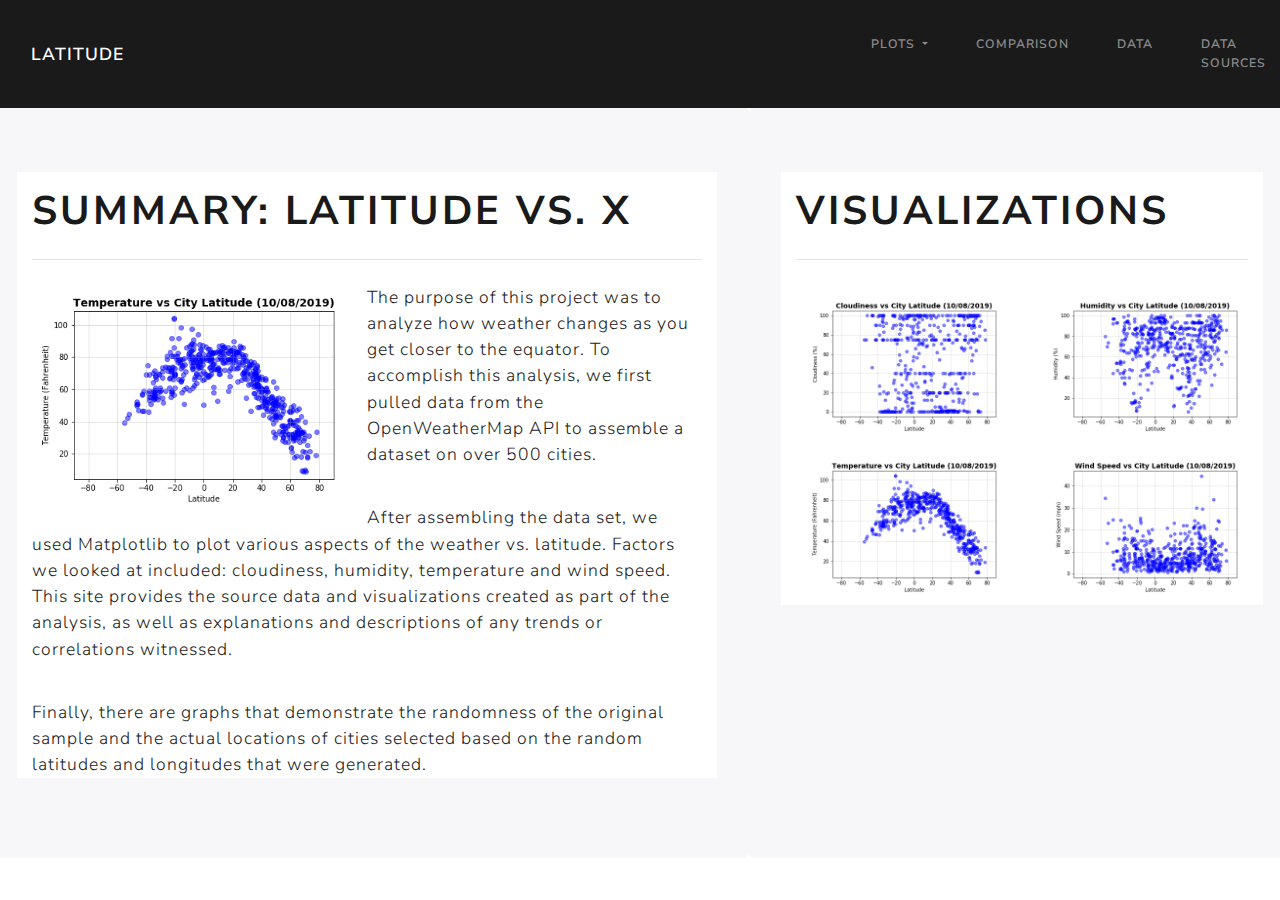
<file: index.html>
<!doctype html>

<html lang="en">

  <head>
    <!-- Required meta tags -->
    <meta charset="utf-8">
    <meta name="viewport" content="width=device-width, initial-scale=1, shrink-to-fit=no">
    
    <!-- Bootstrap CSS -->
    <script src="https://code.jquery.com/jquery-3.3.1.slim.min.js" integrity="sha384-q8i/X+965DzO0rT7abK41JStQIAqVgRVzpbzo5smXKp4YfRvH+8abtTE1Pi6jizo" crossorigin="anonymous"></script>
    <script src="https://cdnjs.cloudflare.com/ajax/libs/popper.js/1.14.7/umd/popper.min.js" integrity="sha384-UO2eT0CpHqdSJQ6hJty5KVphtPhzWj9WO1clHTMGa3JDZwrnQq4sF86dIHNDz0W1" crossorigin="anonymous"></script>
    <link rel="stylesheet" href="https://stackpath.bootstrapcdn.com/bootstrap/4.3.1/css/bootstrap.min.css" integrity="sha384-ggOyR0iXCbMQv3Xipma34MD+dH/1fQ784/j6cY/iJTQUOhcWr7x9JvoRxT2MZw1T" crossorigin="anonymous">
    <script src="https://stackpath.bootstrapcdn.com/bootstrap/4.3.1/js/bootstrap.min.js" integrity="sha384-JjSmVgyd0p3pXB1rRibZUAYoIIy6OrQ6VrjIEaFf/nJGzIxFDsf4x0xIM+B07jRM" crossorigin="anonymous"></script>
    <link rel="stylesheet" href="bootstrap.css">

    <!-- Additional Styling-->
    <link rel="stylesheet" href="style.css">
    <title>Bootstrap Visualization Dashboard</title>
  </head>
  
  <body>
    <!-- Navigation Menu / Bar -->
    <nav class="navbar navbar-expand-lg navbar-dark bg-primary">
    
      <!-- Home Link -->
      <div class="col-8">
        <a class="navbar-brand" href="index.html">Latitude</a>
      </div>

      <!-- Right Justified Menu Options -->
      <div class="col-4">

        <!-- Drop Down Menu -->
        <button class="navbar-toggler" type="button" data-toggle="collapse" data-target="#navbarSupportedContent" aria-controls="navbarSupportedContent" aria-expanded="false" aria-label="Toggle navigation">
          <span class="navbar-toggler-icon"></span>
        </button>        
        <div class="collapse navbar-collapse" id="navbarSupportedContent">
          <ul class="navbar-nav mr-auto">
            <li class="nav-item dropdown">
              <a class="nav-link dropdown-toggle" href="#" id="navbarDropdownMenuLink" role="button" data-toggle="dropdown" aria-haspopup="true" aria-expanded="false">
                Plots
              </a>
              <div class="dropdown-menu" aria-labelledby="navbarDropdownMenuLink">
                <a class="dropdown-item" href="cloudiness.html">Cloudiness</a>
                <a class="dropdown-item" href="humidity.html">Humidity</a>
                <a class="dropdown-item" href="temperature.html">Temperature</a>
                <a class="dropdown-item" href="windspeed.html">Wind Speed</a>
              </div>
            </li>

            <!-- Simple Menu Links -->
            <li class="nav-item">
              <a class="nav-link" href="comparison.html">Comparison</a>
            </li>
            <li class="nav-item">
              <a class="nav-link" href="data.html">Data</a>
            </li>
            <li class="nav-item">
              <a class="nav-link" href="dataSources.html">Data Sources</a>
            </li>
          </ul>
        </div>
      </div>
    </nav>

  
  <div class="row">
    <!-- Primary Visualization -->
    <div class="jumbotron col-12 col-md-7">
      <div class="container">
        <h1 class="sectionHeader">Summary:  Latitude vs. X</h1>
        <hr class="my-4">
        <a target="_self" href="temperature.html">
          <img  class="mainVisual" src="Resources/assets/images/LatvsTemperature.png" alt="Temperature Map">
        </a>
        <p class="lead text-primary">The purpose of this project was to analyze how weather changes as you get closer to the equator.  To accomplish this analysis, we first pulled data from the <a class="link" target="_blank" href="https://openweathermap.org/">OpenWeatherMap API</a> to assemble a dataset on over 500 cities.</p>
        <br>
        <p class="lead text-primary">After assembling the data set, we used Matplotlib to plot various aspects of the weather vs. latitude. Factors we looked at included: cloudiness, humidity, temperature and wind speed.  This site provides the source data and visualizations created as part of the analysis, as well as explanations and descriptions of any trends or correlations witnessed.</p>
        <br>
        <p class="lead text-primary">Finally, there are graphs that demonstrate the randomness of the original sample and the actual locations of cities selected based on the random latitudes and longitudes that were generated.</p>                      
      </div>
    </div>

      <!-- Visualization Overview and Links -->
      <div class="jumbotron col-12 col-md-5">
        <div class="container">
          <h1 class="sectionHeader">Visualizations</h1>
          <hr class="my-4">
        
          <div class="row">
            <div class="col-3 col-md-6">
                <a target="_self" href="cloudiness.html">
                    <img  class="visuals" src="Resources/assets/images/LatvsCloudiness.png" alt="Cloudy Map">
                </a>
            </div>
            <div class="col-3 col-md-6">
                <a target="_self" href="humidity.html">
                    <img class="visuals" src="Resources/assets/images/LatvsHumidity.png" alt="Humidity Map">
                </a>
            </div>
            <div class="col-3 col-md-6">
              <a target="_self" href="temperature.html">
                <img  class="visuals" src="Resources/assets/images/LatvsTemperature.png" alt="Temperature Map">
              </a>
            </div>
            <div class="col-3 col-md-6">
              <a target="_self" href="windspeed.html">
                <img  class="visuals" src="Resources/assets/images/LatvsWindSpeed.png" alt="Cloudy Map">
              </a>
            </div>
          </div>
        </div>
      </div>
    </div>
  </body>
</html>
</file>
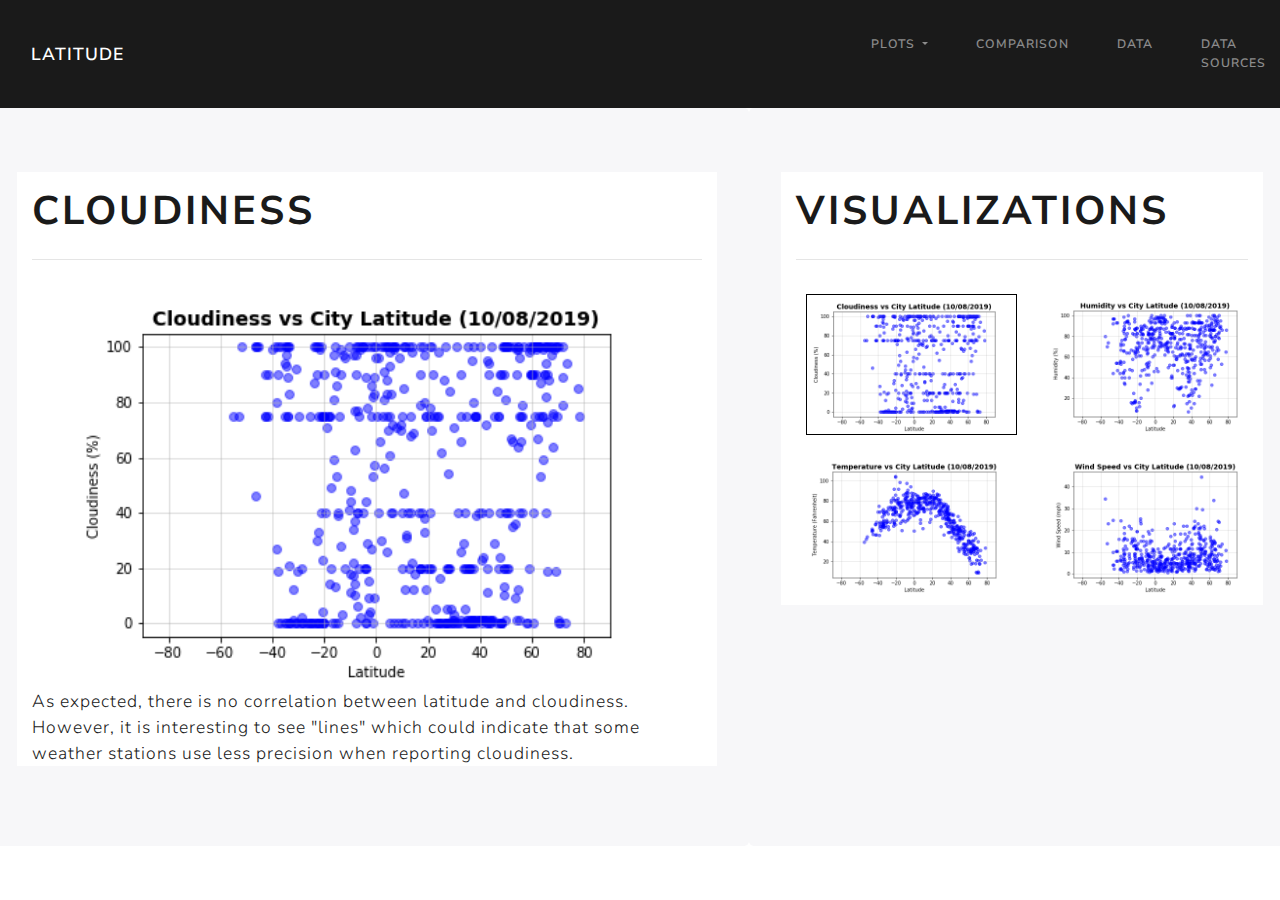
<file: cloudiness.html>
<!doctype html>

<html lang="en">

  <head>
    <!-- Required meta tags -->
    <meta charset="utf-8">
    <meta name="viewport" content="width=device-width, initial-scale=1, shrink-to-fit=no">
    
    <!-- Bootstrap CSS -->
    <script src="https://code.jquery.com/jquery-3.3.1.slim.min.js" integrity="sha384-q8i/X+965DzO0rT7abK41JStQIAqVgRVzpbzo5smXKp4YfRvH+8abtTE1Pi6jizo" crossorigin="anonymous"></script>
    <script src="https://cdnjs.cloudflare.com/ajax/libs/popper.js/1.14.7/umd/popper.min.js" integrity="sha384-UO2eT0CpHqdSJQ6hJty5KVphtPhzWj9WO1clHTMGa3JDZwrnQq4sF86dIHNDz0W1" crossorigin="anonymous"></script>
    <link rel="stylesheet" href="https://stackpath.bootstrapcdn.com/bootstrap/4.3.1/css/bootstrap.min.css" integrity="sha384-ggOyR0iXCbMQv3Xipma34MD+dH/1fQ784/j6cY/iJTQUOhcWr7x9JvoRxT2MZw1T" crossorigin="anonymous">
    <script src="https://stackpath.bootstrapcdn.com/bootstrap/4.3.1/js/bootstrap.min.js" integrity="sha384-JjSmVgyd0p3pXB1rRibZUAYoIIy6OrQ6VrjIEaFf/nJGzIxFDsf4x0xIM+B07jRM" crossorigin="anonymous"></script>
    <link rel="stylesheet" href="bootstrap.css">

    <!-- Additional Styling-->
    <link rel="stylesheet" href="style.css">
    <title>Bootstrap Visualization Dashboard</title>
  </head>
  
  <body>
    <!-- Navigation Menu / Bar -->
    <nav class="navbar navbar-expand-lg navbar-dark bg-primary">
    
      <!-- Home Link -->
      <div class="col-8">
        <a class="navbar-brand" href="index.html">Latitude</a>
      </div>

      <!-- Right Justified Menu Options -->
      <div class="col-4">

        <!-- Drop Down Menu -->
        <button class="navbar-toggler" type="button" data-toggle="collapse" data-target="#navbarSupportedContent" aria-controls="navbarSupportedContent" aria-expanded="false" aria-label="Toggle navigation">
          <span class="navbar-toggler-icon"></span>
        </button>        
        <div class="collapse navbar-collapse" id="navbarSupportedContent">
          <ul class="navbar-nav mr-auto">
            <li class="nav-item dropdown">
              <a class="nav-link dropdown-toggle" href="#" id="navbarDropdownMenuLink" role="button" data-toggle="dropdown" aria-haspopup="true" aria-expanded="false">
                Plots
              </a>
              <div class="dropdown-menu" aria-labelledby="navbarDropdownMenuLink">
                <a class="dropdown-item" href="cloudiness.html">Cloudiness</a>
                <a class="dropdown-item" href="humidity.html">Humidity</a>
                <a class="dropdown-item" href="temperature.html">Temperature</a>
                <a class="dropdown-item" href="windspeed.html">Wind Speed</a>
              </div>
            </li>

            <!-- Simple Menu Links -->
            <li class="nav-item">
              <a class="nav-link" href="comparison.html">Comparison</a>
            </li>
            <li class="nav-item">
              <a class="nav-link" href="data.html">Data</a>
            </li>
            <li class="nav-item">
              <a class="nav-link" href="dataSources.html">Data Sources</a>
            </li>
          </ul>
        </div>
      </div>
    </nav>

    <div class="row">

      <!-- Primary Visualization -->
      <div class="jumbotron col-12 col-md-7">
        <div class="container">
          <h1 class="sectionHeader">Cloudiness</h1>
          <hr class="my-4">
          <img  class="visualizationView" src="Resources/assets/images/LatvsCloudiness.png" alt="Cloudy Map">
          <p class="lead text-primary">As expected, there is no correlation between latitude and cloudiness.  However, it is interesting to see "lines" which could indicate that some weather stations use less precision when reporting cloudiness.</p>
        </div>
      </div>
      
      <!-- Visualization Overview and Links -->
      <div class="jumbotron col-12 col-md-5">
        <div class="container">
          <h1 class="sectionHeader">Visualizations</h1>
          <hr class="my-4">
          <div class="row">
          <div class="col-12 col-md-6">
              <a target="_self" href="cloudiness.html">
                  <img  class="visuals highlight" src="Resources/assets/images/LatvsCloudiness.png" alt="Cloudy Map">
              </a>
          </div>
            <div class="col-md-6">
                <a target="_self" href="humidity.html">
                    <img class="visuals" src="Resources/assets/images/LatvsHumidity.png" alt="Humidity Map">
                </a>
            </div>
          </div>
          <div class="row">
            <div class="col-12 col-md-6">
                <a target="_self" href="temperature.html">
                    <img  class="visuals" src="Resources/assets/images/LatvsTemperature.png" alt="Temperature Map">
                </a>
            </div>
            <div class="col-md-6">
                <a target="_self" href="windspeed.html">
                    <img  class="visuals" src="Resources/assets/images/LatvsWindSpeed.png" alt="Cloudy Map">
                </a>
            </div>
          </div>
        </div>
      </div>
    </div>
  </body>
</html>
</file>
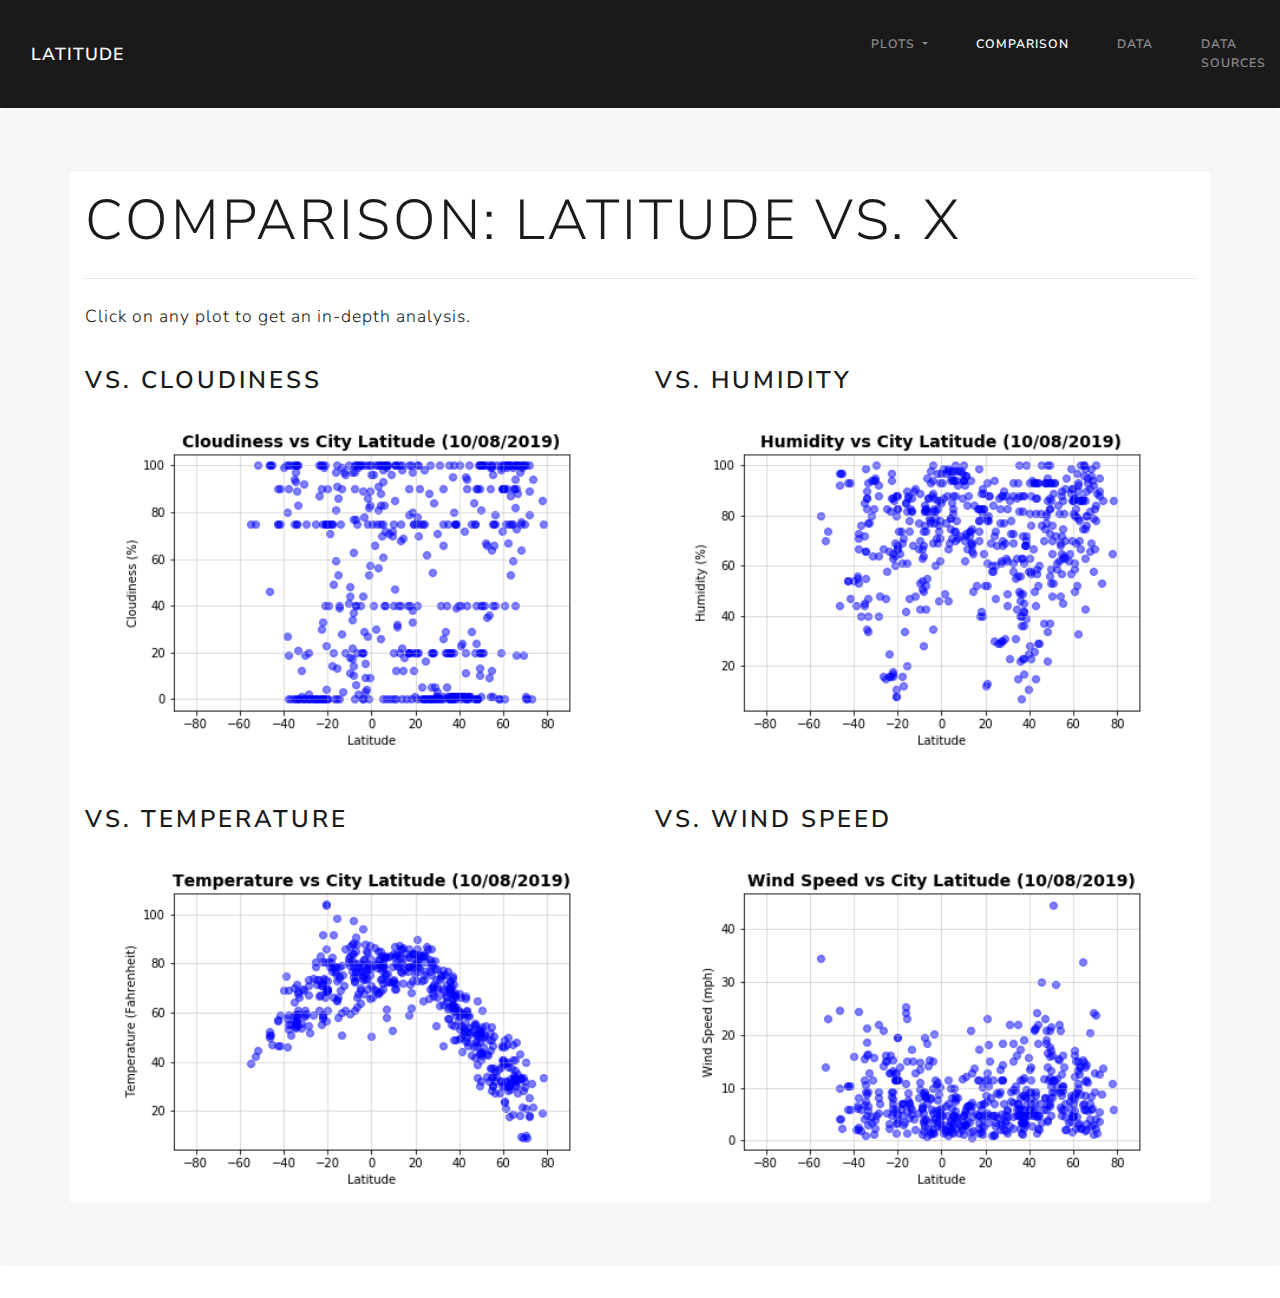
<file: comparison.html>
<!doctype html>

<html lang="en">

  <head>
    <!-- Required meta tags -->
    <meta charset="utf-8">
    <meta name="viewport" content="width=device-width, initial-scale=1, shrink-to-fit=no">
    
    <!-- Bootstrap CSS -->
    <script src="https://code.jquery.com/jquery-3.3.1.slim.min.js" integrity="sha384-q8i/X+965DzO0rT7abK41JStQIAqVgRVzpbzo5smXKp4YfRvH+8abtTE1Pi6jizo" crossorigin="anonymous"></script>
    <script src="https://cdnjs.cloudflare.com/ajax/libs/popper.js/1.14.7/umd/popper.min.js" integrity="sha384-UO2eT0CpHqdSJQ6hJty5KVphtPhzWj9WO1clHTMGa3JDZwrnQq4sF86dIHNDz0W1" crossorigin="anonymous"></script>
    <link rel="stylesheet" href="https://stackpath.bootstrapcdn.com/bootstrap/4.3.1/css/bootstrap.min.css" integrity="sha384-ggOyR0iXCbMQv3Xipma34MD+dH/1fQ784/j6cY/iJTQUOhcWr7x9JvoRxT2MZw1T" crossorigin="anonymous">
    <script src="https://stackpath.bootstrapcdn.com/bootstrap/4.3.1/js/bootstrap.min.js" integrity="sha384-JjSmVgyd0p3pXB1rRibZUAYoIIy6OrQ6VrjIEaFf/nJGzIxFDsf4x0xIM+B07jRM" crossorigin="anonymous"></script>
    <link rel="stylesheet" href="bootstrap.css">

    <!-- Additional Styling-->
    <link rel="stylesheet" href="style.css">
    <title>Bootstrap Visualization Dashboard</title>
  </head>

  <body>
    <!-- Navigation Menu / Bar -->
    <nav class="navbar navbar-expand-lg navbar-dark bg-primary">

      <!-- Home Link -->
      <div class="col-8">
        <a class="navbar-brand" href="index.html">Latitude</a>
      </div>

      <!-- Right Justified Menu Options -->
      <div class="col-4">

        <!-- Drop Down Menu -->
        <button class="navbar-toggler" type="button" data-toggle="collapse" data-target="#navbarSupportedContent" aria-controls="navbarSupportedContent" aria-expanded="false" aria-label="Toggle navigation">
          <span class="navbar-toggler-icon"></span>
        </button>        
        <div class="collapse navbar-collapse" id="navbarSupportedContent">
          <ul class="navbar-nav mr-auto">
            <li class="nav-item dropdown">
              <a class="nav-link dropdown-toggle" href="#" id="navbarDropdownMenuLink" role="button" data-toggle="dropdown" aria-haspopup="true" aria-expanded="false">
                Plots
              </a>
              <div class="dropdown-menu" aria-labelledby="navbarDropdownMenuLink">
                <a class="dropdown-item" href="cloudiness.html">Cloudiness</a>
                <a class="dropdown-item" href="humidity.html">Humidity</a>
                <a class="dropdown-item" href="temperature.html">Temperature</a>
                <a class="dropdown-item" href="windspeed.html">Wind Speed</a>
              </div>
            </li>

            <!-- Simple Menu Links -->
            <li class="nav-item">
              <a class="nav-link active" href="comparison.html">Comparison</a>
            </li>
            <li class="nav-item">
              <a class="nav-link" href="data.html">Data</a>
            </li>
            <li class="nav-item">
              <a class="nav-link" href="dataSources.html">Data Sources<span class="sr-only">(current)</span></a>
            </li>
          </ul>
        </div>
      </div>
    </nav>

    <div class="jumbotron col-12 col-md-12">
      <div class="container">

        <!-- Header -->
        <h1 class="display-4">Comparison: Latitude vs. X</h1>
        <hr class="my-4">
        <p class="lead text-primary">Click on any plot to get an in-depth analysis.</p>
        <br>

        <!-- Comparisons with links to individual pages-->
        <div class="row">
            <div class="col-md-6 col-12">
                <h3>vs. Cloudiness</h3>
                <a target="_self" href="cloudiness.html">
                    <img  class="visuals col-12" src="Resources/assets/images/LatvsCloudiness.png" alt="Cloudy Map">
                </a>
            </div>
            <div class="col-md-6 col-12">
                <h3>vs. Humidity</h3>
                <a target="_self" href="humidity.html">
                    <img  class="visuals col-12" src="Resources/assets/images/LatvsHumidity.png" alt="Humidity Map">
                </a>
            </div>
        </div>
        <br>
        <br>
        <div class="row comparisons">
            <div class="col-md-6 col-12">
                <h3>vs. Temperature</h3>
                <a target="_self" href="temperature.html">
                    <img  class="visuals col-12" src="Resources/assets/images/LatvsTemperature.png" alt="Temperature Map">
                </a>
            </div>
            <div class="col-md-6 col-12">
                <h3>vs. Wind Speed</h3>
                <a target="_self" href="windspeed.html">
                    <img  class="visuals col-12" src="Resources/assets/images/LatvsWindSpeed.png" alt="Cloudy Map">
                </a>
            </div>
        </div>
      </div>
    </div>
  </body>
</html>
</file>
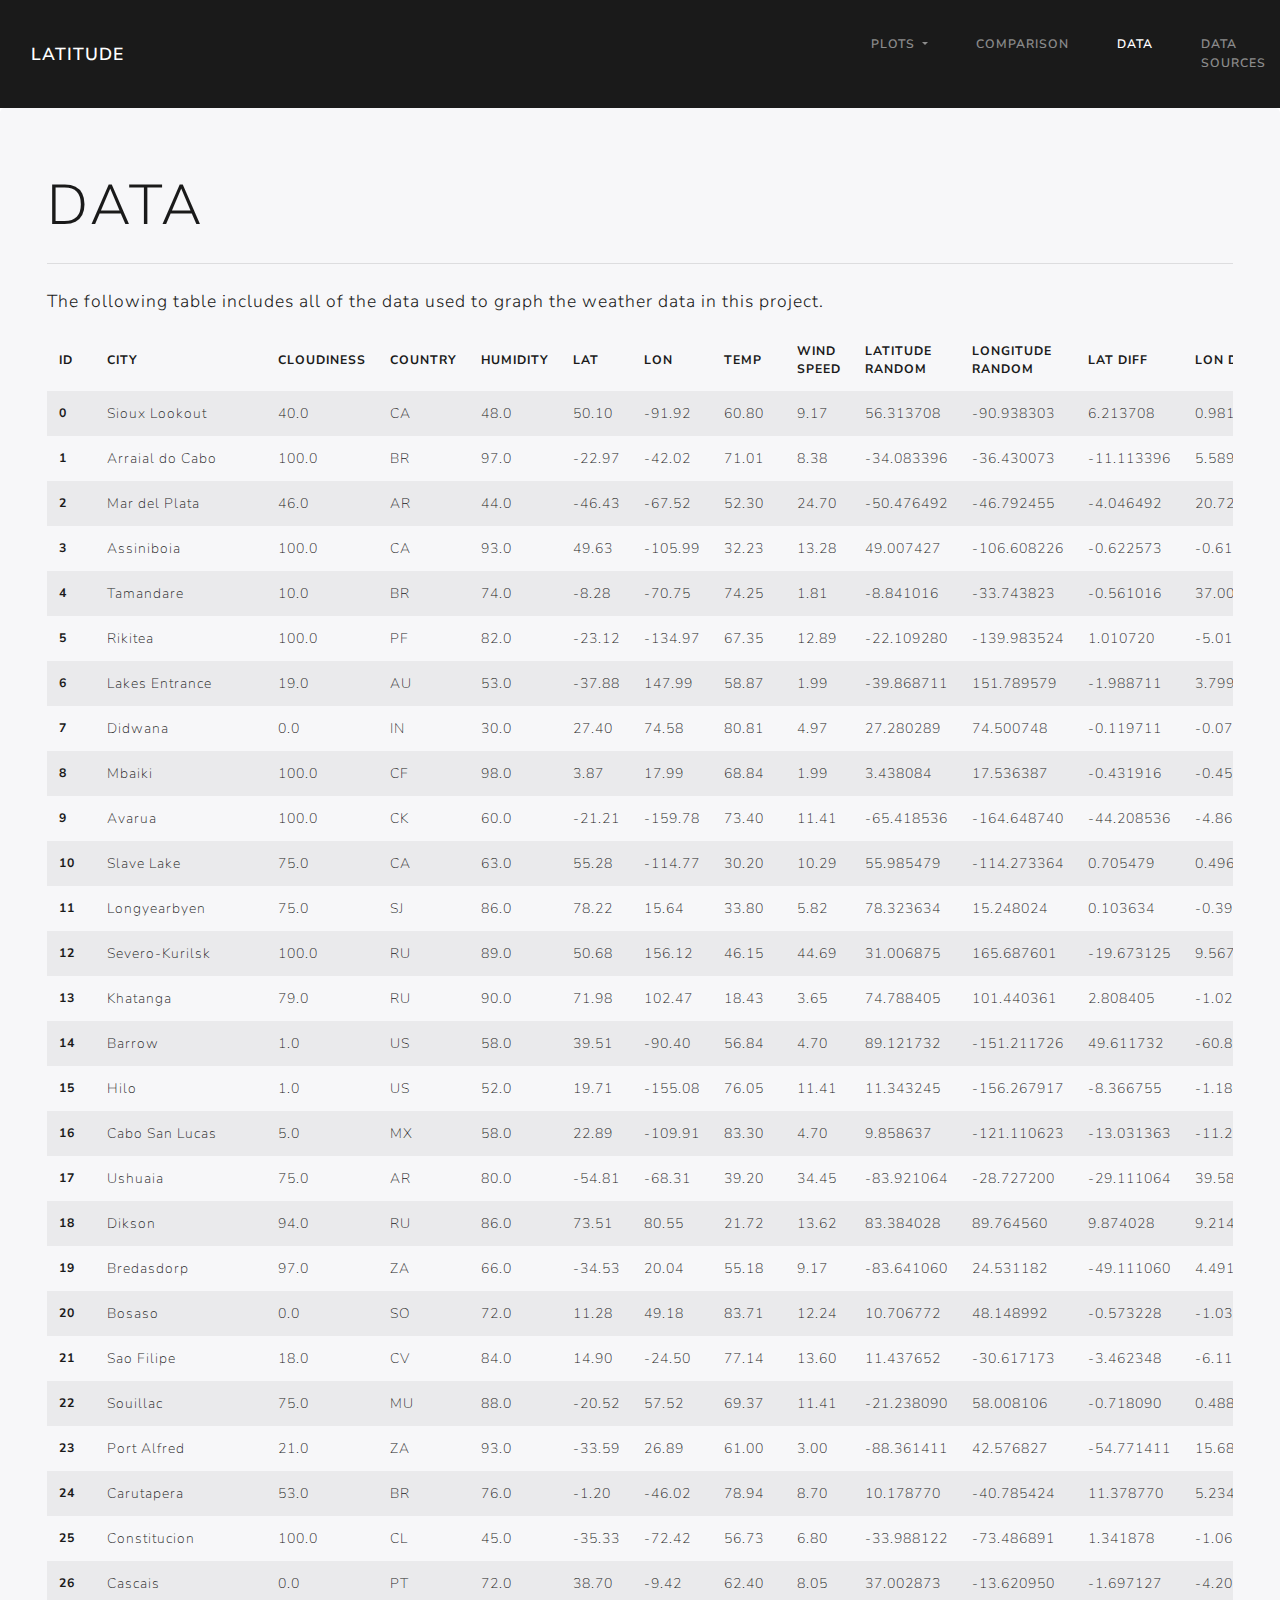
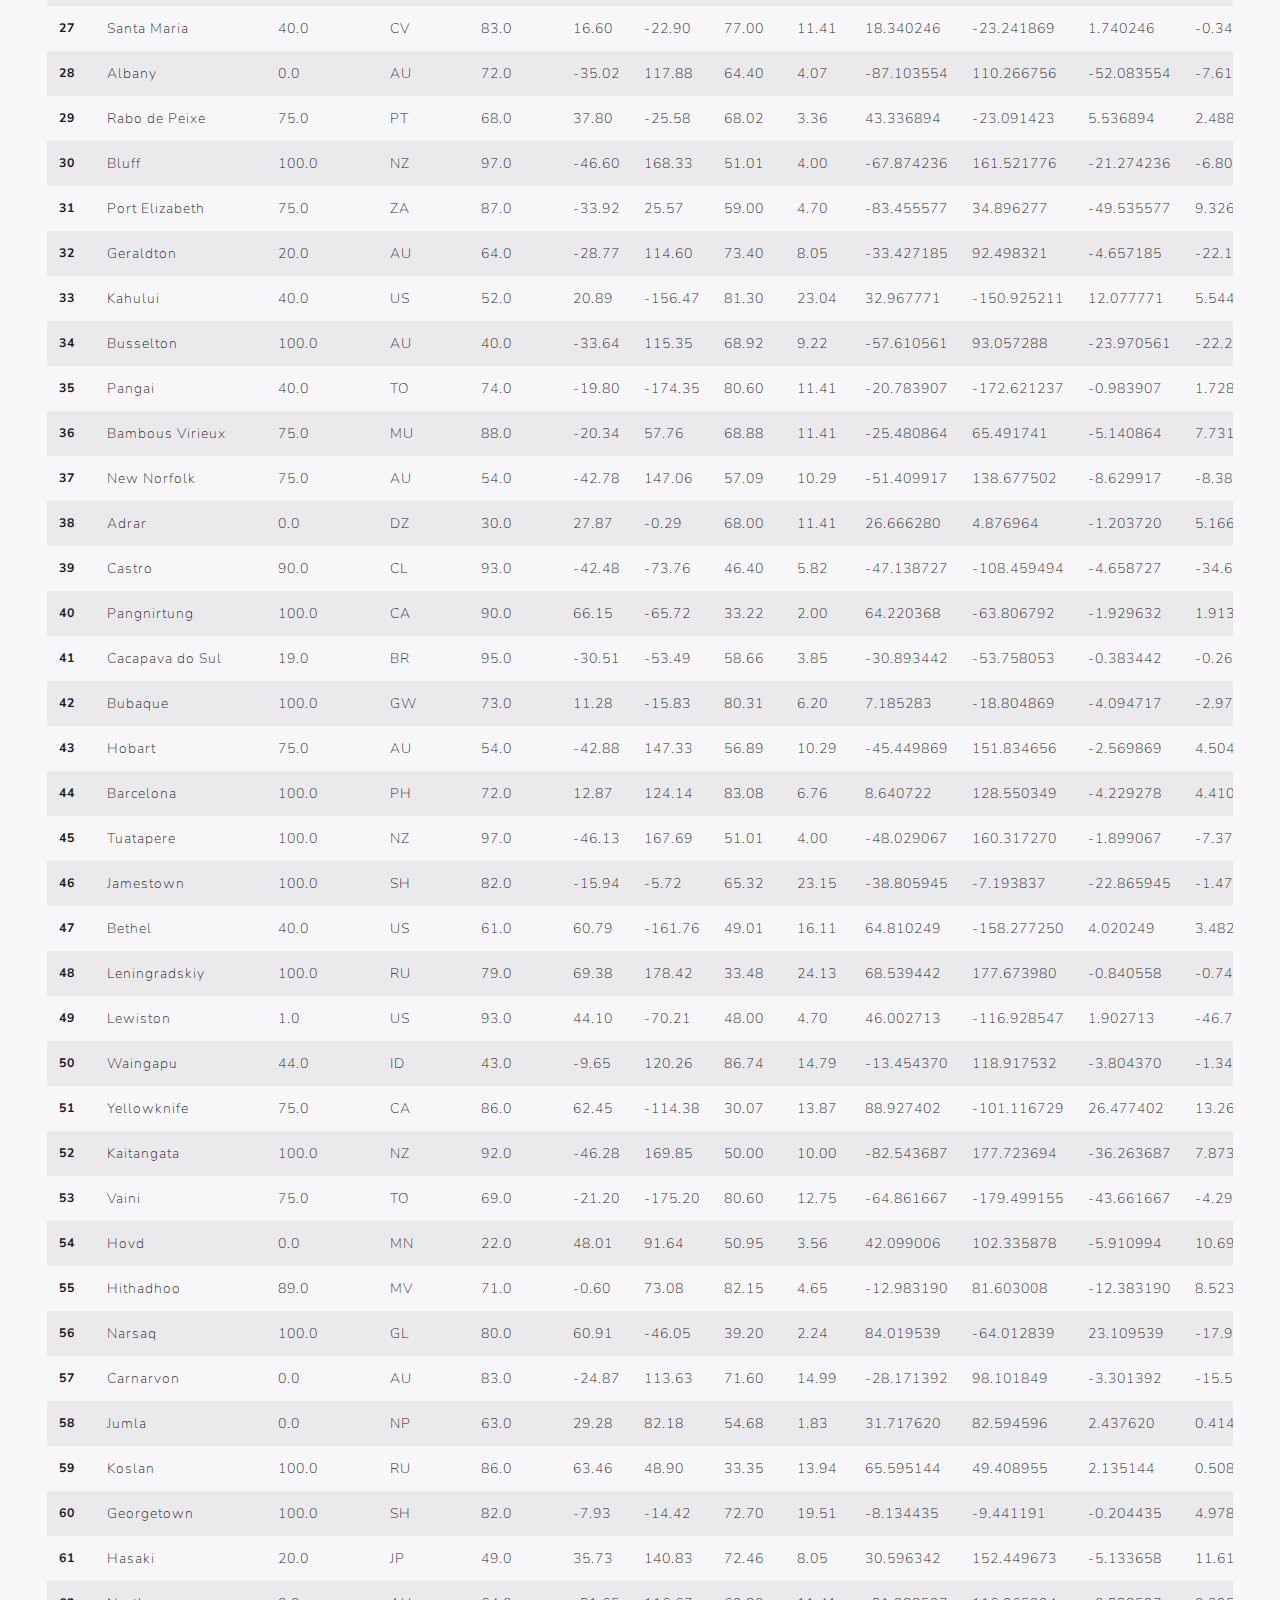
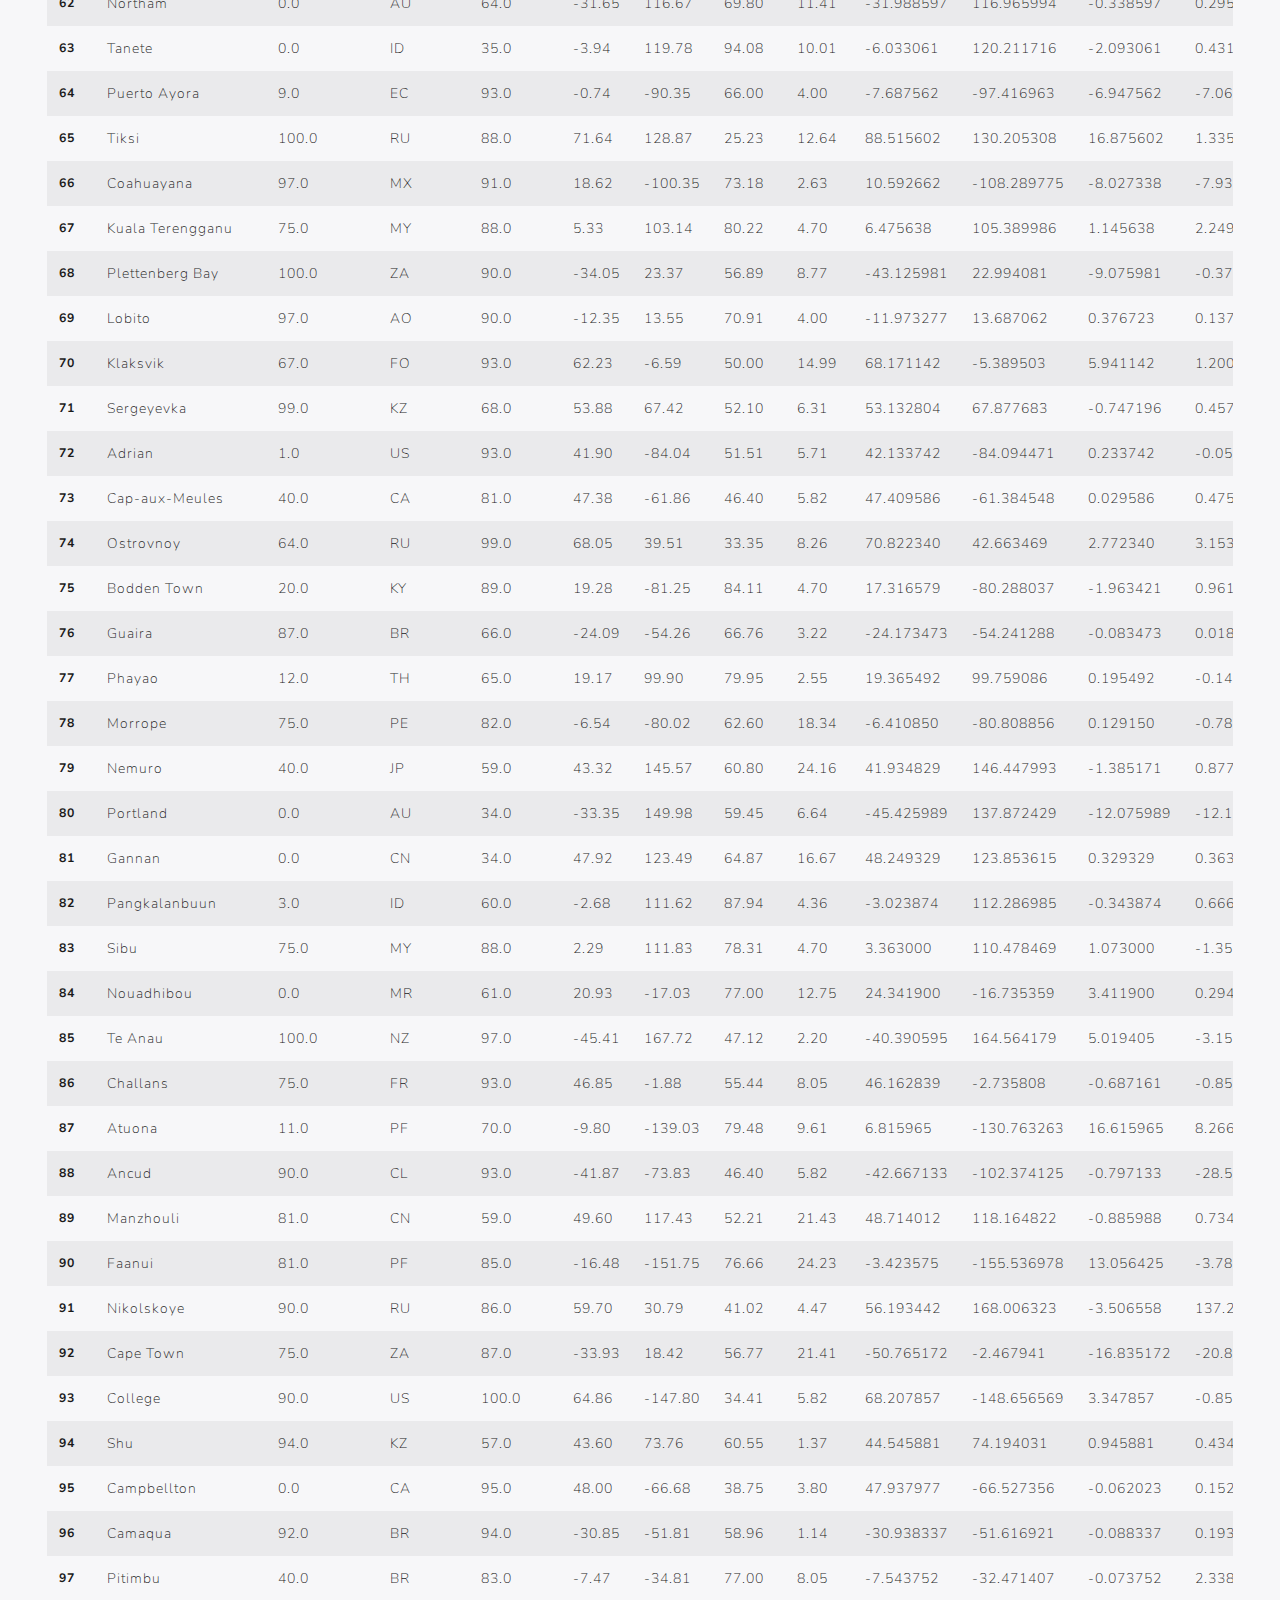
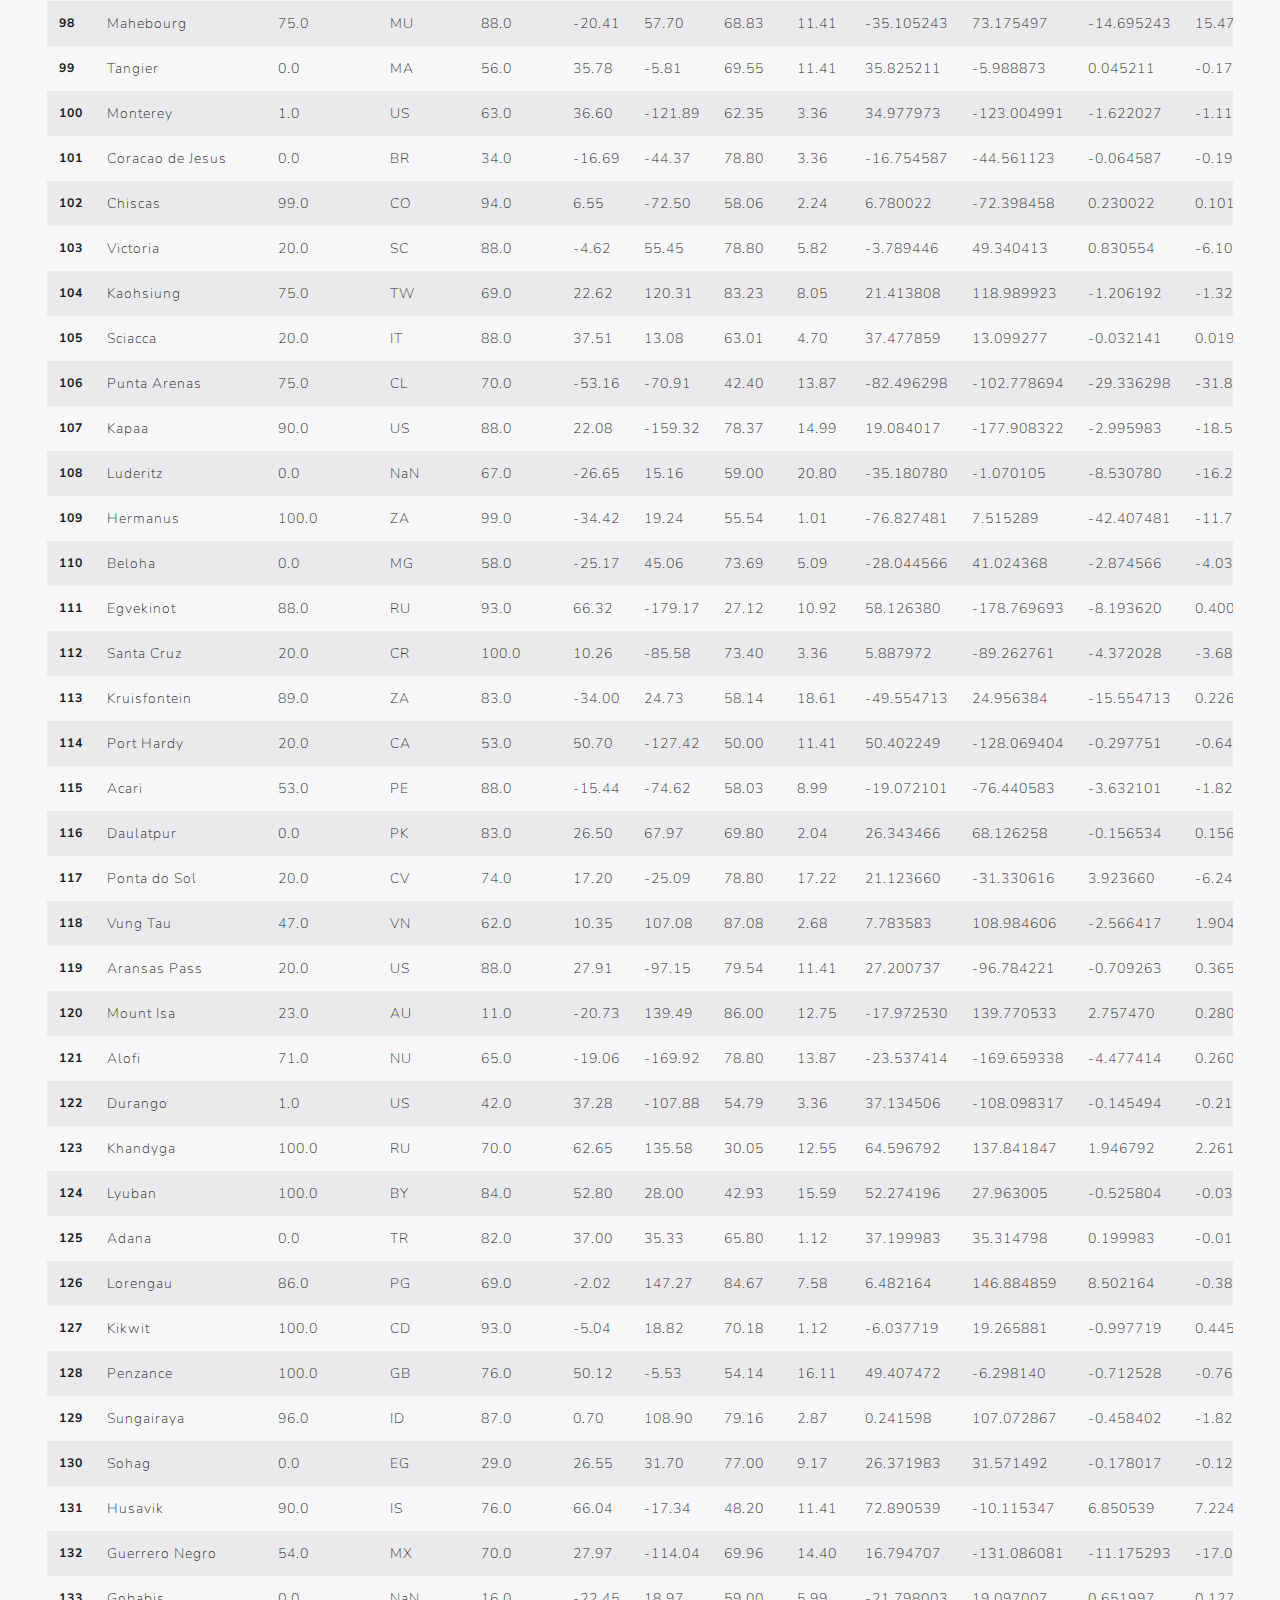
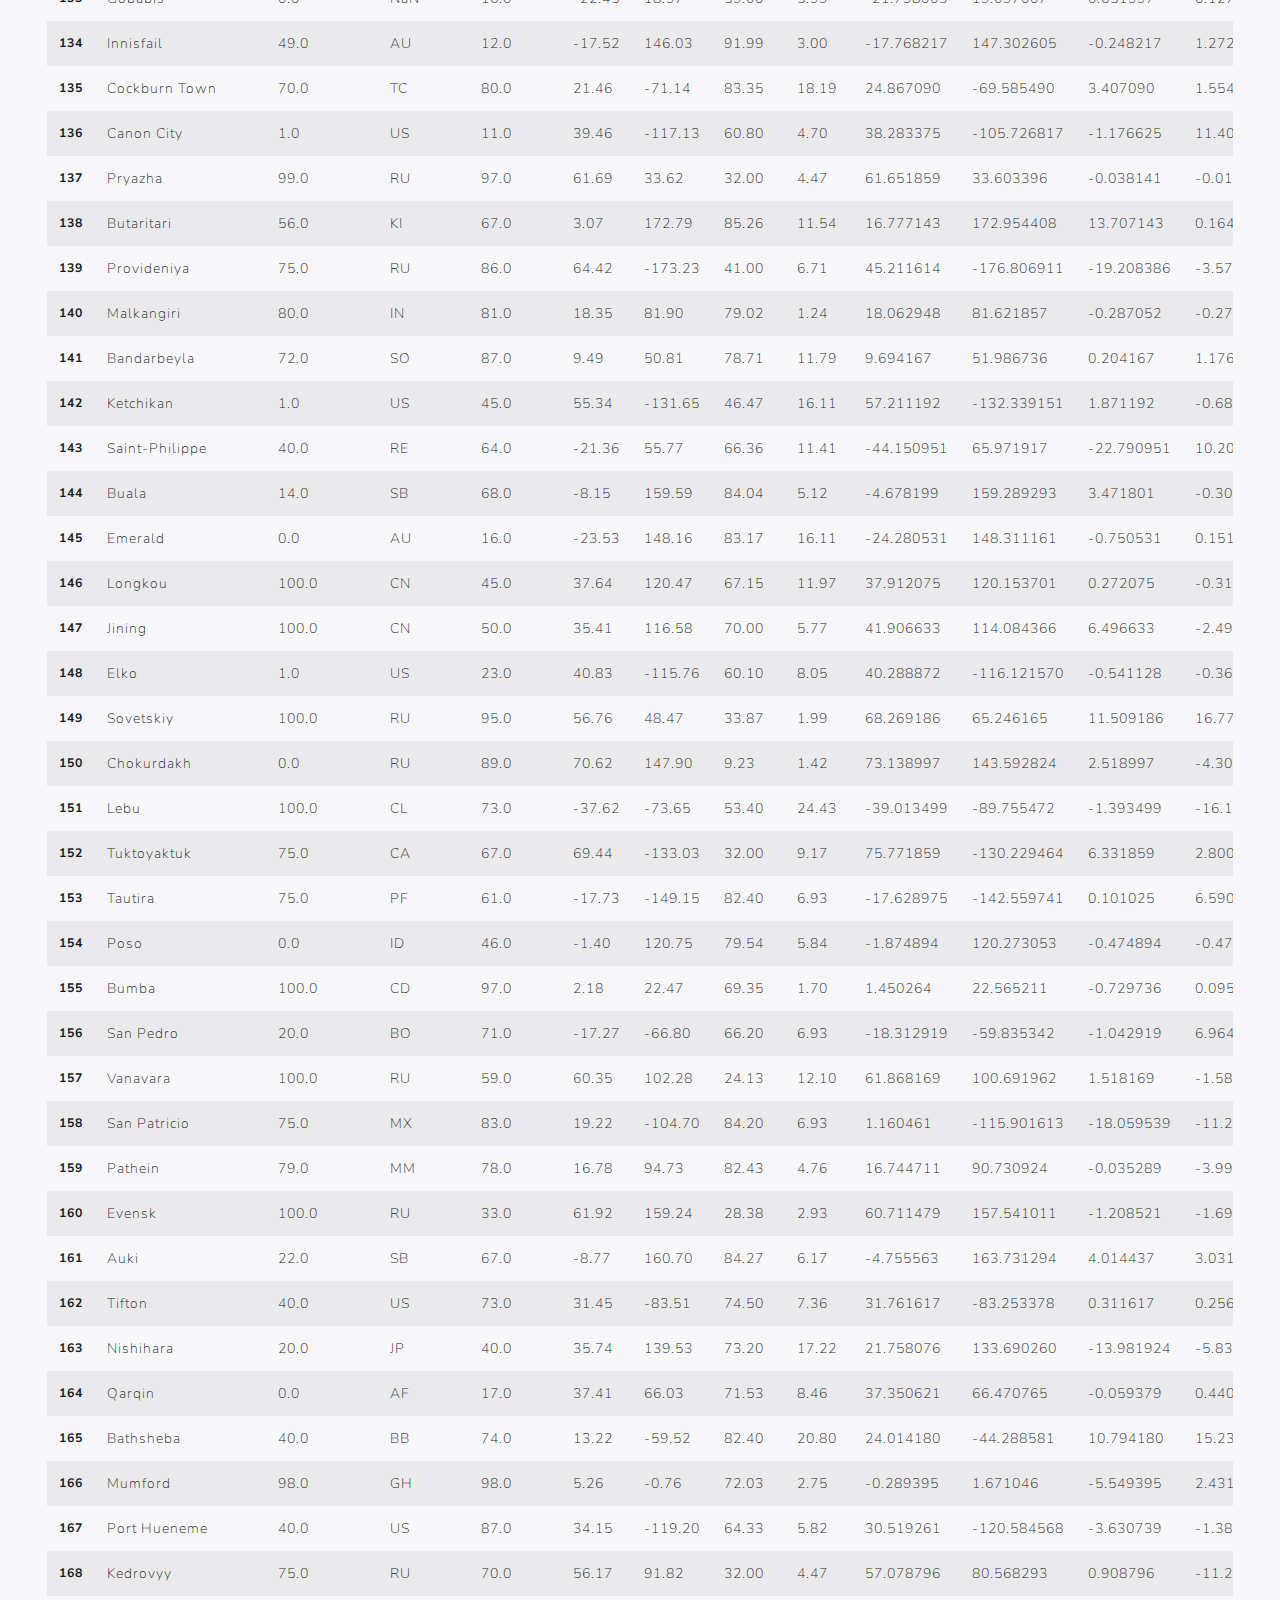
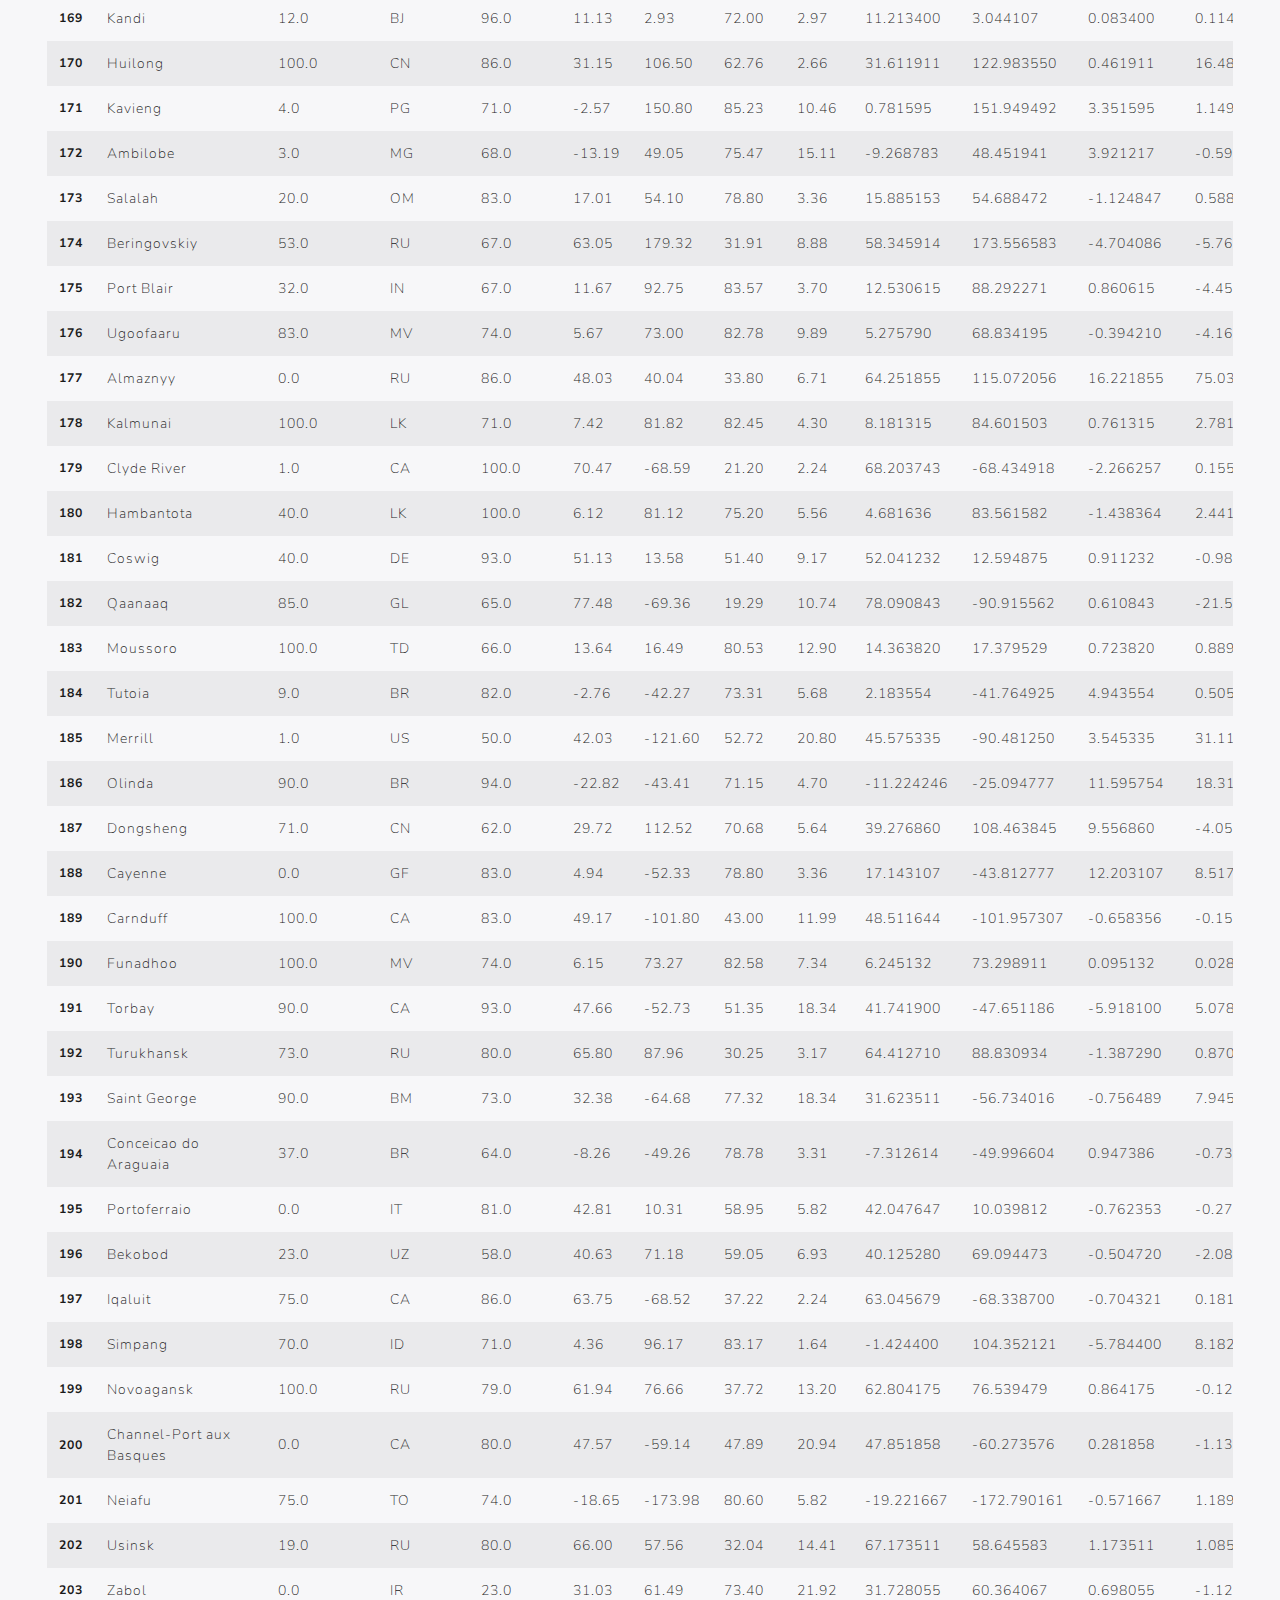
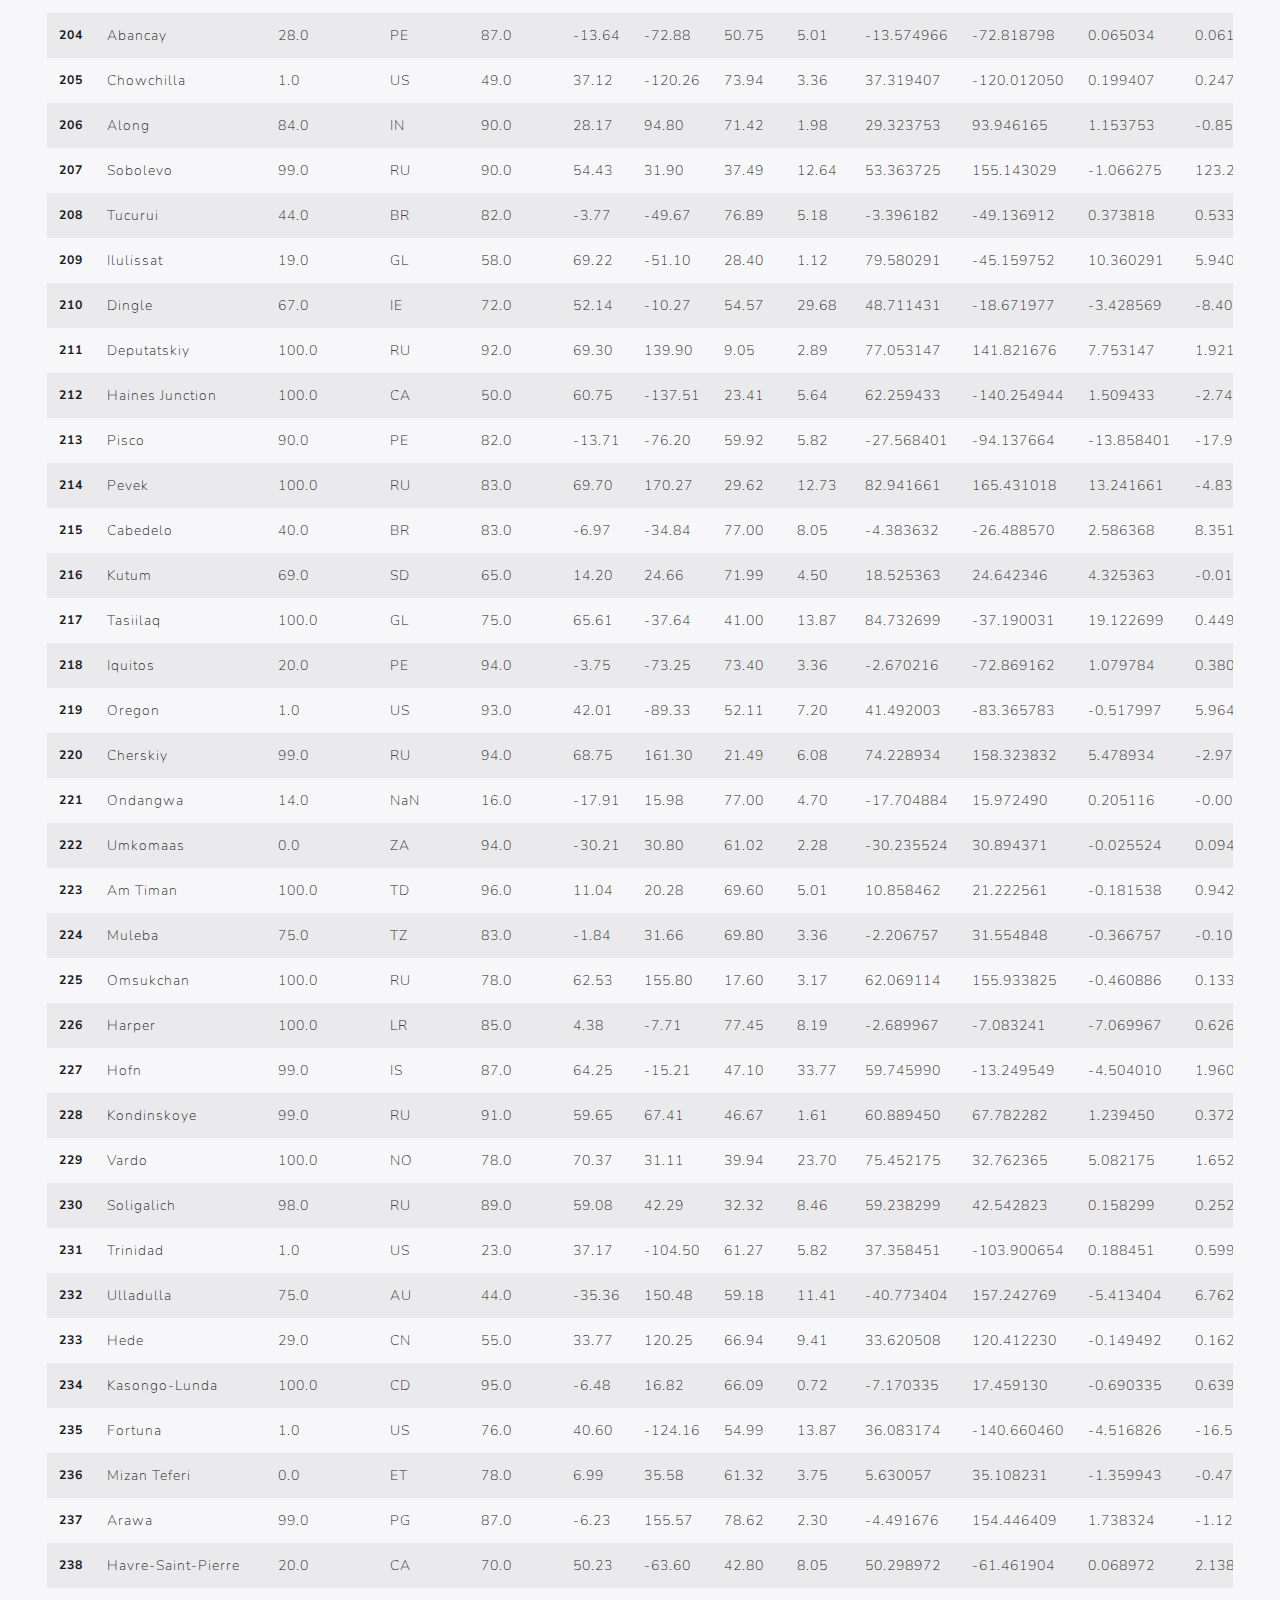
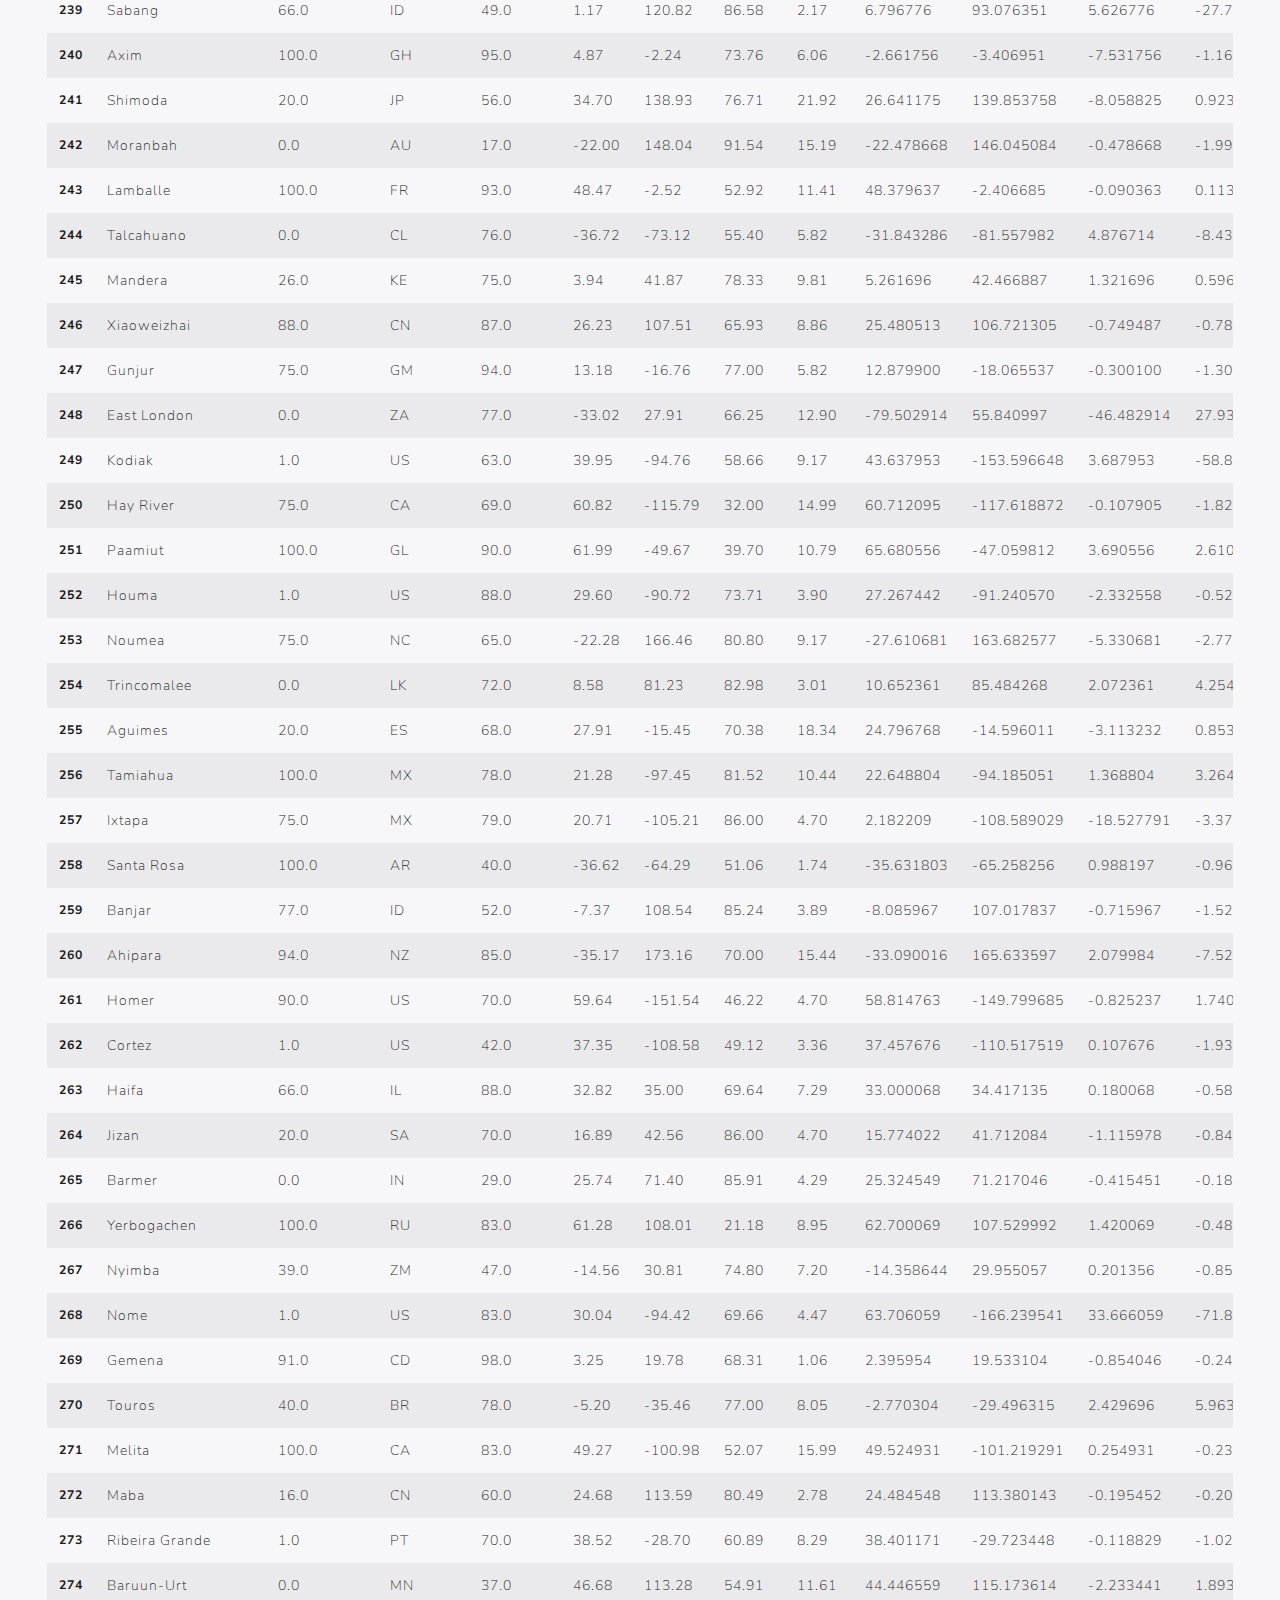
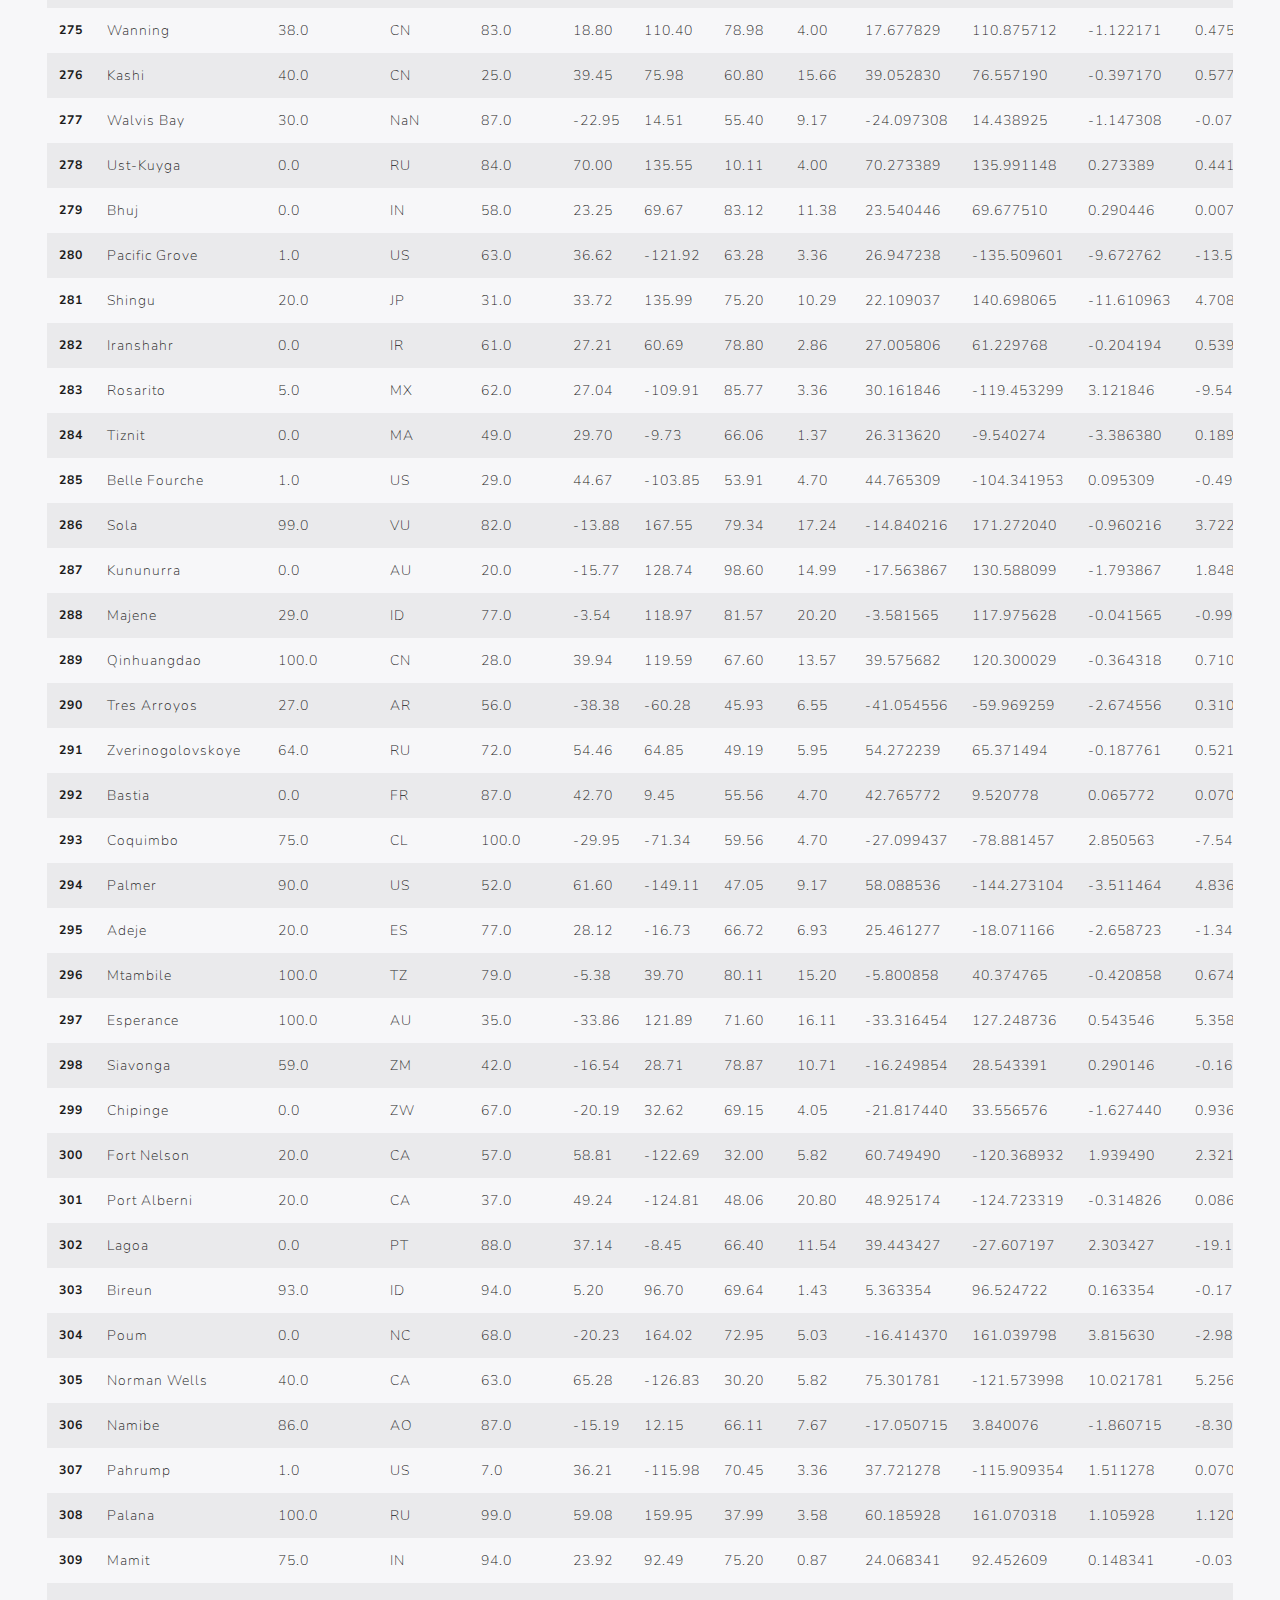
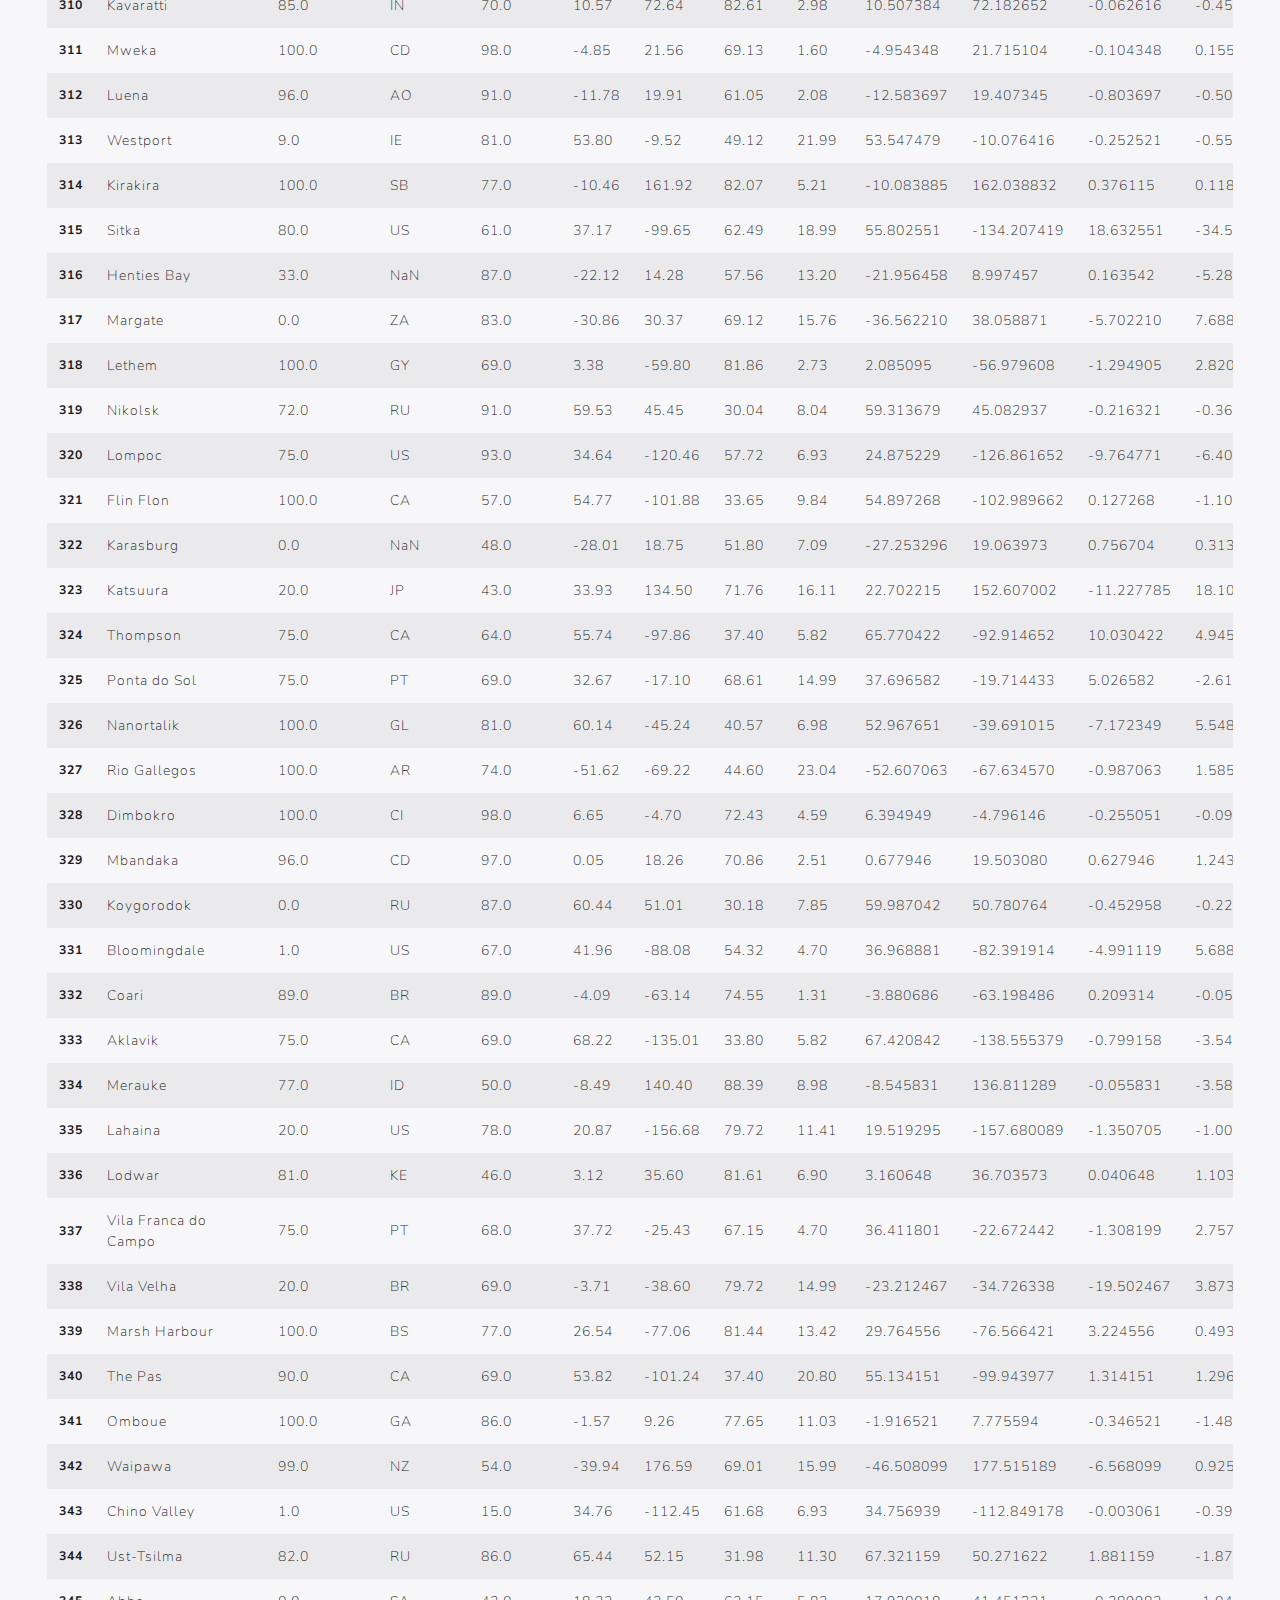
<file: data.html>
<!doctype html>

<html lang="en">

  <head>
    <!-- Required meta tags -->
    <meta charset="utf-8">
    <meta name="viewport" content="width=device-width, initial-scale=1, shrink-to-fit=no">
    
    <!-- Bootstrap CSS -->
    <script src="https://code.jquery.com/jquery-3.3.1.slim.min.js" integrity="sha384-q8i/X+965DzO0rT7abK41JStQIAqVgRVzpbzo5smXKp4YfRvH+8abtTE1Pi6jizo" crossorigin="anonymous"></script>
    <script src="https://cdnjs.cloudflare.com/ajax/libs/popper.js/1.14.7/umd/popper.min.js" integrity="sha384-UO2eT0CpHqdSJQ6hJty5KVphtPhzWj9WO1clHTMGa3JDZwrnQq4sF86dIHNDz0W1" crossorigin="anonymous"></script>
    <link rel="stylesheet" href="https://stackpath.bootstrapcdn.com/bootstrap/4.3.1/css/bootstrap.min.css" integrity="sha384-ggOyR0iXCbMQv3Xipma34MD+dH/1fQ784/j6cY/iJTQUOhcWr7x9JvoRxT2MZw1T" crossorigin="anonymous">
    <script src="https://stackpath.bootstrapcdn.com/bootstrap/4.3.1/js/bootstrap.min.js" integrity="sha384-JjSmVgyd0p3pXB1rRibZUAYoIIy6OrQ6VrjIEaFf/nJGzIxFDsf4x0xIM+B07jRM" crossorigin="anonymous"></script>
    <link rel="stylesheet" href="bootstrap.css">

    <!-- Additional Styling-->
    <link rel="stylesheet" href="style.css">
    <title>Bootstrap Visualization Dashboard</title>
  </head>

  <body>
    <!-- Navigation Menu / Bar -->
    <nav class="navbar navbar-expand-lg navbar-dark bg-primary">

    <!-- Home Link -->
    <div class="col-8">
        <a class="navbar-brand" href="index.html">Latitude</a>
      </div>

      <!-- Right Justified Menu Options -->
      <div class="col-4">

        <!-- Drop Down Menu -->
        <button class="navbar-toggler" type="button" data-toggle="collapse" data-target="#navbarSupportedContent" aria-controls="navbarSupportedContent" aria-expanded="false" aria-label="Toggle navigation">
          <span class="navbar-toggler-icon"></span>
        </button>        
        <div class="collapse navbar-collapse" id="navbarSupportedContent">
          <ul class="navbar-nav mr-auto">
            <li class="nav-item dropdown">
              <a class="nav-link dropdown-toggle" href="#" id="navbarDropdownMenuLink" role="button" data-toggle="dropdown" aria-haspopup="true" aria-expanded="false">
                Plots
              </a>
              <div class="dropdown-menu" aria-labelledby="navbarDropdownMenuLink">
                <a class="dropdown-item" href="cloudiness.html">Cloudiness</a>
                <a class="dropdown-item" href="humidity.html">Humidity</a>
                <a class="dropdown-item" href="temperature.html">Temperature</a>
                <a class="dropdown-item" href="windspeed.html">Wind Speed</a>
              </div>
            </li>

            <!-- Simple Menu Links -->
            <li class="nav-item">
              <a class="nav-link" href="comparison.html">Comparison</a>
            </li>
            <li class="nav-item">
              <a class="nav-link active" href="data.html">Data</a>
            </li>
            <li class="nav-item">
              <a class="nav-link" href="dataSources.html">Data Sources<span class="sr-only">(current)</span></a>
            </li>
          </ul>
        </div>
      </div>
    </nav>

  <div class="jumbotron col-8 col-md-12">
    <div class="container-fluid"> 

      <!-- Header -->
      <h1 class="display-4">Data</h1>
      <hr class="my-4">
      <div class="dataText">
        <p class="lead text-primary">The following table includes all of the data used to graph the weather data in this project.</p>
      </div>

      <!-- Add scrolling -->
      <div class="row"> 
         <div class="scroll col-8 col-12">
          
          <!-- Interactive Table and Data -->
          <table class="rowtable table-sm table-striped table-hover table-responsive text-primary"> <!--{-sm|-md|-lg|-xl}-->
                  <thead class="thead-dark">
                    <tr style="text-align: left;">
                      <th>ID</th>
                      <th>City</th>
                      <th>Cloudiness</th>
                      <th>Country</th>
                      <th>Humidity</th>
                      <th>Lat</th>
                      <th>Lon</th>
                      <th>Temp</th>
                      <th>Wind Speed</th>
                      <th>Latitude Random</th>
                      <th>Longitude Random</th>
                      <th>Lat Diff</th>
                      <th>Lon Diff</th>
                    </tr>
                  </thead>
                  <tbody>
                    <tr>  
                      <th scope="row">0</th>
                      <td>Sioux Lookout</td>
                      <td>40.0</td>
                      <td>CA</td>
                      <td>48.0</td>
                      <td>50.10</td>
                      <td>-91.92</td>
                      <td>60.80</td>
                      <td>9.17</td>
                      <td>56.313708</td>
                      <td>-90.938303</td>
                      <td>6.213708</td>
                      <td>0.981697</td>
                    </tr>
                    <tr>
                      <th scope="row">1</th>
                      <td>Arraial do Cabo</td>
                      <td>100.0</td>
                      <td>BR</td>
                      <td>97.0</td>
                      <td>-22.97</td>
                      <td>-42.02</td>
                      <td>71.01</td>
                      <td>8.38</td>
                      <td>-34.083396</td>
                      <td>-36.430073</td>
                      <td>-11.113396</td>
                      <td>5.589927</td>
                    </tr>
                    <tr>
                      <th>2</th>
                      <td>Mar del Plata</td>
                      <td>46.0</td>
                      <td>AR</td>
                      <td>44.0</td>
                      <td>-46.43</td>
                      <td>-67.52</td>
                      <td>52.30</td>
                      <td>24.70</td>
                      <td>-50.476492</td>
                      <td>-46.792455</td>
                      <td>-4.046492</td>
                      <td>20.727545</td>
                    </tr>
                    <tr>
                      <th>3</th>
                      <td>Assiniboia</td>
                      <td>100.0</td>
                      <td>CA</td>
                      <td>93.0</td>
                      <td>49.63</td>
                      <td>-105.99</td>
                      <td>32.23</td>
                      <td>13.28</td>
                      <td>49.007427</td>
                      <td>-106.608226</td>
                      <td>-0.622573</td>
                      <td>-0.618226</td>
                    </tr>
                    <tr>
                      <th>4</th>
                      <td>Tamandare</td>
                      <td>10.0</td>
                      <td>BR</td>
                      <td>74.0</td>
                      <td>-8.28</td>
                      <td>-70.75</td>
                      <td>74.25</td>
                      <td>1.81</td>
                      <td>-8.841016</td>
                      <td>-33.743823</td>
                      <td>-0.561016</td>
                      <td>37.006177</td>
                    </tr>
                    <tr>
                      <th>5</th>
                      <td>Rikitea</td>
                      <td>100.0</td>
                      <td>PF</td>
                      <td>82.0</td>
                      <td>-23.12</td>
                      <td>-134.97</td>
                      <td>67.35</td>
                      <td>12.89</td>
                      <td>-22.109280</td>
                      <td>-139.983524</td>
                      <td>1.010720</td>
                      <td>-5.013524</td>
                    </tr>
                    <tr>
                      <th>6</th>
                      <td>Lakes Entrance</td>
                      <td>19.0</td>
                      <td>AU</td>
                      <td>53.0</td>
                      <td>-37.88</td>
                      <td>147.99</td>
                      <td>58.87</td>
                      <td>1.99</td>
                      <td>-39.868711</td>
                      <td>151.789579</td>
                      <td>-1.988711</td>
                      <td>3.799579</td>
                    </tr>
                    <tr>
                      <th>7</th>
                      <td>Didwana</td>
                      <td>0.0</td>
                      <td>IN</td>
                      <td>30.0</td>
                      <td>27.40</td>
                      <td>74.58</td>
                      <td>80.81</td>
                      <td>4.97</td>
                      <td>27.280289</td>
                      <td>74.500748</td>
                      <td>-0.119711</td>
                      <td>-0.079252</td>
                    </tr>
                    <tr>
                      <th>8</th>
                      <td>Mbaiki</td>
                      <td>100.0</td>
                      <td>CF</td>
                      <td>98.0</td>
                      <td>3.87</td>
                      <td>17.99</td>
                      <td>68.84</td>
                      <td>1.99</td>
                      <td>3.438084</td>
                      <td>17.536387</td>
                      <td>-0.431916</td>
                      <td>-0.453613</td>
                    </tr>
                    <tr>
                      <th>9</th>
                      <td>Avarua</td>
                      <td>100.0</td>
                      <td>CK</td>
                      <td>60.0</td>
                      <td>-21.21</td>
                      <td>-159.78</td>
                      <td>73.40</td>
                      <td>11.41</td>
                      <td>-65.418536</td>
                      <td>-164.648740</td>
                      <td>-44.208536</td>
                      <td>-4.868740</td>
                    </tr>
                    <tr>
                      <th>10</th>
                      <td>Slave Lake</td>
                      <td>75.0</td>
                      <td>CA</td>
                      <td>63.0</td>
                      <td>55.28</td>
                      <td>-114.77</td>
                      <td>30.20</td>
                      <td>10.29</td>
                      <td>55.985479</td>
                      <td>-114.273364</td>
                      <td>0.705479</td>
                      <td>0.496636</td>
                    </tr>
                    <tr>
                      <th>11</th>
                      <td>Longyearbyen</td>
                      <td>75.0</td>
                      <td>SJ</td>
                      <td>86.0</td>
                      <td>78.22</td>
                      <td>15.64</td>
                      <td>33.80</td>
                      <td>5.82</td>
                      <td>78.323634</td>
                      <td>15.248024</td>
                      <td>0.103634</td>
                      <td>-0.391976</td>
                    </tr>
                    <tr>
                      <th>12</th>
                      <td>Severo-Kurilsk</td>
                      <td>100.0</td>
                      <td>RU</td>
                      <td>89.0</td>
                      <td>50.68</td>
                      <td>156.12</td>
                      <td>46.15</td>
                      <td>44.69</td>
                      <td>31.006875</td>
                      <td>165.687601</td>
                      <td>-19.673125</td>
                      <td>9.567601</td>
                    </tr>
                    <tr>
                      <th>13</th>
                      <td>Khatanga</td>
                      <td>79.0</td>
                      <td>RU</td>
                      <td>90.0</td>
                      <td>71.98</td>
                      <td>102.47</td>
                      <td>18.43</td>
                      <td>3.65</td>
                      <td>74.788405</td>
                      <td>101.440361</td>
                      <td>2.808405</td>
                      <td>-1.029639</td>
                    </tr>
                    <tr>
                      <th>14</th>
                      <td>Barrow</td>
                      <td>1.0</td>
                      <td>US</td>
                      <td>58.0</td>
                      <td>39.51</td>
                      <td>-90.40</td>
                      <td>56.84</td>
                      <td>4.70</td>
                      <td>89.121732</td>
                      <td>-151.211726</td>
                      <td>49.611732</td>
                      <td>-60.811726</td>
                    </tr>
                    <tr>
                      <th>15</th>
                      <td>Hilo</td>
                      <td>1.0</td>
                      <td>US</td>
                      <td>52.0</td>
                      <td>19.71</td>
                      <td>-155.08</td>
                      <td>76.05</td>
                      <td>11.41</td>
                      <td>11.343245</td>
                      <td>-156.267917</td>
                      <td>-8.366755</td>
                      <td>-1.187917</td>
                    </tr>
                    <tr>
                      <th>16</th>
                      <td>Cabo San Lucas</td>
                      <td>5.0</td>
                      <td>MX</td>
                      <td>58.0</td>
                      <td>22.89</td>
                      <td>-109.91</td>
                      <td>83.30</td>
                      <td>4.70</td>
                      <td>9.858637</td>
                      <td>-121.110623</td>
                      <td>-13.031363</td>
                      <td>-11.200623</td>
                    </tr>
                    <tr>
                      <th>17</th>
                      <td>Ushuaia</td>
                      <td>75.0</td>
                      <td>AR</td>
                      <td>80.0</td>
                      <td>-54.81</td>
                      <td>-68.31</td>
                      <td>39.20</td>
                      <td>34.45</td>
                      <td>-83.921064</td>
                      <td>-28.727200</td>
                      <td>-29.111064</td>
                      <td>39.582800</td>
                    </tr>
                    <tr>
                      <th>18</th>
                      <td>Dikson</td>
                      <td>94.0</td>
                      <td>RU</td>
                      <td>86.0</td>
                      <td>73.51</td>
                      <td>80.55</td>
                      <td>21.72</td>
                      <td>13.62</td>
                      <td>83.384028</td>
                      <td>89.764560</td>
                      <td>9.874028</td>
                      <td>9.214560</td>
                    </tr>
                    <tr>
                      <th>19</th>
                      <td>Bredasdorp</td>
                      <td>97.0</td>
                      <td>ZA</td>
                      <td>66.0</td>
                      <td>-34.53</td>
                      <td>20.04</td>
                      <td>55.18</td>
                      <td>9.17</td>
                      <td>-83.641060</td>
                      <td>24.531182</td>
                      <td>-49.111060</td>
                      <td>4.491182</td>
                    </tr>
                    <tr>
                      <th>20</th>
                      <td>Bosaso</td>
                      <td>0.0</td>
                      <td>SO</td>
                      <td>72.0</td>
                      <td>11.28</td>
                      <td>49.18</td>
                      <td>83.71</td>
                      <td>12.24</td>
                      <td>10.706772</td>
                      <td>48.148992</td>
                      <td>-0.573228</td>
                      <td>-1.031008</td>
                    </tr>
                    <tr>
                      <th>21</th>
                      <td>Sao Filipe</td>
                      <td>18.0</td>
                      <td>CV</td>
                      <td>84.0</td>
                      <td>14.90</td>
                      <td>-24.50</td>
                      <td>77.14</td>
                      <td>13.60</td>
                      <td>11.437652</td>
                      <td>-30.617173</td>
                      <td>-3.462348</td>
                      <td>-6.117173</td>
                    </tr>
                    <tr>
                      <th>22</th>
                      <td>Souillac</td>
                      <td>75.0</td>
                      <td>MU</td>
                      <td>88.0</td>
                      <td>-20.52</td>
                      <td>57.52</td>
                      <td>69.37</td>
                      <td>11.41</td>
                      <td>-21.238090</td>
                      <td>58.008106</td>
                      <td>-0.718090</td>
                      <td>0.488106</td>
                    </tr>
                    <tr>
                      <th>23</th>
                      <td>Port Alfred</td>
                      <td>21.0</td>
                      <td>ZA</td>
                      <td>93.0</td>
                      <td>-33.59</td>
                      <td>26.89</td>
                      <td>61.00</td>
                      <td>3.00</td>
                      <td>-88.361411</td>
                      <td>42.576827</td>
                      <td>-54.771411</td>
                      <td>15.686827</td>
                    </tr>
                    <tr>
                      <th>24</th>
                      <td>Carutapera</td>
                      <td>53.0</td>
                      <td>BR</td>
                      <td>76.0</td>
                      <td>-1.20</td>
                      <td>-46.02</td>
                      <td>78.94</td>
                      <td>8.70</td>
                      <td>10.178770</td>
                      <td>-40.785424</td>
                      <td>11.378770</td>
                      <td>5.234576</td>
                    </tr>
                    <tr>
                      <th>25</th>
                      <td>Constitucion</td>
                      <td>100.0</td>
                      <td>CL</td>
                      <td>45.0</td>
                      <td>-35.33</td>
                      <td>-72.42</td>
                      <td>56.73</td>
                      <td>6.80</td>
                      <td>-33.988122</td>
                      <td>-73.486891</td>
                      <td>1.341878</td>
                      <td>-1.066891</td>
                    </tr>
                    <tr>
                      <th>26</th>
                      <td>Cascais</td>
                      <td>0.0</td>
                      <td>PT</td>
                      <td>72.0</td>
                      <td>38.70</td>
                      <td>-9.42</td>
                      <td>62.40</td>
                      <td>8.05</td>
                      <td>37.002873</td>
                      <td>-13.620950</td>
                      <td>-1.697127</td>
                      <td>-4.200950</td>
                    </tr>
                    <tr>
                      <th>27</th>
                      <td>Santa Maria</td>
                      <td>40.0</td>
                      <td>CV</td>
                      <td>83.0</td>
                      <td>16.60</td>
                      <td>-22.90</td>
                      <td>77.00</td>
                      <td>11.41</td>
                      <td>18.340246</td>
                      <td>-23.241869</td>
                      <td>1.740246</td>
                      <td>-0.341869</td>
                    </tr>
                    <tr>
                      <th>28</th>
                      <td>Albany</td>
                      <td>0.0</td>
                      <td>AU</td>
                      <td>72.0</td>
                      <td>-35.02</td>
                      <td>117.88</td>
                      <td>64.40</td>
                      <td>4.07</td>
                      <td>-87.103554</td>
                      <td>110.266756</td>
                      <td>-52.083554</td>
                      <td>-7.613244</td>
                    </tr>
                    <tr>
                      <th>29</th>
                      <td>Rabo de Peixe</td>
                      <td>75.0</td>
                      <td>PT</td>
                      <td>68.0</td>
                      <td>37.80</td>
                      <td>-25.58</td>
                      <td>68.02</td>
                      <td>3.36</td>
                      <td>43.336894</td>
                      <td>-23.091423</td>
                      <td>5.536894</td>
                      <td>2.488577</td>
                    </tr>
                    <tr>
                      <th>30</th>
                      <td>Bluff</td>
                      <td>100.0</td>
                      <td>NZ</td>
                      <td>97.0</td>
                      <td>-46.60</td>
                      <td>168.33</td>
                      <td>51.01</td>
                      <td>4.00</td>
                      <td>-67.874236</td>
                      <td>161.521776</td>
                      <td>-21.274236</td>
                      <td>-6.808224</td>
                    </tr>
                    <tr>
                      <th>31</th>
                      <td>Port Elizabeth</td>
                      <td>75.0</td>
                      <td>ZA</td>
                      <td>87.0</td>
                      <td>-33.92</td>
                      <td>25.57</td>
                      <td>59.00</td>
                      <td>4.70</td>
                      <td>-83.455577</td>
                      <td>34.896277</td>
                      <td>-49.535577</td>
                      <td>9.326277</td>
                    </tr>
                    <tr>
                      <th>32</th>
                      <td>Geraldton</td>
                      <td>20.0</td>
                      <td>AU</td>
                      <td>64.0</td>
                      <td>-28.77</td>
                      <td>114.60</td>
                      <td>73.40</td>
                      <td>8.05</td>
                      <td>-33.427185</td>
                      <td>92.498321</td>
                      <td>-4.657185</td>
                      <td>-22.101679</td>
                    </tr>
                    <tr>
                      <th>33</th>
                      <td>Kahului</td>
                      <td>40.0</td>
                      <td>US</td>
                      <td>52.0</td>
                      <td>20.89</td>
                      <td>-156.47</td>
                      <td>81.30</td>
                      <td>23.04</td>
                      <td>32.967771</td>
                      <td>-150.925211</td>
                      <td>12.077771</td>
                      <td>5.544789</td>
                    </tr>
                    <tr>
                      <th>34</th>
                      <td>Busselton</td>
                      <td>100.0</td>
                      <td>AU</td>
                      <td>40.0</td>
                      <td>-33.64</td>
                      <td>115.35</td>
                      <td>68.92</td>
                      <td>9.22</td>
                      <td>-57.610561</td>
                      <td>93.057288</td>
                      <td>-23.970561</td>
                      <td>-22.292712</td>
                    </tr>
                    <tr>
                      <th>35</th>
                      <td>Pangai</td>
                      <td>40.0</td>
                      <td>TO</td>
                      <td>74.0</td>
                      <td>-19.80</td>
                      <td>-174.35</td>
                      <td>80.60</td>
                      <td>11.41</td>
                      <td>-20.783907</td>
                      <td>-172.621237</td>
                      <td>-0.983907</td>
                      <td>1.728763</td>
                    </tr>
                    <tr>
                      <th>36</th>
                      <td>Bambous Virieux</td>
                      <td>75.0</td>
                      <td>MU</td>
                      <td>88.0</td>
                      <td>-20.34</td>
                      <td>57.76</td>
                      <td>68.88</td>
                      <td>11.41</td>
                      <td>-25.480864</td>
                      <td>65.491741</td>
                      <td>-5.140864</td>
                      <td>7.731741</td>
                    </tr>
                    <tr>
                      <th>37</th>
                      <td>New Norfolk</td>
                      <td>75.0</td>
                      <td>AU</td>
                      <td>54.0</td>
                      <td>-42.78</td>
                      <td>147.06</td>
                      <td>57.09</td>
                      <td>10.29</td>
                      <td>-51.409917</td>
                      <td>138.677502</td>
                      <td>-8.629917</td>
                      <td>-8.382498</td>
                    </tr>
                    <tr>
                      <th>38</th>
                      <td>Adrar</td>
                      <td>0.0</td>
                      <td>DZ</td>
                      <td>30.0</td>
                      <td>27.87</td>
                      <td>-0.29</td>
                      <td>68.00</td>
                      <td>11.41</td>
                      <td>26.666280</td>
                      <td>4.876964</td>
                      <td>-1.203720</td>
                      <td>5.166964</td>
                    </tr>
                    <tr>
                      <th>39</th>
                      <td>Castro</td>
                      <td>90.0</td>
                      <td>CL</td>
                      <td>93.0</td>
                      <td>-42.48</td>
                      <td>-73.76</td>
                      <td>46.40</td>
                      <td>5.82</td>
                      <td>-47.138727</td>
                      <td>-108.459494</td>
                      <td>-4.658727</td>
                      <td>-34.699494</td>
                    </tr>
                    <tr>
                      <th>40</th>
                      <td>Pangnirtung</td>
                      <td>100.0</td>
                      <td>CA</td>
                      <td>90.0</td>
                      <td>66.15</td>
                      <td>-65.72</td>
                      <td>33.22</td>
                      <td>2.00</td>
                      <td>64.220368</td>
                      <td>-63.806792</td>
                      <td>-1.929632</td>
                      <td>1.913208</td>
                    </tr>
                    <tr>
                      <th>41</th>
                      <td>Cacapava do Sul</td>
                      <td>19.0</td>
                      <td>BR</td>
                      <td>95.0</td>
                      <td>-30.51</td>
                      <td>-53.49</td>
                      <td>58.66</td>
                      <td>3.85</td>
                      <td>-30.893442</td>
                      <td>-53.758053</td>
                      <td>-0.383442</td>
                      <td>-0.268053</td>
                    </tr>
                    <tr>
                      <th>42</th>
                      <td>Bubaque</td>
                      <td>100.0</td>
                      <td>GW</td>
                      <td>73.0</td>
                      <td>11.28</td>
                      <td>-15.83</td>
                      <td>80.31</td>
                      <td>6.20</td>
                      <td>7.185283</td>
                      <td>-18.804869</td>
                      <td>-4.094717</td>
                      <td>-2.974869</td>
                    </tr>
                    <tr>
                      <th>43</th>
                      <td>Hobart</td>
                      <td>75.0</td>
                      <td>AU</td>
                      <td>54.0</td>
                      <td>-42.88</td>
                      <td>147.33</td>
                      <td>56.89</td>
                      <td>10.29</td>
                      <td>-45.449869</td>
                      <td>151.834656</td>
                      <td>-2.569869</td>
                      <td>4.504656</td>
                    </tr>
                    <tr>
                      <th>44</th>
                      <td>Barcelona</td>
                      <td>100.0</td>
                      <td>PH</td>
                      <td>72.0</td>
                      <td>12.87</td>
                      <td>124.14</td>
                      <td>83.08</td>
                      <td>6.76</td>
                      <td>8.640722</td>
                      <td>128.550349</td>
                      <td>-4.229278</td>
                      <td>4.410349</td>
                    </tr>
                    <tr>
                      <th>45</th>
                      <td>Tuatapere</td>
                      <td>100.0</td>
                      <td>NZ</td>
                      <td>97.0</td>
                      <td>-46.13</td>
                      <td>167.69</td>
                      <td>51.01</td>
                      <td>4.00</td>
                      <td>-48.029067</td>
                      <td>160.317270</td>
                      <td>-1.899067</td>
                      <td>-7.372730</td>
                    </tr>
                    <tr>
                      <th>46</th>
                      <td>Jamestown</td>
                      <td>100.0</td>
                      <td>SH</td>
                      <td>82.0</td>
                      <td>-15.94</td>
                      <td>-5.72</td>
                      <td>65.32</td>
                      <td>23.15</td>
                      <td>-38.805945</td>
                      <td>-7.193837</td>
                      <td>-22.865945</td>
                      <td>-1.473837</td>
                    </tr>
                    <tr>
                      <th>47</th>
                      <td>Bethel</td>
                      <td>40.0</td>
                      <td>US</td>
                      <td>61.0</td>
                      <td>60.79</td>
                      <td>-161.76</td>
                      <td>49.01</td>
                      <td>16.11</td>
                      <td>64.810249</td>
                      <td>-158.277250</td>
                      <td>4.020249</td>
                      <td>3.482750</td>
                    </tr>
                    <tr>
                      <th>48</th>
                      <td>Leningradskiy</td>
                      <td>100.0</td>
                      <td>RU</td>
                      <td>79.0</td>
                      <td>69.38</td>
                      <td>178.42</td>
                      <td>33.48</td>
                      <td>24.13</td>
                      <td>68.539442</td>
                      <td>177.673980</td>
                      <td>-0.840558</td>
                      <td>-0.746020</td>
                    </tr>
                    <tr>
                      <th>49</th>
                      <td>Lewiston</td>
                      <td>1.0</td>
                      <td>US</td>
                      <td>93.0</td>
                      <td>44.10</td>
                      <td>-70.21</td>
                      <td>48.00</td>
                      <td>4.70</td>
                      <td>46.002713</td>
                      <td>-116.928547</td>
                      <td>1.902713</td>
                      <td>-46.718547</td>
                    </tr>
                    <tr>
                      <th>50</th>
                      <td>Waingapu</td>
                      <td>44.0</td>
                      <td>ID</td>
                      <td>43.0</td>
                      <td>-9.65</td>
                      <td>120.26</td>
                      <td>86.74</td>
                      <td>14.79</td>
                      <td>-13.454370</td>
                      <td>118.917532</td>
                      <td>-3.804370</td>
                      <td>-1.342468</td>
                    </tr>
                    <tr>
                      <th>51</th>
                      <td>Yellowknife</td>
                      <td>75.0</td>
                      <td>CA</td>
                      <td>86.0</td>
                      <td>62.45</td>
                      <td>-114.38</td>
                      <td>30.07</td>
                      <td>13.87</td>
                      <td>88.927402</td>
                      <td>-101.116729</td>
                      <td>26.477402</td>
                      <td>13.263271</td>
                    </tr>
                    <tr>
                      <th>52</th>
                      <td>Kaitangata</td>
                      <td>100.0</td>
                      <td>NZ</td>
                      <td>92.0</td>
                      <td>-46.28</td>
                      <td>169.85</td>
                      <td>50.00</td>
                      <td>10.00</td>
                      <td>-82.543687</td>
                      <td>177.723694</td>
                      <td>-36.263687</td>
                      <td>7.873694</td>
                    </tr>
                    <tr>
                      <th>53</th>
                      <td>Vaini</td>
                      <td>75.0</td>
                      <td>TO</td>
                      <td>69.0</td>
                      <td>-21.20</td>
                      <td>-175.20</td>
                      <td>80.60</td>
                      <td>12.75</td>
                      <td>-64.861667</td>
                      <td>-179.499155</td>
                      <td>-43.661667</td>
                      <td>-4.299155</td>
                    </tr>
                    <tr>
                      <th>54</th>
                      <td>Hovd</td>
                      <td>0.0</td>
                      <td>MN</td>
                      <td>22.0</td>
                      <td>48.01</td>
                      <td>91.64</td>
                      <td>50.95</td>
                      <td>3.56</td>
                      <td>42.099006</td>
                      <td>102.335878</td>
                      <td>-5.910994</td>
                      <td>10.695878</td>
                    </tr>
                    <tr>
                      <th>55</th>
                      <td>Hithadhoo</td>
                      <td>89.0</td>
                      <td>MV</td>
                      <td>71.0</td>
                      <td>-0.60</td>
                      <td>73.08</td>
                      <td>82.15</td>
                      <td>4.65</td>
                      <td>-12.983190</td>
                      <td>81.603008</td>
                      <td>-12.383190</td>
                      <td>8.523008</td>
                    </tr>
                    <tr>
                      <th>56</th>
                      <td>Narsaq</td>
                      <td>100.0</td>
                      <td>GL</td>
                      <td>80.0</td>
                      <td>60.91</td>
                      <td>-46.05</td>
                      <td>39.20</td>
                      <td>2.24</td>
                      <td>84.019539</td>
                      <td>-64.012839</td>
                      <td>23.109539</td>
                      <td>-17.962839</td>
                    </tr>
                    <tr>
                      <th>57</th>
                      <td>Carnarvon</td>
                      <td>0.0</td>
                      <td>AU</td>
                      <td>83.0</td>
                      <td>-24.87</td>
                      <td>113.63</td>
                      <td>71.60</td>
                      <td>14.99</td>
                      <td>-28.171392</td>
                      <td>98.101849</td>
                      <td>-3.301392</td>
                      <td>-15.528151</td>
                    </tr>
                    <tr>
                      <th>58</th>
                      <td>Jumla</td>
                      <td>0.0</td>
                      <td>NP</td>
                      <td>63.0</td>
                      <td>29.28</td>
                      <td>82.18</td>
                      <td>54.68</td>
                      <td>1.83</td>
                      <td>31.717620</td>
                      <td>82.594596</td>
                      <td>2.437620</td>
                      <td>0.414596</td>
                    </tr>
                    <tr>
                      <th>59</th>
                      <td>Koslan</td>
                      <td>100.0</td>
                      <td>RU</td>
                      <td>86.0</td>
                      <td>63.46</td>
                      <td>48.90</td>
                      <td>33.35</td>
                      <td>13.94</td>
                      <td>65.595144</td>
                      <td>49.408955</td>
                      <td>2.135144</td>
                      <td>0.508955</td>
                    </tr>
                    <tr>
                      <th>60</th>
                      <td>Georgetown</td>
                      <td>100.0</td>
                      <td>SH</td>
                      <td>82.0</td>
                      <td>-7.93</td>
                      <td>-14.42</td>
                      <td>72.70</td>
                      <td>19.51</td>
                      <td>-8.134435</td>
                      <td>-9.441191</td>
                      <td>-0.204435</td>
                      <td>4.978809</td>
                    </tr>
                    <tr>
                      <th>61</th>
                      <td>Hasaki</td>
                      <td>20.0</td>
                      <td>JP</td>
                      <td>49.0</td>
                      <td>35.73</td>
                      <td>140.83</td>
                      <td>72.46</td>
                      <td>8.05</td>
                      <td>30.596342</td>
                      <td>152.449673</td>
                      <td>-5.133658</td>
                      <td>11.619673</td>
                    </tr>
                    <tr>
                      <th>62</th>
                      <td>Northam</td>
                      <td>0.0</td>
                      <td>AU</td>
                      <td>64.0</td>
                      <td>-31.65</td>
                      <td>116.67</td>
                      <td>69.80</td>
                      <td>11.41</td>
                      <td>-31.988597</td>
                      <td>116.965994</td>
                      <td>-0.338597</td>
                      <td>0.295994</td>
                    </tr>
                    <tr>
                      <th>63</th>
                      <td>Tanete</td>
                      <td>0.0</td>
                      <td>ID</td>
                      <td>35.0</td>
                      <td>-3.94</td>
                      <td>119.78</td>
                      <td>94.08</td>
                      <td>10.01</td>
                      <td>-6.033061</td>
                      <td>120.211716</td>
                      <td>-2.093061</td>
                      <td>0.431716</td>
                    </tr>
                    <tr>
                      <th>64</th>
                      <td>Puerto Ayora</td>
                      <td>9.0</td>
                      <td>EC</td>
                      <td>93.0</td>
                      <td>-0.74</td>
                      <td>-90.35</td>
                      <td>66.00</td>
                      <td>4.00</td>
                      <td>-7.687562</td>
                      <td>-97.416963</td>
                      <td>-6.947562</td>
                      <td>-7.066963</td>
                    </tr>
                    <tr>
                      <th>65</th>
                      <td>Tiksi</td>
                      <td>100.0</td>
                      <td>RU</td>
                      <td>88.0</td>
                      <td>71.64</td>
                      <td>128.87</td>
                      <td>25.23</td>
                      <td>12.64</td>
                      <td>88.515602</td>
                      <td>130.205308</td>
                      <td>16.875602</td>
                      <td>1.335308</td>
                    </tr>
                    <tr>
                      <th>66</th>
                      <td>Coahuayana</td>
                      <td>97.0</td>
                      <td>MX</td>
                      <td>91.0</td>
                      <td>18.62</td>
                      <td>-100.35</td>
                      <td>73.18</td>
                      <td>2.63</td>
                      <td>10.592662</td>
                      <td>-108.289775</td>
                      <td>-8.027338</td>
                      <td>-7.939775</td>
                    </tr>
                    <tr>
                      <th>67</th>
                      <td>Kuala Terengganu</td>
                      <td>75.0</td>
                      <td>MY</td>
                      <td>88.0</td>
                      <td>5.33</td>
                      <td>103.14</td>
                      <td>80.22</td>
                      <td>4.70</td>
                      <td>6.475638</td>
                      <td>105.389986</td>
                      <td>1.145638</td>
                      <td>2.249986</td>
                    </tr>
                    <tr>
                      <th>68</th>
                      <td>Plettenberg Bay</td>
                      <td>100.0</td>
                      <td>ZA</td>
                      <td>90.0</td>
                      <td>-34.05</td>
                      <td>23.37</td>
                      <td>56.89</td>
                      <td>8.77</td>
                      <td>-43.125981</td>
                      <td>22.994081</td>
                      <td>-9.075981</td>
                      <td>-0.375919</td>
                    </tr>
                    <tr>
                      <th>69</th>
                      <td>Lobito</td>
                      <td>97.0</td>
                      <td>AO</td>
                      <td>90.0</td>
                      <td>-12.35</td>
                      <td>13.55</td>
                      <td>70.91</td>
                      <td>4.00</td>
                      <td>-11.973277</td>
                      <td>13.687062</td>
                      <td>0.376723</td>
                      <td>0.137062</td>
                    </tr>
                    <tr>
                      <th>70</th>
                      <td>Klaksvik</td>
                      <td>67.0</td>
                      <td>FO</td>
                      <td>93.0</td>
                      <td>62.23</td>
                      <td>-6.59</td>
                      <td>50.00</td>
                      <td>14.99</td>
                      <td>68.171142</td>
                      <td>-5.389503</td>
                      <td>5.941142</td>
                      <td>1.200497</td>
                    </tr>
                    <tr>
                      <th>71</th>
                      <td>Sergeyevka</td>
                      <td>99.0</td>
                      <td>KZ</td>
                      <td>68.0</td>
                      <td>53.88</td>
                      <td>67.42</td>
                      <td>52.10</td>
                      <td>6.31</td>
                      <td>53.132804</td>
                      <td>67.877683</td>
                      <td>-0.747196</td>
                      <td>0.457683</td>
                    </tr>
                    <tr>
                      <th>72</th>
                      <td>Adrian</td>
                      <td>1.0</td>
                      <td>US</td>
                      <td>93.0</td>
                      <td>41.90</td>
                      <td>-84.04</td>
                      <td>51.51</td>
                      <td>5.71</td>
                      <td>42.133742</td>
                      <td>-84.094471</td>
                      <td>0.233742</td>
                      <td>-0.054471</td>
                    </tr>
                    <tr>
                      <th>73</th>
                      <td>Cap-aux-Meules</td>
                      <td>40.0</td>
                      <td>CA</td>
                      <td>81.0</td>
                      <td>47.38</td>
                      <td>-61.86</td>
                      <td>46.40</td>
                      <td>5.82</td>
                      <td>47.409586</td>
                      <td>-61.384548</td>
                      <td>0.029586</td>
                      <td>0.475452</td>
                    </tr>
                    <tr>
                      <th>74</th>
                      <td>Ostrovnoy</td>
                      <td>64.0</td>
                      <td>RU</td>
                      <td>99.0</td>
                      <td>68.05</td>
                      <td>39.51</td>
                      <td>33.35</td>
                      <td>8.26</td>
                      <td>70.822340</td>
                      <td>42.663469</td>
                      <td>2.772340</td>
                      <td>3.153469</td>
                    </tr>
                    <tr>
                      <th>75</th>
                      <td>Bodden Town</td>
                      <td>20.0</td>
                      <td>KY</td>
                      <td>89.0</td>
                      <td>19.28</td>
                      <td>-81.25</td>
                      <td>84.11</td>
                      <td>4.70</td>
                      <td>17.316579</td>
                      <td>-80.288037</td>
                      <td>-1.963421</td>
                      <td>0.961963</td>
                    </tr>
                    <tr>
                      <th>76</th>
                      <td>Guaira</td>
                      <td>87.0</td>
                      <td>BR</td>
                      <td>66.0</td>
                      <td>-24.09</td>
                      <td>-54.26</td>
                      <td>66.76</td>
                      <td>3.22</td>
                      <td>-24.173473</td>
                      <td>-54.241288</td>
                      <td>-0.083473</td>
                      <td>0.018712</td>
                    </tr>
                    <tr>
                      <th>77</th>
                      <td>Phayao</td>
                      <td>12.0</td>
                      <td>TH</td>
                      <td>65.0</td>
                      <td>19.17</td>
                      <td>99.90</td>
                      <td>79.95</td>
                      <td>2.55</td>
                      <td>19.365492</td>
                      <td>99.759086</td>
                      <td>0.195492</td>
                      <td>-0.140914</td>
                    </tr>
                    <tr>
                      <th>78</th>
                      <td>Morrope</td>
                      <td>75.0</td>
                      <td>PE</td>
                      <td>82.0</td>
                      <td>-6.54</td>
                      <td>-80.02</td>
                      <td>62.60</td>
                      <td>18.34</td>
                      <td>-6.410850</td>
                      <td>-80.808856</td>
                      <td>0.129150</td>
                      <td>-0.788856</td>
                    </tr>
                    <tr>
                      <th>79</th>
                      <td>Nemuro</td>
                      <td>40.0</td>
                      <td>JP</td>
                      <td>59.0</td>
                      <td>43.32</td>
                      <td>145.57</td>
                      <td>60.80</td>
                      <td>24.16</td>
                      <td>41.934829</td>
                      <td>146.447993</td>
                      <td>-1.385171</td>
                      <td>0.877993</td>
                    </tr>
                    <tr>
                      <th>80</th>
                      <td>Portland</td>
                      <td>0.0</td>
                      <td>AU</td>
                      <td>34.0</td>
                      <td>-33.35</td>
                      <td>149.98</td>
                      <td>59.45</td>
                      <td>6.64</td>
                      <td>-45.425989</td>
                      <td>137.872429</td>
                      <td>-12.075989</td>
                      <td>-12.107571</td>
                    </tr>
                    <tr>
                      <th>81</th>
                      <td>Gannan</td>
                      <td>0.0</td>
                      <td>CN</td>
                      <td>34.0</td>
                      <td>47.92</td>
                      <td>123.49</td>
                      <td>64.87</td>
                      <td>16.67</td>
                      <td>48.249329</td>
                      <td>123.853615</td>
                      <td>0.329329</td>
                      <td>0.363615</td>
                    </tr>
                    <tr>
                      <th>82</th>
                      <td>Pangkalanbuun</td>
                      <td>3.0</td>
                      <td>ID</td>
                      <td>60.0</td>
                      <td>-2.68</td>
                      <td>111.62</td>
                      <td>87.94</td>
                      <td>4.36</td>
                      <td>-3.023874</td>
                      <td>112.286985</td>
                      <td>-0.343874</td>
                      <td>0.666985</td>
                    </tr>
                    <tr>
                      <th>83</th>
                      <td>Sibu</td>
                      <td>75.0</td>
                      <td>MY</td>
                      <td>88.0</td>
                      <td>2.29</td>
                      <td>111.83</td>
                      <td>78.31</td>
                      <td>4.70</td>
                      <td>3.363000</td>
                      <td>110.478469</td>
                      <td>1.073000</td>
                      <td>-1.351531</td>
                    </tr>
                    <tr>
                      <th>84</th>
                      <td>Nouadhibou</td>
                      <td>0.0</td>
                      <td>MR</td>
                      <td>61.0</td>
                      <td>20.93</td>
                      <td>-17.03</td>
                      <td>77.00</td>
                      <td>12.75</td>
                      <td>24.341900</td>
                      <td>-16.735359</td>
                      <td>3.411900</td>
                      <td>0.294641</td>
                    </tr>
                    <tr>
                      <th>85</th>
                      <td>Te Anau</td>
                      <td>100.0</td>
                      <td>NZ</td>
                      <td>97.0</td>
                      <td>-45.41</td>
                      <td>167.72</td>
                      <td>47.12</td>
                      <td>2.20</td>
                      <td>-40.390595</td>
                      <td>164.564179</td>
                      <td>5.019405</td>
                      <td>-3.155821</td>
                    </tr>
                    <tr>
                      <th>86</th>
                      <td>Challans</td>
                      <td>75.0</td>
                      <td>FR</td>
                      <td>93.0</td>
                      <td>46.85</td>
                      <td>-1.88</td>
                      <td>55.44</td>
                      <td>8.05</td>
                      <td>46.162839</td>
                      <td>-2.735808</td>
                      <td>-0.687161</td>
                      <td>-0.855808</td>
                    </tr>
                    <tr>
                      <th>87</th>
                      <td>Atuona</td>
                      <td>11.0</td>
                      <td>PF</td>
                      <td>70.0</td>
                      <td>-9.80</td>
                      <td>-139.03</td>
                      <td>79.48</td>
                      <td>9.61</td>
                      <td>6.815965</td>
                      <td>-130.763263</td>
                      <td>16.615965</td>
                      <td>8.266737</td>
                    </tr>
                    <tr>
                      <th>88</th>
                      <td>Ancud</td>
                      <td>90.0</td>
                      <td>CL</td>
                      <td>93.0</td>
                      <td>-41.87</td>
                      <td>-73.83</td>
                      <td>46.40</td>
                      <td>5.82</td>
                      <td>-42.667133</td>
                      <td>-102.374125</td>
                      <td>-0.797133</td>
                      <td>-28.544125</td>
                    </tr>
                    <tr>
                      <th>89</th>
                      <td>Manzhouli</td>
                      <td>81.0</td>
                      <td>CN</td>
                      <td>59.0</td>
                      <td>49.60</td>
                      <td>117.43</td>
                      <td>52.21</td>
                      <td>21.43</td>
                      <td>48.714012</td>
                      <td>118.164822</td>
                      <td>-0.885988</td>
                      <td>0.734822</td>
                    </tr>
                    <tr>
                      <th>90</th>
                      <td>Faanui</td>
                      <td>81.0</td>
                      <td>PF</td>
                      <td>85.0</td>
                      <td>-16.48</td>
                      <td>-151.75</td>
                      <td>76.66</td>
                      <td>24.23</td>
                      <td>-3.423575</td>
                      <td>-155.536978</td>
                      <td>13.056425</td>
                      <td>-3.786978</td>
                    </tr>
                    <tr>
                      <th>91</th>
                      <td>Nikolskoye</td>
                      <td>90.0</td>
                      <td>RU</td>
                      <td>86.0</td>
                      <td>59.70</td>
                      <td>30.79</td>
                      <td>41.02</td>
                      <td>4.47</td>
                      <td>56.193442</td>
                      <td>168.006323</td>
                      <td>-3.506558</td>
                      <td>137.216323</td>
                    </tr>
                    <tr>
                      <th>92</th>
                      <td>Cape Town</td>
                      <td>75.0</td>
                      <td>ZA</td>
                      <td>87.0</td>
                      <td>-33.93</td>
                      <td>18.42</td>
                      <td>56.77</td>
                      <td>21.41</td>
                      <td>-50.765172</td>
                      <td>-2.467941</td>
                      <td>-16.835172</td>
                      <td>-20.887941</td>
                    </tr>
                    <tr>
                      <th>93</th>
                      <td>College</td>
                      <td>90.0</td>
                      <td>US</td>
                      <td>100.0</td>
                      <td>64.86</td>
                      <td>-147.80</td>
                      <td>34.41</td>
                      <td>5.82</td>
                      <td>68.207857</td>
                      <td>-148.656569</td>
                      <td>3.347857</td>
                      <td>-0.856569</td>
                    </tr>
                    <tr>
                      <th>94</th>
                      <td>Shu</td>
                      <td>94.0</td>
                      <td>KZ</td>
                      <td>57.0</td>
                      <td>43.60</td>
                      <td>73.76</td>
                      <td>60.55</td>
                      <td>1.37</td>
                      <td>44.545881</td>
                      <td>74.194031</td>
                      <td>0.945881</td>
                      <td>0.434031</td>
                    </tr>
                    <tr>
                      <th>95</th>
                      <td>Campbellton</td>
                      <td>0.0</td>
                      <td>CA</td>
                      <td>95.0</td>
                      <td>48.00</td>
                      <td>-66.68</td>
                      <td>38.75</td>
                      <td>3.80</td>
                      <td>47.937977</td>
                      <td>-66.527356</td>
                      <td>-0.062023</td>
                      <td>0.152644</td>
                    </tr>
                    <tr>
                      <th>96</th>
                      <td>Camaqua</td>
                      <td>92.0</td>
                      <td>BR</td>
                      <td>94.0</td>
                      <td>-30.85</td>
                      <td>-51.81</td>
                      <td>58.96</td>
                      <td>1.14</td>
                      <td>-30.938337</td>
                      <td>-51.616921</td>
                      <td>-0.088337</td>
                      <td>0.193079</td>
                    </tr>
                    <tr>
                      <th>97</th>
                      <td>Pitimbu</td>
                      <td>40.0</td>
                      <td>BR</td>
                      <td>83.0</td>
                      <td>-7.47</td>
                      <td>-34.81</td>
                      <td>77.00</td>
                      <td>8.05</td>
                      <td>-7.543752</td>
                      <td>-32.471407</td>
                      <td>-0.073752</td>
                      <td>2.338593</td>
                    </tr>
                    <tr>
                      <th>98</th>
                      <td>Mahebourg</td>
                      <td>75.0</td>
                      <td>MU</td>
                      <td>88.0</td>
                      <td>-20.41</td>
                      <td>57.70</td>
                      <td>68.83</td>
                      <td>11.41</td>
                      <td>-35.105243</td>
                      <td>73.175497</td>
                      <td>-14.695243</td>
                      <td>15.475497</td>
                    </tr>
                    <tr>
                      <th>99</th>
                      <td>Tangier</td>
                      <td>0.0</td>
                      <td>MA</td>
                      <td>56.0</td>
                      <td>35.78</td>
                      <td>-5.81</td>
                      <td>69.55</td>
                      <td>11.41</td>
                      <td>35.825211</td>
                      <td>-5.988873</td>
                      <td>0.045211</td>
                      <td>-0.178873</td>
                    </tr>
                    <tr>
                      <th>100</th>
                      <td>Monterey</td>
                      <td>1.0</td>
                      <td>US</td>
                      <td>63.0</td>
                      <td>36.60</td>
                      <td>-121.89</td>
                      <td>62.35</td>
                      <td>3.36</td>
                      <td>34.977973</td>
                      <td>-123.004991</td>
                      <td>-1.622027</td>
                      <td>-1.114991</td>
                    </tr>
                    <tr>
                      <th>101</th>
                      <td>Coracao de Jesus</td>
                      <td>0.0</td>
                      <td>BR</td>
                      <td>34.0</td>
                      <td>-16.69</td>
                      <td>-44.37</td>
                      <td>78.80</td>
                      <td>3.36</td>
                      <td>-16.754587</td>
                      <td>-44.561123</td>
                      <td>-0.064587</td>
                      <td>-0.191123</td>
                    </tr>
                    <tr>
                      <th>102</th>
                      <td>Chiscas</td>
                      <td>99.0</td>
                      <td>CO</td>
                      <td>94.0</td>
                      <td>6.55</td>
                      <td>-72.50</td>
                      <td>58.06</td>
                      <td>2.24</td>
                      <td>6.780022</td>
                      <td>-72.398458</td>
                      <td>0.230022</td>
                      <td>0.101542</td>
                    </tr>
                    <tr>
                      <th>103</th>
                      <td>Victoria</td>
                      <td>20.0</td>
                      <td>SC</td>
                      <td>88.0</td>
                      <td>-4.62</td>
                      <td>55.45</td>
                      <td>78.80</td>
                      <td>5.82</td>
                      <td>-3.789446</td>
                      <td>49.340413</td>
                      <td>0.830554</td>
                      <td>-6.109587</td>
                    </tr>
                    <tr>
                      <th>104</th>
                      <td>Kaohsiung</td>
                      <td>75.0</td>
                      <td>TW</td>
                      <td>69.0</td>
                      <td>22.62</td>
                      <td>120.31</td>
                      <td>83.23</td>
                      <td>8.05</td>
                      <td>21.413808</td>
                      <td>118.989923</td>
                      <td>-1.206192</td>
                      <td>-1.320077</td>
                    </tr>
                    <tr>
                      <th>105</th>
                      <td>Sciacca</td>
                      <td>20.0</td>
                      <td>IT</td>
                      <td>88.0</td>
                      <td>37.51</td>
                      <td>13.08</td>
                      <td>63.01</td>
                      <td>4.70</td>
                      <td>37.477859</td>
                      <td>13.099277</td>
                      <td>-0.032141</td>
                      <td>0.019277</td>
                    </tr>
                    <tr>
                      <th>106</th>
                      <td>Punta Arenas</td>
                      <td>75.0</td>
                      <td>CL</td>
                      <td>70.0</td>
                      <td>-53.16</td>
                      <td>-70.91</td>
                      <td>42.40</td>
                      <td>13.87</td>
                      <td>-82.496298</td>
                      <td>-102.778694</td>
                      <td>-29.336298</td>
                      <td>-31.868694</td>
                    </tr>
                    <tr>
                      <th>107</th>
                      <td>Kapaa</td>
                      <td>90.0</td>
                      <td>US</td>
                      <td>88.0</td>
                      <td>22.08</td>
                      <td>-159.32</td>
                      <td>78.37</td>
                      <td>14.99</td>
                      <td>19.084017</td>
                      <td>-177.908322</td>
                      <td>-2.995983</td>
                      <td>-18.588322</td>
                    </tr>
                    <tr>
                      <th>108</th>
                      <td>Luderitz</td>
                      <td>0.0</td>
                      <td>NaN</td>
                      <td>67.0</td>
                      <td>-26.65</td>
                      <td>15.16</td>
                      <td>59.00</td>
                      <td>20.80</td>
                      <td>-35.180780</td>
                      <td>-1.070105</td>
                      <td>-8.530780</td>
                      <td>-16.230105</td>
                    </tr>
                    <tr>
                      <th>109</th>
                      <td>Hermanus</td>
                      <td>100.0</td>
                      <td>ZA</td>
                      <td>99.0</td>
                      <td>-34.42</td>
                      <td>19.24</td>
                      <td>55.54</td>
                      <td>1.01</td>
                      <td>-76.827481</td>
                      <td>7.515289</td>
                      <td>-42.407481</td>
                      <td>-11.724711</td>
                    </tr>
                    <tr>
                      <th>110</th>
                      <td>Beloha</td>
                      <td>0.0</td>
                      <td>MG</td>
                      <td>58.0</td>
                      <td>-25.17</td>
                      <td>45.06</td>
                      <td>73.69</td>
                      <td>5.09</td>
                      <td>-28.044566</td>
                      <td>41.024368</td>
                      <td>-2.874566</td>
                      <td>-4.035632</td>
                    </tr>
                    <tr>
                      <th>111</th>
                      <td>Egvekinot</td>
                      <td>88.0</td>
                      <td>RU</td>
                      <td>93.0</td>
                      <td>66.32</td>
                      <td>-179.17</td>
                      <td>27.12</td>
                      <td>10.92</td>
                      <td>58.126380</td>
                      <td>-178.769693</td>
                      <td>-8.193620</td>
                      <td>0.400307</td>
                    </tr>
                    <tr>
                      <th>112</th>
                      <td>Santa Cruz</td>
                      <td>20.0</td>
                      <td>CR</td>
                      <td>100.0</td>
                      <td>10.26</td>
                      <td>-85.58</td>
                      <td>73.40</td>
                      <td>3.36</td>
                      <td>5.887972</td>
                      <td>-89.262761</td>
                      <td>-4.372028</td>
                      <td>-3.682761</td>
                    </tr>
                    <tr>
                      <th>113</th>
                      <td>Kruisfontein</td>
                      <td>89.0</td>
                      <td>ZA</td>
                      <td>83.0</td>
                      <td>-34.00</td>
                      <td>24.73</td>
                      <td>58.14</td>
                      <td>18.61</td>
                      <td>-49.554713</td>
                      <td>24.956384</td>
                      <td>-15.554713</td>
                      <td>0.226384</td>
                    </tr>
                    <tr>
                      <th>114</th>
                      <td>Port Hardy</td>
                      <td>20.0</td>
                      <td>CA</td>
                      <td>53.0</td>
                      <td>50.70</td>
                      <td>-127.42</td>
                      <td>50.00</td>
                      <td>11.41</td>
                      <td>50.402249</td>
                      <td>-128.069404</td>
                      <td>-0.297751</td>
                      <td>-0.649404</td>
                    </tr>
                    <tr>
                      <th>115</th>
                      <td>Acari</td>
                      <td>53.0</td>
                      <td>PE</td>
                      <td>88.0</td>
                      <td>-15.44</td>
                      <td>-74.62</td>
                      <td>58.03</td>
                      <td>8.99</td>
                      <td>-19.072101</td>
                      <td>-76.440583</td>
                      <td>-3.632101</td>
                      <td>-1.820583</td>
                    </tr>
                    <tr>
                      <th>116</th>
                      <td>Daulatpur</td>
                      <td>0.0</td>
                      <td>PK</td>
                      <td>83.0</td>
                      <td>26.50</td>
                      <td>67.97</td>
                      <td>69.80</td>
                      <td>2.04</td>
                      <td>26.343466</td>
                      <td>68.126258</td>
                      <td>-0.156534</td>
                      <td>0.156258</td>
                    </tr>
                    <tr>
                      <th>117</th>
                      <td>Ponta do Sol</td>
                      <td>20.0</td>
                      <td>CV</td>
                      <td>74.0</td>
                      <td>17.20</td>
                      <td>-25.09</td>
                      <td>78.80</td>
                      <td>17.22</td>
                      <td>21.123660</td>
                      <td>-31.330616</td>
                      <td>3.923660</td>
                      <td>-6.240616</td>
                    </tr>
                    <tr>
                      <th>118</th>
                      <td>Vung Tau</td>
                      <td>47.0</td>
                      <td>VN</td>
                      <td>62.0</td>
                      <td>10.35</td>
                      <td>107.08</td>
                      <td>87.08</td>
                      <td>2.68</td>
                      <td>7.783583</td>
                      <td>108.984606</td>
                      <td>-2.566417</td>
                      <td>1.904606</td>
                    </tr>
                    <tr>
                      <th>119</th>
                      <td>Aransas Pass</td>
                      <td>20.0</td>
                      <td>US</td>
                      <td>88.0</td>
                      <td>27.91</td>
                      <td>-97.15</td>
                      <td>79.54</td>
                      <td>11.41</td>
                      <td>27.200737</td>
                      <td>-96.784221</td>
                      <td>-0.709263</td>
                      <td>0.365779</td>
                    </tr>
                    <tr>
                      <th>120</th>
                      <td>Mount Isa</td>
                      <td>23.0</td>
                      <td>AU</td>
                      <td>11.0</td>
                      <td>-20.73</td>
                      <td>139.49</td>
                      <td>86.00</td>
                      <td>12.75</td>
                      <td>-17.972530</td>
                      <td>139.770533</td>
                      <td>2.757470</td>
                      <td>0.280533</td>
                    </tr>
                    <tr>
                      <th>121</th>
                      <td>Alofi</td>
                      <td>71.0</td>
                      <td>NU</td>
                      <td>65.0</td>
                      <td>-19.06</td>
                      <td>-169.92</td>
                      <td>78.80</td>
                      <td>13.87</td>
                      <td>-23.537414</td>
                      <td>-169.659338</td>
                      <td>-4.477414</td>
                      <td>0.260662</td>
                    </tr>
                    <tr>
                      <th>122</th>
                      <td>Durango</td>
                      <td>1.0</td>
                      <td>US</td>
                      <td>42.0</td>
                      <td>37.28</td>
                      <td>-107.88</td>
                      <td>54.79</td>
                      <td>3.36</td>
                      <td>37.134506</td>
                      <td>-108.098317</td>
                      <td>-0.145494</td>
                      <td>-0.218317</td>
                    </tr>
                    <tr>
                      <th>123</th>
                      <td>Khandyga</td>
                      <td>100.0</td>
                      <td>RU</td>
                      <td>70.0</td>
                      <td>62.65</td>
                      <td>135.58</td>
                      <td>30.05</td>
                      <td>12.55</td>
                      <td>64.596792</td>
                      <td>137.841847</td>
                      <td>1.946792</td>
                      <td>2.261847</td>
                    </tr>
                    <tr>
                      <th>124</th>
                      <td>Lyuban</td>
                      <td>100.0</td>
                      <td>BY</td>
                      <td>84.0</td>
                      <td>52.80</td>
                      <td>28.00</td>
                      <td>42.93</td>
                      <td>15.59</td>
                      <td>52.274196</td>
                      <td>27.963005</td>
                      <td>-0.525804</td>
                      <td>-0.036995</td>
                    </tr>
                    <tr>
                      <th>125</th>
                      <td>Adana</td>
                      <td>0.0</td>
                      <td>TR</td>
                      <td>82.0</td>
                      <td>37.00</td>
                      <td>35.33</td>
                      <td>65.80</td>
                      <td>1.12</td>
                      <td>37.199983</td>
                      <td>35.314798</td>
                      <td>0.199983</td>
                      <td>-0.015202</td>
                    </tr>
                    <tr>
                      <th>126</th>
                      <td>Lorengau</td>
                      <td>86.0</td>
                      <td>PG</td>
                      <td>69.0</td>
                      <td>-2.02</td>
                      <td>147.27</td>
                      <td>84.67</td>
                      <td>7.58</td>
                      <td>6.482164</td>
                      <td>146.884859</td>
                      <td>8.502164</td>
                      <td>-0.385141</td>
                    </tr>
                    <tr>
                      <th>127</th>
                      <td>Kikwit</td>
                      <td>100.0</td>
                      <td>CD</td>
                      <td>93.0</td>
                      <td>-5.04</td>
                      <td>18.82</td>
                      <td>70.18</td>
                      <td>1.12</td>
                      <td>-6.037719</td>
                      <td>19.265881</td>
                      <td>-0.997719</td>
                      <td>0.445881</td>
                    </tr>
                    <tr>
                      <th>128</th>
                      <td>Penzance</td>
                      <td>100.0</td>
                      <td>GB</td>
                      <td>76.0</td>
                      <td>50.12</td>
                      <td>-5.53</td>
                      <td>54.14</td>
                      <td>16.11</td>
                      <td>49.407472</td>
                      <td>-6.298140</td>
                      <td>-0.712528</td>
                      <td>-0.768140</td>
                    </tr>
                    <tr>
                      <th>129</th>
                      <td>Sungairaya</td>
                      <td>96.0</td>
                      <td>ID</td>
                      <td>87.0</td>
                      <td>0.70</td>
                      <td>108.90</td>
                      <td>79.16</td>
                      <td>2.87</td>
                      <td>0.241598</td>
                      <td>107.072867</td>
                      <td>-0.458402</td>
                      <td>-1.827133</td>
                    </tr>
                    <tr>
                      <th>130</th>
                      <td>Sohag</td>
                      <td>0.0</td>
                      <td>EG</td>
                      <td>29.0</td>
                      <td>26.55</td>
                      <td>31.70</td>
                      <td>77.00</td>
                      <td>9.17</td>
                      <td>26.371983</td>
                      <td>31.571492</td>
                      <td>-0.178017</td>
                      <td>-0.128508</td>
                    </tr>
                    <tr>
                      <th>131</th>
                      <td>Husavik</td>
                      <td>90.0</td>
                      <td>IS</td>
                      <td>76.0</td>
                      <td>66.04</td>
                      <td>-17.34</td>
                      <td>48.20</td>
                      <td>11.41</td>
                      <td>72.890539</td>
                      <td>-10.115347</td>
                      <td>6.850539</td>
                      <td>7.224653</td>
                    </tr>
                    <tr>
                      <th>132</th>
                      <td>Guerrero Negro</td>
                      <td>54.0</td>
                      <td>MX</td>
                      <td>70.0</td>
                      <td>27.97</td>
                      <td>-114.04</td>
                      <td>69.96</td>
                      <td>14.40</td>
                      <td>16.794707</td>
                      <td>-131.086081</td>
                      <td>-11.175293</td>
                      <td>-17.046081</td>
                    </tr>
                    <tr>
                      <th>133</th>
                      <td>Gobabis</td>
                      <td>0.0</td>
                      <td>NaN</td>
                      <td>16.0</td>
                      <td>-22.45</td>
                      <td>18.97</td>
                      <td>59.00</td>
                      <td>5.99</td>
                      <td>-21.798003</td>
                      <td>19.097007</td>
                      <td>0.651997</td>
                      <td>0.127007</td>
                    </tr>
                    <tr>
                      <th>134</th>
                      <td>Innisfail</td>
                      <td>49.0</td>
                      <td>AU</td>
                      <td>12.0</td>
                      <td>-17.52</td>
                      <td>146.03</td>
                      <td>91.99</td>
                      <td>3.00</td>
                      <td>-17.768217</td>
                      <td>147.302605</td>
                      <td>-0.248217</td>
                      <td>1.272605</td>
                    </tr>
                    <tr>
                      <th>135</th>
                      <td>Cockburn Town</td>
                      <td>70.0</td>
                      <td>TC</td>
                      <td>80.0</td>
                      <td>21.46</td>
                      <td>-71.14</td>
                      <td>83.35</td>
                      <td>18.19</td>
                      <td>24.867090</td>
                      <td>-69.585490</td>
                      <td>3.407090</td>
                      <td>1.554510</td>
                    </tr>
                    <tr>
                      <th>136</th>
                      <td>Canon City</td>
                      <td>1.0</td>
                      <td>US</td>
                      <td>11.0</td>
                      <td>39.46</td>
                      <td>-117.13</td>
                      <td>60.80</td>
                      <td>4.70</td>
                      <td>38.283375</td>
                      <td>-105.726817</td>
                      <td>-1.176625</td>
                      <td>11.403183</td>
                    </tr>
                    <tr>
                      <th>137</th>
                      <td>Pryazha</td>
                      <td>99.0</td>
                      <td>RU</td>
                      <td>97.0</td>
                      <td>61.69</td>
                      <td>33.62</td>
                      <td>32.00</td>
                      <td>4.47</td>
                      <td>61.651859</td>
                      <td>33.603396</td>
                      <td>-0.038141</td>
                      <td>-0.016604</td>
                    </tr>
                    <tr>
                      <th>138</th>
                      <td>Butaritari</td>
                      <td>56.0</td>
                      <td>KI</td>
                      <td>67.0</td>
                      <td>3.07</td>
                      <td>172.79</td>
                      <td>85.26</td>
                      <td>11.54</td>
                      <td>16.777143</td>
                      <td>172.954408</td>
                      <td>13.707143</td>
                      <td>0.164408</td>
                    </tr>
                    <tr>
                      <th>139</th>
                      <td>Provideniya</td>
                      <td>75.0</td>
                      <td>RU</td>
                      <td>86.0</td>
                      <td>64.42</td>
                      <td>-173.23</td>
                      <td>41.00</td>
                      <td>6.71</td>
                      <td>45.211614</td>
                      <td>-176.806911</td>
                      <td>-19.208386</td>
                      <td>-3.576911</td>
                    </tr>
                    <tr>
                      <th>140</th>
                      <td>Malkangiri</td>
                      <td>80.0</td>
                      <td>IN</td>
                      <td>81.0</td>
                      <td>18.35</td>
                      <td>81.90</td>
                      <td>79.02</td>
                      <td>1.24</td>
                      <td>18.062948</td>
                      <td>81.621857</td>
                      <td>-0.287052</td>
                      <td>-0.278143</td>
                    </tr>
                    <tr>
                      <th>141</th>
                      <td>Bandarbeyla</td>
                      <td>72.0</td>
                      <td>SO</td>
                      <td>87.0</td>
                      <td>9.49</td>
                      <td>50.81</td>
                      <td>78.71</td>
                      <td>11.79</td>
                      <td>9.694167</td>
                      <td>51.986736</td>
                      <td>0.204167</td>
                      <td>1.176736</td>
                    </tr>
                    <tr>
                      <th>142</th>
                      <td>Ketchikan</td>
                      <td>1.0</td>
                      <td>US</td>
                      <td>45.0</td>
                      <td>55.34</td>
                      <td>-131.65</td>
                      <td>46.47</td>
                      <td>16.11</td>
                      <td>57.211192</td>
                      <td>-132.339151</td>
                      <td>1.871192</td>
                      <td>-0.689151</td>
                    </tr>
                    <tr>
                      <th>143</th>
                      <td>Saint-Philippe</td>
                      <td>40.0</td>
                      <td>RE</td>
                      <td>64.0</td>
                      <td>-21.36</td>
                      <td>55.77</td>
                      <td>66.36</td>
                      <td>11.41</td>
                      <td>-44.150951</td>
                      <td>65.971917</td>
                      <td>-22.790951</td>
                      <td>10.201917</td>
                    </tr>
                    <tr>
                      <th>144</th>
                      <td>Buala</td>
                      <td>14.0</td>
                      <td>SB</td>
                      <td>68.0</td>
                      <td>-8.15</td>
                      <td>159.59</td>
                      <td>84.04</td>
                      <td>5.12</td>
                      <td>-4.678199</td>
                      <td>159.289293</td>
                      <td>3.471801</td>
                      <td>-0.300707</td>
                    </tr>
                    <tr>
                      <th>145</th>
                      <td>Emerald</td>
                      <td>0.0</td>
                      <td>AU</td>
                      <td>16.0</td>
                      <td>-23.53</td>
                      <td>148.16</td>
                      <td>83.17</td>
                      <td>16.11</td>
                      <td>-24.280531</td>
                      <td>148.311161</td>
                      <td>-0.750531</td>
                      <td>0.151161</td>
                    </tr>
                    <tr>
                      <th>146</th>
                      <td>Longkou</td>
                      <td>100.0</td>
                      <td>CN</td>
                      <td>45.0</td>
                      <td>37.64</td>
                      <td>120.47</td>
                      <td>67.15</td>
                      <td>11.97</td>
                      <td>37.912075</td>
                      <td>120.153701</td>
                      <td>0.272075</td>
                      <td>-0.316299</td>
                    </tr>
                    <tr>
                      <th>147</th>
                      <td>Jining</td>
                      <td>100.0</td>
                      <td>CN</td>
                      <td>50.0</td>
                      <td>35.41</td>
                      <td>116.58</td>
                      <td>70.00</td>
                      <td>5.77</td>
                      <td>41.906633</td>
                      <td>114.084366</td>
                      <td>6.496633</td>
                      <td>-2.495634</td>
                    </tr>
                    <tr>
                      <th>148</th>
                      <td>Elko</td>
                      <td>1.0</td>
                      <td>US</td>
                      <td>23.0</td>
                      <td>40.83</td>
                      <td>-115.76</td>
                      <td>60.10</td>
                      <td>8.05</td>
                      <td>40.288872</td>
                      <td>-116.121570</td>
                      <td>-0.541128</td>
                      <td>-0.361570</td>
                    </tr>
                    <tr>
                      <th>149</th>
                      <td>Sovetskiy</td>
                      <td>100.0</td>
                      <td>RU</td>
                      <td>95.0</td>
                      <td>56.76</td>
                      <td>48.47</td>
                      <td>33.87</td>
                      <td>1.99</td>
                      <td>68.269186</td>
                      <td>65.246165</td>
                      <td>11.509186</td>
                      <td>16.776165</td>
                    </tr>
                    <tr>
                      <th>150</th>
                      <td>Chokurdakh</td>
                      <td>0.0</td>
                      <td>RU</td>
                      <td>89.0</td>
                      <td>70.62</td>
                      <td>147.90</td>
                      <td>9.23</td>
                      <td>1.42</td>
                      <td>73.138997</td>
                      <td>143.592824</td>
                      <td>2.518997</td>
                      <td>-4.307176</td>
                    </tr>
                    <tr>
                      <th>151</th>
                      <td>Lebu</td>
                      <td>100.0</td>
                      <td>CL</td>
                      <td>73.0</td>
                      <td>-37.62</td>
                      <td>-73.65</td>
                      <td>53.40</td>
                      <td>24.43</td>
                      <td>-39.013499</td>
                      <td>-89.755472</td>
                      <td>-1.393499</td>
                      <td>-16.105472</td>
                    </tr>
                    <tr>
                      <th>152</th>
                      <td>Tuktoyaktuk</td>
                      <td>75.0</td>
                      <td>CA</td>
                      <td>67.0</td>
                      <td>69.44</td>
                      <td>-133.03</td>
                      <td>32.00</td>
                      <td>9.17</td>
                      <td>75.771859</td>
                      <td>-130.229464</td>
                      <td>6.331859</td>
                      <td>2.800536</td>
                    </tr>
                    <tr>
                      <th>153</th>
                      <td>Tautira</td>
                      <td>75.0</td>
                      <td>PF</td>
                      <td>61.0</td>
                      <td>-17.73</td>
                      <td>-149.15</td>
                      <td>82.40</td>
                      <td>6.93</td>
                      <td>-17.628975</td>
                      <td>-142.559741</td>
                      <td>0.101025</td>
                      <td>6.590259</td>
                    </tr>
                    <tr>
                      <th>154</th>
                      <td>Poso</td>
                      <td>0.0</td>
                      <td>ID</td>
                      <td>46.0</td>
                      <td>-1.40</td>
                      <td>120.75</td>
                      <td>79.54</td>
                      <td>5.84</td>
                      <td>-1.874894</td>
                      <td>120.273053</td>
                      <td>-0.474894</td>
                      <td>-0.476947</td>
                    </tr>
                    <tr>
                      <th>155</th>
                      <td>Bumba</td>
                      <td>100.0</td>
                      <td>CD</td>
                      <td>97.0</td>
                      <td>2.18</td>
                      <td>22.47</td>
                      <td>69.35</td>
                      <td>1.70</td>
                      <td>1.450264</td>
                      <td>22.565211</td>
                      <td>-0.729736</td>
                      <td>0.095211</td>
                    </tr>
                    <tr>
                      <th>156</th>
                      <td>San Pedro</td>
                      <td>20.0</td>
                      <td>BO</td>
                      <td>71.0</td>
                      <td>-17.27</td>
                      <td>-66.80</td>
                      <td>66.20</td>
                      <td>6.93</td>
                      <td>-18.312919</td>
                      <td>-59.835342</td>
                      <td>-1.042919</td>
                      <td>6.964658</td>
                    </tr>
                    <tr>
                      <th>157</th>
                      <td>Vanavara</td>
                      <td>100.0</td>
                      <td>RU</td>
                      <td>59.0</td>
                      <td>60.35</td>
                      <td>102.28</td>
                      <td>24.13</td>
                      <td>12.10</td>
                      <td>61.868169</td>
                      <td>100.691962</td>
                      <td>1.518169</td>
                      <td>-1.588038</td>
                    </tr>
                    <tr>
                      <th>158</th>
                      <td>San Patricio</td>
                      <td>75.0</td>
                      <td>MX</td>
                      <td>83.0</td>
                      <td>19.22</td>
                      <td>-104.70</td>
                      <td>84.20</td>
                      <td>6.93</td>
                      <td>1.160461</td>
                      <td>-115.901613</td>
                      <td>-18.059539</td>
                      <td>-11.201613</td>
                    </tr>
                    <tr>
                      <th>159</th>
                      <td>Pathein</td>
                      <td>79.0</td>
                      <td>MM</td>
                      <td>78.0</td>
                      <td>16.78</td>
                      <td>94.73</td>
                      <td>82.43</td>
                      <td>4.76</td>
                      <td>16.744711</td>
                      <td>90.730924</td>
                      <td>-0.035289</td>
                      <td>-3.999076</td>
                    </tr>
                    <tr>
                      <th>160</th>
                      <td>Evensk</td>
                      <td>100.0</td>
                      <td>RU</td>
                      <td>33.0</td>
                      <td>61.92</td>
                      <td>159.24</td>
                      <td>28.38</td>
                      <td>2.93</td>
                      <td>60.711479</td>
                      <td>157.541011</td>
                      <td>-1.208521</td>
                      <td>-1.698989</td>
                    </tr>
                    <tr>
                      <th>161</th>
                      <td>Auki</td>
                      <td>22.0</td>
                      <td>SB</td>
                      <td>67.0</td>
                      <td>-8.77</td>
                      <td>160.70</td>
                      <td>84.27</td>
                      <td>6.17</td>
                      <td>-4.755563</td>
                      <td>163.731294</td>
                      <td>4.014437</td>
                      <td>3.031294</td>
                    </tr>
                    <tr>
                      <th>162</th>
                      <td>Tifton</td>
                      <td>40.0</td>
                      <td>US</td>
                      <td>73.0</td>
                      <td>31.45</td>
                      <td>-83.51</td>
                      <td>74.50</td>
                      <td>7.36</td>
                      <td>31.761617</td>
                      <td>-83.253378</td>
                      <td>0.311617</td>
                      <td>0.256622</td>
                    </tr>
                    <tr>
                      <th>163</th>
                      <td>Nishihara</td>
                      <td>20.0</td>
                      <td>JP</td>
                      <td>40.0</td>
                      <td>35.74</td>
                      <td>139.53</td>
                      <td>73.20</td>
                      <td>17.22</td>
                      <td>21.758076</td>
                      <td>133.690260</td>
                      <td>-13.981924</td>
                      <td>-5.839740</td>
                    </tr>
                    <tr>
                      <th>164</th>
                      <td>Qarqin</td>
                      <td>0.0</td>
                      <td>AF</td>
                      <td>17.0</td>
                      <td>37.41</td>
                      <td>66.03</td>
                      <td>71.53</td>
                      <td>8.46</td>
                      <td>37.350621</td>
                      <td>66.470765</td>
                      <td>-0.059379</td>
                      <td>0.440765</td>
                    </tr>
                    <tr>
                      <th>165</th>
                      <td>Bathsheba</td>
                      <td>40.0</td>
                      <td>BB</td>
                      <td>74.0</td>
                      <td>13.22</td>
                      <td>-59.52</td>
                      <td>82.40</td>
                      <td>20.80</td>
                      <td>24.014180</td>
                      <td>-44.288581</td>
                      <td>10.794180</td>
                      <td>15.231419</td>
                    </tr>
                    <tr>
                      <th>166</th>
                      <td>Mumford</td>
                      <td>98.0</td>
                      <td>GH</td>
                      <td>98.0</td>
                      <td>5.26</td>
                      <td>-0.76</td>
                      <td>72.03</td>
                      <td>2.75</td>
                      <td>-0.289395</td>
                      <td>1.671046</td>
                      <td>-5.549395</td>
                      <td>2.431046</td>
                    </tr>
                    <tr>
                      <th>167</th>
                      <td>Port Hueneme</td>
                      <td>40.0</td>
                      <td>US</td>
                      <td>87.0</td>
                      <td>34.15</td>
                      <td>-119.20</td>
                      <td>64.33</td>
                      <td>5.82</td>
                      <td>30.519261</td>
                      <td>-120.584568</td>
                      <td>-3.630739</td>
                      <td>-1.384568</td>
                    </tr>
                    <tr>
                      <th>168</th>
                      <td>Kedrovyy</td>
                      <td>75.0</td>
                      <td>RU</td>
                      <td>70.0</td>
                      <td>56.17</td>
                      <td>91.82</td>
                      <td>32.00</td>
                      <td>4.47</td>
                      <td>57.078796</td>
                      <td>80.568293</td>
                      <td>0.908796</td>
                      <td>-11.251707</td>
                    </tr>
                    <tr>
                      <th>169</th>
                      <td>Kandi</td>
                      <td>12.0</td>
                      <td>BJ</td>
                      <td>96.0</td>
                      <td>11.13</td>
                      <td>2.93</td>
                      <td>72.00</td>
                      <td>2.97</td>
                      <td>11.213400</td>
                      <td>3.044107</td>
                      <td>0.083400</td>
                      <td>0.114107</td>
                    </tr>
                    <tr>
                      <th>170</th>
                      <td>Huilong</td>
                      <td>100.0</td>
                      <td>CN</td>
                      <td>86.0</td>
                      <td>31.15</td>
                      <td>106.50</td>
                      <td>62.76</td>
                      <td>2.66</td>
                      <td>31.611911</td>
                      <td>122.983550</td>
                      <td>0.461911</td>
                      <td>16.483550</td>
                    </tr>
                    <tr>
                      <th>171</th>
                      <td>Kavieng</td>
                      <td>4.0</td>
                      <td>PG</td>
                      <td>71.0</td>
                      <td>-2.57</td>
                      <td>150.80</td>
                      <td>85.23</td>
                      <td>10.46</td>
                      <td>0.781595</td>
                      <td>151.949492</td>
                      <td>3.351595</td>
                      <td>1.149492</td>
                    </tr>
                    <tr>
                      <th>172</th>
                      <td>Ambilobe</td>
                      <td>3.0</td>
                      <td>MG</td>
                      <td>68.0</td>
                      <td>-13.19</td>
                      <td>49.05</td>
                      <td>75.47</td>
                      <td>15.11</td>
                      <td>-9.268783</td>
                      <td>48.451941</td>
                      <td>3.921217</td>
                      <td>-0.598059</td>
                    </tr>
                    <tr>
                      <th>173</th>
                      <td>Salalah</td>
                      <td>20.0</td>
                      <td>OM</td>
                      <td>83.0</td>
                      <td>17.01</td>
                      <td>54.10</td>
                      <td>78.80</td>
                      <td>3.36</td>
                      <td>15.885153</td>
                      <td>54.688472</td>
                      <td>-1.124847</td>
                      <td>0.588472</td>
                    </tr>
                    <tr>
                      <th>174</th>
                      <td>Beringovskiy</td>
                      <td>53.0</td>
                      <td>RU</td>
                      <td>67.0</td>
                      <td>63.05</td>
                      <td>179.32</td>
                      <td>31.91</td>
                      <td>8.88</td>
                      <td>58.345914</td>
                      <td>173.556583</td>
                      <td>-4.704086</td>
                      <td>-5.763417</td>
                    </tr>
                    <tr>
                      <th>175</th>
                      <td>Port Blair</td>
                      <td>32.0</td>
                      <td>IN</td>
                      <td>67.0</td>
                      <td>11.67</td>
                      <td>92.75</td>
                      <td>83.57</td>
                      <td>3.70</td>
                      <td>12.530615</td>
                      <td>88.292271</td>
                      <td>0.860615</td>
                      <td>-4.457729</td>
                    </tr>
                    <tr>
                      <th>176</th>
                      <td>Ugoofaaru</td>
                      <td>83.0</td>
                      <td>MV</td>
                      <td>74.0</td>
                      <td>5.67</td>
                      <td>73.00</td>
                      <td>82.78</td>
                      <td>9.89</td>
                      <td>5.275790</td>
                      <td>68.834195</td>
                      <td>-0.394210</td>
                      <td>-4.165805</td>
                    </tr>
                    <tr>
                      <th>177</th>
                      <td>Almaznyy</td>
                      <td>0.0</td>
                      <td>RU</td>
                      <td>86.0</td>
                      <td>48.03</td>
                      <td>40.04</td>
                      <td>33.80</td>
                      <td>6.71</td>
                      <td>64.251855</td>
                      <td>115.072056</td>
                      <td>16.221855</td>
                      <td>75.032056</td>
                    </tr>
                    <tr>
                      <th>178</th>
                      <td>Kalmunai</td>
                      <td>100.0</td>
                      <td>LK</td>
                      <td>71.0</td>
                      <td>7.42</td>
                      <td>81.82</td>
                      <td>82.45</td>
                      <td>4.30</td>
                      <td>8.181315</td>
                      <td>84.601503</td>
                      <td>0.761315</td>
                      <td>2.781503</td>
                    </tr>
                    <tr>
                      <th>179</th>
                      <td>Clyde River</td>
                      <td>1.0</td>
                      <td>CA</td>
                      <td>100.0</td>
                      <td>70.47</td>
                      <td>-68.59</td>
                      <td>21.20</td>
                      <td>2.24</td>
                      <td>68.203743</td>
                      <td>-68.434918</td>
                      <td>-2.266257</td>
                      <td>0.155082</td>
                    </tr>
                    <tr>
                      <th>180</th>
                      <td>Hambantota</td>
                      <td>40.0</td>
                      <td>LK</td>
                      <td>100.0</td>
                      <td>6.12</td>
                      <td>81.12</td>
                      <td>75.20</td>
                      <td>5.56</td>
                      <td>4.681636</td>
                      <td>83.561582</td>
                      <td>-1.438364</td>
                      <td>2.441582</td>
                    </tr>
                    <tr>
                      <th>181</th>
                      <td>Coswig</td>
                      <td>40.0</td>
                      <td>DE</td>
                      <td>93.0</td>
                      <td>51.13</td>
                      <td>13.58</td>
                      <td>51.40</td>
                      <td>9.17</td>
                      <td>52.041232</td>
                      <td>12.594875</td>
                      <td>0.911232</td>
                      <td>-0.985125</td>
                    </tr>
                    <tr>
                      <th>182</th>
                      <td>Qaanaaq</td>
                      <td>85.0</td>
                      <td>GL</td>
                      <td>65.0</td>
                      <td>77.48</td>
                      <td>-69.36</td>
                      <td>19.29</td>
                      <td>10.74</td>
                      <td>78.090843</td>
                      <td>-90.915562</td>
                      <td>0.610843</td>
                      <td>-21.555562</td>
                    </tr>
                    <tr>
                      <th>183</th>
                      <td>Moussoro</td>
                      <td>100.0</td>
                      <td>TD</td>
                      <td>66.0</td>
                      <td>13.64</td>
                      <td>16.49</td>
                      <td>80.53</td>
                      <td>12.90</td>
                      <td>14.363820</td>
                      <td>17.379529</td>
                      <td>0.723820</td>
                      <td>0.889529</td>
                    </tr>
                    <tr>
                      <th>184</th>
                      <td>Tutoia</td>
                      <td>9.0</td>
                      <td>BR</td>
                      <td>82.0</td>
                      <td>-2.76</td>
                      <td>-42.27</td>
                      <td>73.31</td>
                      <td>5.68</td>
                      <td>2.183554</td>
                      <td>-41.764925</td>
                      <td>4.943554</td>
                      <td>0.505075</td>
                    </tr>
                    <tr>
                      <th>185</th>
                      <td>Merrill</td>
                      <td>1.0</td>
                      <td>US</td>
                      <td>50.0</td>
                      <td>42.03</td>
                      <td>-121.60</td>
                      <td>52.72</td>
                      <td>20.80</td>
                      <td>45.575335</td>
                      <td>-90.481250</td>
                      <td>3.545335</td>
                      <td>31.118750</td>
                    </tr>
                    <tr>
                      <th>186</th>
                      <td>Olinda</td>
                      <td>90.0</td>
                      <td>BR</td>
                      <td>94.0</td>
                      <td>-22.82</td>
                      <td>-43.41</td>
                      <td>71.15</td>
                      <td>4.70</td>
                      <td>-11.224246</td>
                      <td>-25.094777</td>
                      <td>11.595754</td>
                      <td>18.315223</td>
                    </tr>
                    <tr>
                      <th>187</th>
                      <td>Dongsheng</td>
                      <td>71.0</td>
                      <td>CN</td>
                      <td>62.0</td>
                      <td>29.72</td>
                      <td>112.52</td>
                      <td>70.68</td>
                      <td>5.64</td>
                      <td>39.276860</td>
                      <td>108.463845</td>
                      <td>9.556860</td>
                      <td>-4.056155</td>
                    </tr>
                    <tr>
                      <th>188</th>
                      <td>Cayenne</td>
                      <td>0.0</td>
                      <td>GF</td>
                      <td>83.0</td>
                      <td>4.94</td>
                      <td>-52.33</td>
                      <td>78.80</td>
                      <td>3.36</td>
                      <td>17.143107</td>
                      <td>-43.812777</td>
                      <td>12.203107</td>
                      <td>8.517223</td>
                    </tr>
                    <tr>
                      <th>189</th>
                      <td>Carnduff</td>
                      <td>100.0</td>
                      <td>CA</td>
                      <td>83.0</td>
                      <td>49.17</td>
                      <td>-101.80</td>
                      <td>43.00</td>
                      <td>11.99</td>
                      <td>48.511644</td>
                      <td>-101.957307</td>
                      <td>-0.658356</td>
                      <td>-0.157307</td>
                    </tr>
                    <tr>
                      <th>190</th>
                      <td>Funadhoo</td>
                      <td>100.0</td>
                      <td>MV</td>
                      <td>74.0</td>
                      <td>6.15</td>
                      <td>73.27</td>
                      <td>82.58</td>
                      <td>7.34</td>
                      <td>6.245132</td>
                      <td>73.298911</td>
                      <td>0.095132</td>
                      <td>0.028911</td>
                    </tr>
                    <tr>
                      <th>191</th>
                      <td>Torbay</td>
                      <td>90.0</td>
                      <td>CA</td>
                      <td>93.0</td>
                      <td>47.66</td>
                      <td>-52.73</td>
                      <td>51.35</td>
                      <td>18.34</td>
                      <td>41.741900</td>
                      <td>-47.651186</td>
                      <td>-5.918100</td>
                      <td>5.078814</td>
                    </tr>
                    <tr>
                      <th>192</th>
                      <td>Turukhansk</td>
                      <td>73.0</td>
                      <td>RU</td>
                      <td>80.0</td>
                      <td>65.80</td>
                      <td>87.96</td>
                      <td>30.25</td>
                      <td>3.17</td>
                      <td>64.412710</td>
                      <td>88.830934</td>
                      <td>-1.387290</td>
                      <td>0.870934</td>
                    </tr>
                    <tr>
                      <th>193</th>
                      <td>Saint George</td>
                      <td>90.0</td>
                      <td>BM</td>
                      <td>73.0</td>
                      <td>32.38</td>
                      <td>-64.68</td>
                      <td>77.32</td>
                      <td>18.34</td>
                      <td>31.623511</td>
                      <td>-56.734016</td>
                      <td>-0.756489</td>
                      <td>7.945984</td>
                    </tr>
                    <tr>
                      <th>194</th>
                      <td>Conceicao do Araguaia</td>
                      <td>37.0</td>
                      <td>BR</td>
                      <td>64.0</td>
                      <td>-8.26</td>
                      <td>-49.26</td>
                      <td>78.78</td>
                      <td>3.31</td>
                      <td>-7.312614</td>
                      <td>-49.996604</td>
                      <td>0.947386</td>
                      <td>-0.736604</td>
                    </tr>
                    <tr>
                      <th>195</th>
                      <td>Portoferraio</td>
                      <td>0.0</td>
                      <td>IT</td>
                      <td>81.0</td>
                      <td>42.81</td>
                      <td>10.31</td>
                      <td>58.95</td>
                      <td>5.82</td>
                      <td>42.047647</td>
                      <td>10.039812</td>
                      <td>-0.762353</td>
                      <td>-0.270188</td>
                    </tr>
                    <tr>
                      <th>196</th>
                      <td>Bekobod</td>
                      <td>23.0</td>
                      <td>UZ</td>
                      <td>58.0</td>
                      <td>40.63</td>
                      <td>71.18</td>
                      <td>59.05</td>
                      <td>6.93</td>
                      <td>40.125280</td>
                      <td>69.094473</td>
                      <td>-0.504720</td>
                      <td>-2.085527</td>
                    </tr>
                    <tr>
                      <th>197</th>
                      <td>Iqaluit</td>
                      <td>75.0</td>
                      <td>CA</td>
                      <td>86.0</td>
                      <td>63.75</td>
                      <td>-68.52</td>
                      <td>37.22</td>
                      <td>2.24</td>
                      <td>63.045679</td>
                      <td>-68.338700</td>
                      <td>-0.704321</td>
                      <td>0.181300</td>
                    </tr>
                    <tr>
                      <th>198</th>
                      <td>Simpang</td>
                      <td>70.0</td>
                      <td>ID</td>
                      <td>71.0</td>
                      <td>4.36</td>
                      <td>96.17</td>
                      <td>83.17</td>
                      <td>1.64</td>
                      <td>-1.424400</td>
                      <td>104.352121</td>
                      <td>-5.784400</td>
                      <td>8.182121</td>
                    </tr>
                    <tr>
                      <th>199</th>
                      <td>Novoagansk</td>
                      <td>100.0</td>
                      <td>RU</td>
                      <td>79.0</td>
                      <td>61.94</td>
                      <td>76.66</td>
                      <td>37.72</td>
                      <td>13.20</td>
                      <td>62.804175</td>
                      <td>76.539479</td>
                      <td>0.864175</td>
                      <td>-0.120521</td>
                    </tr>
                    <tr>
                      <th>200</th>
                      <td>Channel-Port aux Basques</td>
                      <td>0.0</td>
                      <td>CA</td>
                      <td>80.0</td>
                      <td>47.57</td>
                      <td>-59.14</td>
                      <td>47.89</td>
                      <td>20.94</td>
                      <td>47.851858</td>
                      <td>-60.273576</td>
                      <td>0.281858</td>
                      <td>-1.133576</td>
                    </tr>
                    <tr>
                      <th>201</th>
                      <td>Neiafu</td>
                      <td>75.0</td>
                      <td>TO</td>
                      <td>74.0</td>
                      <td>-18.65</td>
                      <td>-173.98</td>
                      <td>80.60</td>
                      <td>5.82</td>
                      <td>-19.221667</td>
                      <td>-172.790161</td>
                      <td>-0.571667</td>
                      <td>1.189839</td>
                    </tr>
                    <tr>
                      <th>202</th>
                      <td>Usinsk</td>
                      <td>19.0</td>
                      <td>RU</td>
                      <td>80.0</td>
                      <td>66.00</td>
                      <td>57.56</td>
                      <td>32.04</td>
                      <td>14.41</td>
                      <td>67.173511</td>
                      <td>58.645583</td>
                      <td>1.173511</td>
                      <td>1.085583</td>
                    </tr>
                    <tr>
                      <th>203</th>
                      <td>Zabol</td>
                      <td>0.0</td>
                      <td>IR</td>
                      <td>23.0</td>
                      <td>31.03</td>
                      <td>61.49</td>
                      <td>73.40</td>
                      <td>21.92</td>
                      <td>31.728055</td>
                      <td>60.364067</td>
                      <td>0.698055</td>
                      <td>-1.125933</td>
                    </tr>
                    <tr>
                      <th>204</th>
                      <td>Abancay</td>
                      <td>28.0</td>
                      <td>PE</td>
                      <td>87.0</td>
                      <td>-13.64</td>
                      <td>-72.88</td>
                      <td>50.75</td>
                      <td>5.01</td>
                      <td>-13.574966</td>
                      <td>-72.818798</td>
                      <td>0.065034</td>
                      <td>0.061202</td>
                    </tr>
                    <tr>
                      <th>205</th>
                      <td>Chowchilla</td>
                      <td>1.0</td>
                      <td>US</td>
                      <td>49.0</td>
                      <td>37.12</td>
                      <td>-120.26</td>
                      <td>73.94</td>
                      <td>3.36</td>
                      <td>37.319407</td>
                      <td>-120.012050</td>
                      <td>0.199407</td>
                      <td>0.247950</td>
                    </tr>
                    <tr>
                      <th>206</th>
                      <td>Along</td>
                      <td>84.0</td>
                      <td>IN</td>
                      <td>90.0</td>
                      <td>28.17</td>
                      <td>94.80</td>
                      <td>71.42</td>
                      <td>1.98</td>
                      <td>29.323753</td>
                      <td>93.946165</td>
                      <td>1.153753</td>
                      <td>-0.853835</td>
                    </tr>
                    <tr>
                      <th>207</th>
                      <td>Sobolevo</td>
                      <td>99.0</td>
                      <td>RU</td>
                      <td>90.0</td>
                      <td>54.43</td>
                      <td>31.90</td>
                      <td>37.49</td>
                      <td>12.64</td>
                      <td>53.363725</td>
                      <td>155.143029</td>
                      <td>-1.066275</td>
                      <td>123.243029</td>
                    </tr>
                    <tr>
                      <th>208</th>
                      <td>Tucurui</td>
                      <td>44.0</td>
                      <td>BR</td>
                      <td>82.0</td>
                      <td>-3.77</td>
                      <td>-49.67</td>
                      <td>76.89</td>
                      <td>5.18</td>
                      <td>-3.396182</td>
                      <td>-49.136912</td>
                      <td>0.373818</td>
                      <td>0.533088</td>
                    </tr>
                    <tr>
                      <th>209</th>
                      <td>Ilulissat</td>
                      <td>19.0</td>
                      <td>GL</td>
                      <td>58.0</td>
                      <td>69.22</td>
                      <td>-51.10</td>
                      <td>28.40</td>
                      <td>1.12</td>
                      <td>79.580291</td>
                      <td>-45.159752</td>
                      <td>10.360291</td>
                      <td>5.940248</td>
                    </tr>
                    <tr>
                      <th>210</th>
                      <td>Dingle</td>
                      <td>67.0</td>
                      <td>IE</td>
                      <td>72.0</td>
                      <td>52.14</td>
                      <td>-10.27</td>
                      <td>54.57</td>
                      <td>29.68</td>
                      <td>48.711431</td>
                      <td>-18.671977</td>
                      <td>-3.428569</td>
                      <td>-8.401977</td>
                    </tr>
                    <tr>
                      <th>211</th>
                      <td>Deputatskiy</td>
                      <td>100.0</td>
                      <td>RU</td>
                      <td>92.0</td>
                      <td>69.30</td>
                      <td>139.90</td>
                      <td>9.05</td>
                      <td>2.89</td>
                      <td>77.053147</td>
                      <td>141.821676</td>
                      <td>7.753147</td>
                      <td>1.921676</td>
                    </tr>
                    <tr>
                      <th>212</th>
                      <td>Haines Junction</td>
                      <td>100.0</td>
                      <td>CA</td>
                      <td>50.0</td>
                      <td>60.75</td>
                      <td>-137.51</td>
                      <td>23.41</td>
                      <td>5.64</td>
                      <td>62.259433</td>
                      <td>-140.254944</td>
                      <td>1.509433</td>
                      <td>-2.744944</td>
                    </tr>
                    <tr>
                      <th>213</th>
                      <td>Pisco</td>
                      <td>90.0</td>
                      <td>PE</td>
                      <td>82.0</td>
                      <td>-13.71</td>
                      <td>-76.20</td>
                      <td>59.92</td>
                      <td>5.82</td>
                      <td>-27.568401</td>
                      <td>-94.137664</td>
                      <td>-13.858401</td>
                      <td>-17.937664</td>
                    </tr>
                    <tr>
                      <th>214</th>
                      <td>Pevek</td>
                      <td>100.0</td>
                      <td>RU</td>
                      <td>83.0</td>
                      <td>69.70</td>
                      <td>170.27</td>
                      <td>29.62</td>
                      <td>12.73</td>
                      <td>82.941661</td>
                      <td>165.431018</td>
                      <td>13.241661</td>
                      <td>-4.838982</td>
                    </tr>
                    <tr>
                      <th>215</th>
                      <td>Cabedelo</td>
                      <td>40.0</td>
                      <td>BR</td>
                      <td>83.0</td>
                      <td>-6.97</td>
                      <td>-34.84</td>
                      <td>77.00</td>
                      <td>8.05</td>
                      <td>-4.383632</td>
                      <td>-26.488570</td>
                      <td>2.586368</td>
                      <td>8.351430</td>
                    </tr>
                    <tr>
                      <th>216</th>
                      <td>Kutum</td>
                      <td>69.0</td>
                      <td>SD</td>
                      <td>65.0</td>
                      <td>14.20</td>
                      <td>24.66</td>
                      <td>71.99</td>
                      <td>4.50</td>
                      <td>18.525363</td>
                      <td>24.642346</td>
                      <td>4.325363</td>
                      <td>-0.017654</td>
                    </tr>
                    <tr>
                      <th>217</th>
                      <td>Tasiilaq</td>
                      <td>100.0</td>
                      <td>GL</td>
                      <td>75.0</td>
                      <td>65.61</td>
                      <td>-37.64</td>
                      <td>41.00</td>
                      <td>13.87</td>
                      <td>84.732699</td>
                      <td>-37.190031</td>
                      <td>19.122699</td>
                      <td>0.449969</td>
                    </tr>
                    <tr>
                      <th>218</th>
                      <td>Iquitos</td>
                      <td>20.0</td>
                      <td>PE</td>
                      <td>94.0</td>
                      <td>-3.75</td>
                      <td>-73.25</td>
                      <td>73.40</td>
                      <td>3.36</td>
                      <td>-2.670216</td>
                      <td>-72.869162</td>
                      <td>1.079784</td>
                      <td>0.380838</td>
                    </tr>
                    <tr>
                      <th>219</th>
                      <td>Oregon</td>
                      <td>1.0</td>
                      <td>US</td>
                      <td>93.0</td>
                      <td>42.01</td>
                      <td>-89.33</td>
                      <td>52.11</td>
                      <td>7.20</td>
                      <td>41.492003</td>
                      <td>-83.365783</td>
                      <td>-0.517997</td>
                      <td>5.964217</td>
                    </tr>
                    <tr>
                      <th>220</th>
                      <td>Cherskiy</td>
                      <td>99.0</td>
                      <td>RU</td>
                      <td>94.0</td>
                      <td>68.75</td>
                      <td>161.30</td>
                      <td>21.49</td>
                      <td>6.08</td>
                      <td>74.228934</td>
                      <td>158.323832</td>
                      <td>5.478934</td>
                      <td>-2.976168</td>
                    </tr>
                    <tr>
                      <th>221</th>
                      <td>Ondangwa</td>
                      <td>14.0</td>
                      <td>NaN</td>
                      <td>16.0</td>
                      <td>-17.91</td>
                      <td>15.98</td>
                      <td>77.00</td>
                      <td>4.70</td>
                      <td>-17.704884</td>
                      <td>15.972490</td>
                      <td>0.205116</td>
                      <td>-0.007510</td>
                    </tr>
                    <tr>
                      <th>222</th>
                      <td>Umkomaas</td>
                      <td>0.0</td>
                      <td>ZA</td>
                      <td>94.0</td>
                      <td>-30.21</td>
                      <td>30.80</td>
                      <td>61.02</td>
                      <td>2.28</td>
                      <td>-30.235524</td>
                      <td>30.894371</td>
                      <td>-0.025524</td>
                      <td>0.094371</td>
                    </tr>
                    <tr>
                      <th>223</th>
                      <td>Am Timan</td>
                      <td>100.0</td>
                      <td>TD</td>
                      <td>96.0</td>
                      <td>11.04</td>
                      <td>20.28</td>
                      <td>69.60</td>
                      <td>5.01</td>
                      <td>10.858462</td>
                      <td>21.222561</td>
                      <td>-0.181538</td>
                      <td>0.942561</td>
                    </tr>
                    <tr>
                      <th>224</th>
                      <td>Muleba</td>
                      <td>75.0</td>
                      <td>TZ</td>
                      <td>83.0</td>
                      <td>-1.84</td>
                      <td>31.66</td>
                      <td>69.80</td>
                      <td>3.36</td>
                      <td>-2.206757</td>
                      <td>31.554848</td>
                      <td>-0.366757</td>
                      <td>-0.105152</td>
                    </tr>
                    <tr>
                      <th>225</th>
                      <td>Omsukchan</td>
                      <td>100.0</td>
                      <td>RU</td>
                      <td>78.0</td>
                      <td>62.53</td>
                      <td>155.80</td>
                      <td>17.60</td>
                      <td>3.17</td>
                      <td>62.069114</td>
                      <td>155.933825</td>
                      <td>-0.460886</td>
                      <td>0.133825</td>
                    </tr>
                    <tr>
                      <th>226</th>
                      <td>Harper</td>
                      <td>100.0</td>
                      <td>LR</td>
                      <td>85.0</td>
                      <td>4.38</td>
                      <td>-7.71</td>
                      <td>77.45</td>
                      <td>8.19</td>
                      <td>-2.689967</td>
                      <td>-7.083241</td>
                      <td>-7.069967</td>
                      <td>0.626759</td>
                    </tr>
                    <tr>
                      <th>227</th>
                      <td>Hofn</td>
                      <td>99.0</td>
                      <td>IS</td>
                      <td>87.0</td>
                      <td>64.25</td>
                      <td>-15.21</td>
                      <td>47.10</td>
                      <td>33.77</td>
                      <td>59.745990</td>
                      <td>-13.249549</td>
                      <td>-4.504010</td>
                      <td>1.960451</td>
                    </tr>
                    <tr>
                      <th>228</th>
                      <td>Kondinskoye</td>
                      <td>99.0</td>
                      <td>RU</td>
                      <td>91.0</td>
                      <td>59.65</td>
                      <td>67.41</td>
                      <td>46.67</td>
                      <td>1.61</td>
                      <td>60.889450</td>
                      <td>67.782282</td>
                      <td>1.239450</td>
                      <td>0.372282</td>
                    </tr>
                    <tr>
                      <th>229</th>
                      <td>Vardo</td>
                      <td>100.0</td>
                      <td>NO</td>
                      <td>78.0</td>
                      <td>70.37</td>
                      <td>31.11</td>
                      <td>39.94</td>
                      <td>23.70</td>
                      <td>75.452175</td>
                      <td>32.762365</td>
                      <td>5.082175</td>
                      <td>1.652365</td>
                    </tr>
                    <tr>
                      <th>230</th>
                      <td>Soligalich</td>
                      <td>98.0</td>
                      <td>RU</td>
                      <td>89.0</td>
                      <td>59.08</td>
                      <td>42.29</td>
                      <td>32.32</td>
                      <td>8.46</td>
                      <td>59.238299</td>
                      <td>42.542823</td>
                      <td>0.158299</td>
                      <td>0.252823</td>
                    </tr>
                    <tr>
                      <th>231</th>
                      <td>Trinidad</td>
                      <td>1.0</td>
                      <td>US</td>
                      <td>23.0</td>
                      <td>37.17</td>
                      <td>-104.50</td>
                      <td>61.27</td>
                      <td>5.82</td>
                      <td>37.358451</td>
                      <td>-103.900654</td>
                      <td>0.188451</td>
                      <td>0.599346</td>
                    </tr>
                    <tr>
                      <th>232</th>
                      <td>Ulladulla</td>
                      <td>75.0</td>
                      <td>AU</td>
                      <td>44.0</td>
                      <td>-35.36</td>
                      <td>150.48</td>
                      <td>59.18</td>
                      <td>11.41</td>
                      <td>-40.773404</td>
                      <td>157.242769</td>
                      <td>-5.413404</td>
                      <td>6.762769</td>
                    </tr>
                    <tr>
                      <th>233</th>
                      <td>Hede</td>
                      <td>29.0</td>
                      <td>CN</td>
                      <td>55.0</td>
                      <td>33.77</td>
                      <td>120.25</td>
                      <td>66.94</td>
                      <td>9.41</td>
                      <td>33.620508</td>
                      <td>120.412230</td>
                      <td>-0.149492</td>
                      <td>0.162230</td>
                    </tr>
                    <tr>
                      <th>234</th>
                      <td>Kasongo-Lunda</td>
                      <td>100.0</td>
                      <td>CD</td>
                      <td>95.0</td>
                      <td>-6.48</td>
                      <td>16.82</td>
                      <td>66.09</td>
                      <td>0.72</td>
                      <td>-7.170335</td>
                      <td>17.459130</td>
                      <td>-0.690335</td>
                      <td>0.639130</td>
                    </tr>
                    <tr>
                      <th>235</th>
                      <td>Fortuna</td>
                      <td>1.0</td>
                      <td>US</td>
                      <td>76.0</td>
                      <td>40.60</td>
                      <td>-124.16</td>
                      <td>54.99</td>
                      <td>13.87</td>
                      <td>36.083174</td>
                      <td>-140.660460</td>
                      <td>-4.516826</td>
                      <td>-16.500460</td>
                    </tr>
                    <tr>
                      <th>236</th>
                      <td>Mizan Teferi</td>
                      <td>0.0</td>
                      <td>ET</td>
                      <td>78.0</td>
                      <td>6.99</td>
                      <td>35.58</td>
                      <td>61.32</td>
                      <td>3.75</td>
                      <td>5.630057</td>
                      <td>35.108231</td>
                      <td>-1.359943</td>
                      <td>-0.471769</td>
                    </tr>
                    <tr>
                      <th>237</th>
                      <td>Arawa</td>
                      <td>99.0</td>
                      <td>PG</td>
                      <td>87.0</td>
                      <td>-6.23</td>
                      <td>155.57</td>
                      <td>78.62</td>
                      <td>2.30</td>
                      <td>-4.491676</td>
                      <td>154.446409</td>
                      <td>1.738324</td>
                      <td>-1.123591</td>
                    </tr>
                    <tr>
                      <th>238</th>
                      <td>Havre-Saint-Pierre</td>
                      <td>20.0</td>
                      <td>CA</td>
                      <td>70.0</td>
                      <td>50.23</td>
                      <td>-63.60</td>
                      <td>42.80</td>
                      <td>8.05</td>
                      <td>50.298972</td>
                      <td>-61.461904</td>
                      <td>0.068972</td>
                      <td>2.138096</td>
                    </tr>
                    <tr>
                      <th>239</th>
                      <td>Sabang</td>
                      <td>66.0</td>
                      <td>ID</td>
                      <td>49.0</td>
                      <td>1.17</td>
                      <td>120.82</td>
                      <td>86.58</td>
                      <td>2.17</td>
                      <td>6.796776</td>
                      <td>93.076351</td>
                      <td>5.626776</td>
                      <td>-27.743649</td>
                    </tr>
                    <tr>
                      <th>240</th>
                      <td>Axim</td>
                      <td>100.0</td>
                      <td>GH</td>
                      <td>95.0</td>
                      <td>4.87</td>
                      <td>-2.24</td>
                      <td>73.76</td>
                      <td>6.06</td>
                      <td>-2.661756</td>
                      <td>-3.406951</td>
                      <td>-7.531756</td>
                      <td>-1.166951</td>
                    </tr>
                    <tr>
                      <th>241</th>
                      <td>Shimoda</td>
                      <td>20.0</td>
                      <td>JP</td>
                      <td>56.0</td>
                      <td>34.70</td>
                      <td>138.93</td>
                      <td>76.71</td>
                      <td>21.92</td>
                      <td>26.641175</td>
                      <td>139.853758</td>
                      <td>-8.058825</td>
                      <td>0.923758</td>
                    </tr>
                    <tr>
                      <th>242</th>
                      <td>Moranbah</td>
                      <td>0.0</td>
                      <td>AU</td>
                      <td>17.0</td>
                      <td>-22.00</td>
                      <td>148.04</td>
                      <td>91.54</td>
                      <td>15.19</td>
                      <td>-22.478668</td>
                      <td>146.045084</td>
                      <td>-0.478668</td>
                      <td>-1.994916</td>
                    </tr>
                    <tr>
                      <th>243</th>
                      <td>Lamballe</td>
                      <td>100.0</td>
                      <td>FR</td>
                      <td>93.0</td>
                      <td>48.47</td>
                      <td>-2.52</td>
                      <td>52.92</td>
                      <td>11.41</td>
                      <td>48.379637</td>
                      <td>-2.406685</td>
                      <td>-0.090363</td>
                      <td>0.113315</td>
                    </tr>
                    <tr>
                      <th>244</th>
                      <td>Talcahuano</td>
                      <td>0.0</td>
                      <td>CL</td>
                      <td>76.0</td>
                      <td>-36.72</td>
                      <td>-73.12</td>
                      <td>55.40</td>
                      <td>5.82</td>
                      <td>-31.843286</td>
                      <td>-81.557982</td>
                      <td>4.876714</td>
                      <td>-8.437982</td>
                    </tr>
                    <tr>
                      <th>245</th>
                      <td>Mandera</td>
                      <td>26.0</td>
                      <td>KE</td>
                      <td>75.0</td>
                      <td>3.94</td>
                      <td>41.87</td>
                      <td>78.33</td>
                      <td>9.81</td>
                      <td>5.261696</td>
                      <td>42.466887</td>
                      <td>1.321696</td>
                      <td>0.596887</td>
                    </tr>
                    <tr>
                      <th>246</th>
                      <td>Xiaoweizhai</td>
                      <td>88.0</td>
                      <td>CN</td>
                      <td>87.0</td>
                      <td>26.23</td>
                      <td>107.51</td>
                      <td>65.93</td>
                      <td>8.86</td>
                      <td>25.480513</td>
                      <td>106.721305</td>
                      <td>-0.749487</td>
                      <td>-0.788695</td>
                    </tr>
                    <tr>
                      <th>247</th>
                      <td>Gunjur</td>
                      <td>75.0</td>
                      <td>GM</td>
                      <td>94.0</td>
                      <td>13.18</td>
                      <td>-16.76</td>
                      <td>77.00</td>
                      <td>5.82</td>
                      <td>12.879900</td>
                      <td>-18.065537</td>
                      <td>-0.300100</td>
                      <td>-1.305537</td>
                    </tr>
                    <tr>
                      <th>248</th>
                      <td>East London</td>
                      <td>0.0</td>
                      <td>ZA</td>
                      <td>77.0</td>
                      <td>-33.02</td>
                      <td>27.91</td>
                      <td>66.25</td>
                      <td>12.90</td>
                      <td>-79.502914</td>
                      <td>55.840997</td>
                      <td>-46.482914</td>
                      <td>27.930997</td>
                    </tr>
                    <tr>
                      <th>249</th>
                      <td>Kodiak</td>
                      <td>1.0</td>
                      <td>US</td>
                      <td>63.0</td>
                      <td>39.95</td>
                      <td>-94.76</td>
                      <td>58.66</td>
                      <td>9.17</td>
                      <td>43.637953</td>
                      <td>-153.596648</td>
                      <td>3.687953</td>
                      <td>-58.836648</td>
                    </tr>
                    <tr>
                      <th>250</th>
                      <td>Hay River</td>
                      <td>75.0</td>
                      <td>CA</td>
                      <td>69.0</td>
                      <td>60.82</td>
                      <td>-115.79</td>
                      <td>32.00</td>
                      <td>14.99</td>
                      <td>60.712095</td>
                      <td>-117.618872</td>
                      <td>-0.107905</td>
                      <td>-1.828872</td>
                    </tr>
                    <tr>
                      <th>251</th>
                      <td>Paamiut</td>
                      <td>100.0</td>
                      <td>GL</td>
                      <td>90.0</td>
                      <td>61.99</td>
                      <td>-49.67</td>
                      <td>39.70</td>
                      <td>10.79</td>
                      <td>65.680556</td>
                      <td>-47.059812</td>
                      <td>3.690556</td>
                      <td>2.610188</td>
                    </tr>
                    <tr>
                      <th>252</th>
                      <td>Houma</td>
                      <td>1.0</td>
                      <td>US</td>
                      <td>88.0</td>
                      <td>29.60</td>
                      <td>-90.72</td>
                      <td>73.71</td>
                      <td>3.90</td>
                      <td>27.267442</td>
                      <td>-91.240570</td>
                      <td>-2.332558</td>
                      <td>-0.520570</td>
                    </tr>
                    <tr>
                      <th>253</th>
                      <td>Noumea</td>
                      <td>75.0</td>
                      <td>NC</td>
                      <td>65.0</td>
                      <td>-22.28</td>
                      <td>166.46</td>
                      <td>80.80</td>
                      <td>9.17</td>
                      <td>-27.610681</td>
                      <td>163.682577</td>
                      <td>-5.330681</td>
                      <td>-2.777423</td>
                    </tr>
                    <tr>
                      <th>254</th>
                      <td>Trincomalee</td>
                      <td>0.0</td>
                      <td>LK</td>
                      <td>72.0</td>
                      <td>8.58</td>
                      <td>81.23</td>
                      <td>82.98</td>
                      <td>3.01</td>
                      <td>10.652361</td>
                      <td>85.484268</td>
                      <td>2.072361</td>
                      <td>4.254268</td>
                    </tr>
                    <tr>
                      <th>255</th>
                      <td>Aguimes</td>
                      <td>20.0</td>
                      <td>ES</td>
                      <td>68.0</td>
                      <td>27.91</td>
                      <td>-15.45</td>
                      <td>70.38</td>
                      <td>18.34</td>
                      <td>24.796768</td>
                      <td>-14.596011</td>
                      <td>-3.113232</td>
                      <td>0.853989</td>
                    </tr>
                    <tr>
                      <th>256</th>
                      <td>Tamiahua</td>
                      <td>100.0</td>
                      <td>MX</td>
                      <td>78.0</td>
                      <td>21.28</td>
                      <td>-97.45</td>
                      <td>81.52</td>
                      <td>10.44</td>
                      <td>22.648804</td>
                      <td>-94.185051</td>
                      <td>1.368804</td>
                      <td>3.264949</td>
                    </tr>
                    <tr>
                      <th>257</th>
                      <td>Ixtapa</td>
                      <td>75.0</td>
                      <td>MX</td>
                      <td>79.0</td>
                      <td>20.71</td>
                      <td>-105.21</td>
                      <td>86.00</td>
                      <td>4.70</td>
                      <td>2.182209</td>
                      <td>-108.589029</td>
                      <td>-18.527791</td>
                      <td>-3.379029</td>
                    </tr>
                    <tr>
                      <th>258</th>
                      <td>Santa Rosa</td>
                      <td>100.0</td>
                      <td>AR</td>
                      <td>40.0</td>
                      <td>-36.62</td>
                      <td>-64.29</td>
                      <td>51.06</td>
                      <td>1.74</td>
                      <td>-35.631803</td>
                      <td>-65.258256</td>
                      <td>0.988197</td>
                      <td>-0.968256</td>
                    </tr>
                    <tr>
                      <th>259</th>
                      <td>Banjar</td>
                      <td>77.0</td>
                      <td>ID</td>
                      <td>52.0</td>
                      <td>-7.37</td>
                      <td>108.54</td>
                      <td>85.24</td>
                      <td>3.89</td>
                      <td>-8.085967</td>
                      <td>107.017837</td>
                      <td>-0.715967</td>
                      <td>-1.522163</td>
                    </tr>
                    <tr>
                      <th>260</th>
                      <td>Ahipara</td>
                      <td>94.0</td>
                      <td>NZ</td>
                      <td>85.0</td>
                      <td>-35.17</td>
                      <td>173.16</td>
                      <td>70.00</td>
                      <td>15.44</td>
                      <td>-33.090016</td>
                      <td>165.633597</td>
                      <td>2.079984</td>
                      <td>-7.526403</td>
                    </tr>
                    <tr>
                      <th>261</th>
                      <td>Homer</td>
                      <td>90.0</td>
                      <td>US</td>
                      <td>70.0</td>
                      <td>59.64</td>
                      <td>-151.54</td>
                      <td>46.22</td>
                      <td>4.70</td>
                      <td>58.814763</td>
                      <td>-149.799685</td>
                      <td>-0.825237</td>
                      <td>1.740315</td>
                    </tr>
                    <tr>
                      <th>262</th>
                      <td>Cortez</td>
                      <td>1.0</td>
                      <td>US</td>
                      <td>42.0</td>
                      <td>37.35</td>
                      <td>-108.58</td>
                      <td>49.12</td>
                      <td>3.36</td>
                      <td>37.457676</td>
                      <td>-110.517519</td>
                      <td>0.107676</td>
                      <td>-1.937519</td>
                    </tr>
                    <tr>
                      <th>263</th>
                      <td>Haifa</td>
                      <td>66.0</td>
                      <td>IL</td>
                      <td>88.0</td>
                      <td>32.82</td>
                      <td>35.00</td>
                      <td>69.64</td>
                      <td>7.29</td>
                      <td>33.000068</td>
                      <td>34.417135</td>
                      <td>0.180068</td>
                      <td>-0.582865</td>
                    </tr>
                    <tr>
                      <th>264</th>
                      <td>Jizan</td>
                      <td>20.0</td>
                      <td>SA</td>
                      <td>70.0</td>
                      <td>16.89</td>
                      <td>42.56</td>
                      <td>86.00</td>
                      <td>4.70</td>
                      <td>15.774022</td>
                      <td>41.712084</td>
                      <td>-1.115978</td>
                      <td>-0.847916</td>
                    </tr>
                    <tr>
                      <th>265</th>
                      <td>Barmer</td>
                      <td>0.0</td>
                      <td>IN</td>
                      <td>29.0</td>
                      <td>25.74</td>
                      <td>71.40</td>
                      <td>85.91</td>
                      <td>4.29</td>
                      <td>25.324549</td>
                      <td>71.217046</td>
                      <td>-0.415451</td>
                      <td>-0.182954</td>
                    </tr>
                    <tr>
                      <th>266</th>
                      <td>Yerbogachen</td>
                      <td>100.0</td>
                      <td>RU</td>
                      <td>83.0</td>
                      <td>61.28</td>
                      <td>108.01</td>
                      <td>21.18</td>
                      <td>8.95</td>
                      <td>62.700069</td>
                      <td>107.529992</td>
                      <td>1.420069</td>
                      <td>-0.480008</td>
                    </tr>
                    <tr>
                      <th>267</th>
                      <td>Nyimba</td>
                      <td>39.0</td>
                      <td>ZM</td>
                      <td>47.0</td>
                      <td>-14.56</td>
                      <td>30.81</td>
                      <td>74.80</td>
                      <td>7.20</td>
                      <td>-14.358644</td>
                      <td>29.955057</td>
                      <td>0.201356</td>
                      <td>-0.854943</td>
                    </tr>
                    <tr>
                      <th>268</th>
                      <td>Nome</td>
                      <td>1.0</td>
                      <td>US</td>
                      <td>83.0</td>
                      <td>30.04</td>
                      <td>-94.42</td>
                      <td>69.66</td>
                      <td>4.47</td>
                      <td>63.706059</td>
                      <td>-166.239541</td>
                      <td>33.666059</td>
                      <td>-71.819541</td>
                    </tr>
                    <tr>
                      <th>269</th>
                      <td>Gemena</td>
                      <td>91.0</td>
                      <td>CD</td>
                      <td>98.0</td>
                      <td>3.25</td>
                      <td>19.78</td>
                      <td>68.31</td>
                      <td>1.06</td>
                      <td>2.395954</td>
                      <td>19.533104</td>
                      <td>-0.854046</td>
                      <td>-0.246896</td>
                    </tr>
                    <tr>
                      <th>270</th>
                      <td>Touros</td>
                      <td>40.0</td>
                      <td>BR</td>
                      <td>78.0</td>
                      <td>-5.20</td>
                      <td>-35.46</td>
                      <td>77.00</td>
                      <td>8.05</td>
                      <td>-2.770304</td>
                      <td>-29.496315</td>
                      <td>2.429696</td>
                      <td>5.963685</td>
                    </tr>
                    <tr>
                      <th>271</th>
                      <td>Melita</td>
                      <td>100.0</td>
                      <td>CA</td>
                      <td>83.0</td>
                      <td>49.27</td>
                      <td>-100.98</td>
                      <td>52.07</td>
                      <td>15.99</td>
                      <td>49.524931</td>
                      <td>-101.219291</td>
                      <td>0.254931</td>
                      <td>-0.239291</td>
                    </tr>
                    <tr>
                      <th>272</th>
                      <td>Maba</td>
                      <td>16.0</td>
                      <td>CN</td>
                      <td>60.0</td>
                      <td>24.68</td>
                      <td>113.59</td>
                      <td>80.49</td>
                      <td>2.78</td>
                      <td>24.484548</td>
                      <td>113.380143</td>
                      <td>-0.195452</td>
                      <td>-0.209857</td>
                    </tr>
                    <tr>
                      <th>273</th>
                      <td>Ribeira Grande</td>
                      <td>1.0</td>
                      <td>PT</td>
                      <td>70.0</td>
                      <td>38.52</td>
                      <td>-28.70</td>
                      <td>60.89</td>
                      <td>8.29</td>
                      <td>38.401171</td>
                      <td>-29.723448</td>
                      <td>-0.118829</td>
                      <td>-1.023448</td>
                    </tr>
                    <tr>
                      <th>274</th>
                      <td>Baruun-Urt</td>
                      <td>0.0</td>
                      <td>MN</td>
                      <td>37.0</td>
                      <td>46.68</td>
                      <td>113.28</td>
                      <td>54.91</td>
                      <td>11.61</td>
                      <td>44.446559</td>
                      <td>115.173614</td>
                      <td>-2.233441</td>
                      <td>1.893614</td>
                    </tr>
                    <tr>
                      <th>275</th>
                      <td>Wanning</td>
                      <td>38.0</td>
                      <td>CN</td>
                      <td>83.0</td>
                      <td>18.80</td>
                      <td>110.40</td>
                      <td>78.98</td>
                      <td>4.00</td>
                      <td>17.677829</td>
                      <td>110.875712</td>
                      <td>-1.122171</td>
                      <td>0.475712</td>
                    </tr>
                    <tr>
                      <th>276</th>
                      <td>Kashi</td>
                      <td>40.0</td>
                      <td>CN</td>
                      <td>25.0</td>
                      <td>39.45</td>
                      <td>75.98</td>
                      <td>60.80</td>
                      <td>15.66</td>
                      <td>39.052830</td>
                      <td>76.557190</td>
                      <td>-0.397170</td>
                      <td>0.577190</td>
                    </tr>
                    <tr>
                      <th>277</th>
                      <td>Walvis Bay</td>
                      <td>30.0</td>
                      <td>NaN</td>
                      <td>87.0</td>
                      <td>-22.95</td>
                      <td>14.51</td>
                      <td>55.40</td>
                      <td>9.17</td>
                      <td>-24.097308</td>
                      <td>14.438925</td>
                      <td>-1.147308</td>
                      <td>-0.071075</td>
                    </tr>
                    <tr>
                      <th>278</th>
                      <td>Ust-Kuyga</td>
                      <td>0.0</td>
                      <td>RU</td>
                      <td>84.0</td>
                      <td>70.00</td>
                      <td>135.55</td>
                      <td>10.11</td>
                      <td>4.00</td>
                      <td>70.273389</td>
                      <td>135.991148</td>
                      <td>0.273389</td>
                      <td>0.441148</td>
                    </tr>
                    <tr>
                      <th>279</th>
                      <td>Bhuj</td>
                      <td>0.0</td>
                      <td>IN</td>
                      <td>58.0</td>
                      <td>23.25</td>
                      <td>69.67</td>
                      <td>83.12</td>
                      <td>11.38</td>
                      <td>23.540446</td>
                      <td>69.677510</td>
                      <td>0.290446</td>
                      <td>0.007510</td>
                    </tr>
                    <tr>
                      <th>280</th>
                      <td>Pacific Grove</td>
                      <td>1.0</td>
                      <td>US</td>
                      <td>63.0</td>
                      <td>36.62</td>
                      <td>-121.92</td>
                      <td>63.28</td>
                      <td>3.36</td>
                      <td>26.947238</td>
                      <td>-135.509601</td>
                      <td>-9.672762</td>
                      <td>-13.589601</td>
                    </tr>
                    <tr>
                      <th>281</th>
                      <td>Shingu</td>
                      <td>20.0</td>
                      <td>JP</td>
                      <td>31.0</td>
                      <td>33.72</td>
                      <td>135.99</td>
                      <td>75.20</td>
                      <td>10.29</td>
                      <td>22.109037</td>
                      <td>140.698065</td>
                      <td>-11.610963</td>
                      <td>4.708065</td>
                    </tr>
                    <tr>
                      <th>282</th>
                      <td>Iranshahr</td>
                      <td>0.0</td>
                      <td>IR</td>
                      <td>61.0</td>
                      <td>27.21</td>
                      <td>60.69</td>
                      <td>78.80</td>
                      <td>2.86</td>
                      <td>27.005806</td>
                      <td>61.229768</td>
                      <td>-0.204194</td>
                      <td>0.539768</td>
                    </tr>
                    <tr>
                      <th>283</th>
                      <td>Rosarito</td>
                      <td>5.0</td>
                      <td>MX</td>
                      <td>62.0</td>
                      <td>27.04</td>
                      <td>-109.91</td>
                      <td>85.77</td>
                      <td>3.36</td>
                      <td>30.161846</td>
                      <td>-119.453299</td>
                      <td>3.121846</td>
                      <td>-9.543299</td>
                    </tr>
                    <tr>
                      <th>284</th>
                      <td>Tiznit</td>
                      <td>0.0</td>
                      <td>MA</td>
                      <td>49.0</td>
                      <td>29.70</td>
                      <td>-9.73</td>
                      <td>66.06</td>
                      <td>1.37</td>
                      <td>26.313620</td>
                      <td>-9.540274</td>
                      <td>-3.386380</td>
                      <td>0.189726</td>
                    </tr>
                    <tr>
                      <th>285</th>
                      <td>Belle Fourche</td>
                      <td>1.0</td>
                      <td>US</td>
                      <td>29.0</td>
                      <td>44.67</td>
                      <td>-103.85</td>
                      <td>53.91</td>
                      <td>4.70</td>
                      <td>44.765309</td>
                      <td>-104.341953</td>
                      <td>0.095309</td>
                      <td>-0.491953</td>
                    </tr>
                    <tr>
                      <th>286</th>
                      <td>Sola</td>
                      <td>99.0</td>
                      <td>VU</td>
                      <td>82.0</td>
                      <td>-13.88</td>
                      <td>167.55</td>
                      <td>79.34</td>
                      <td>17.24</td>
                      <td>-14.840216</td>
                      <td>171.272040</td>
                      <td>-0.960216</td>
                      <td>3.722040</td>
                    </tr>
                    <tr>
                      <th>287</th>
                      <td>Kununurra</td>
                      <td>0.0</td>
                      <td>AU</td>
                      <td>20.0</td>
                      <td>-15.77</td>
                      <td>128.74</td>
                      <td>98.60</td>
                      <td>14.99</td>
                      <td>-17.563867</td>
                      <td>130.588099</td>
                      <td>-1.793867</td>
                      <td>1.848099</td>
                    </tr>
                    <tr>
                      <th>288</th>
                      <td>Majene</td>
                      <td>29.0</td>
                      <td>ID</td>
                      <td>77.0</td>
                      <td>-3.54</td>
                      <td>118.97</td>
                      <td>81.57</td>
                      <td>20.20</td>
                      <td>-3.581565</td>
                      <td>117.975628</td>
                      <td>-0.041565</td>
                      <td>-0.994372</td>
                    </tr>
                    <tr>
                      <th>289</th>
                      <td>Qinhuangdao</td>
                      <td>100.0</td>
                      <td>CN</td>
                      <td>28.0</td>
                      <td>39.94</td>
                      <td>119.59</td>
                      <td>67.60</td>
                      <td>13.57</td>
                      <td>39.575682</td>
                      <td>120.300029</td>
                      <td>-0.364318</td>
                      <td>0.710029</td>
                    </tr>
                    <tr>
                      <th>290</th>
                      <td>Tres Arroyos</td>
                      <td>27.0</td>
                      <td>AR</td>
                      <td>56.0</td>
                      <td>-38.38</td>
                      <td>-60.28</td>
                      <td>45.93</td>
                      <td>6.55</td>
                      <td>-41.054556</td>
                      <td>-59.969259</td>
                      <td>-2.674556</td>
                      <td>0.310741</td>
                    </tr>
                    <tr>
                      <th>291</th>
                      <td>Zverinogolovskoye</td>
                      <td>64.0</td>
                      <td>RU</td>
                      <td>72.0</td>
                      <td>54.46</td>
                      <td>64.85</td>
                      <td>49.19</td>
                      <td>5.95</td>
                      <td>54.272239</td>
                      <td>65.371494</td>
                      <td>-0.187761</td>
                      <td>0.521494</td>
                    </tr>
                    <tr>
                      <th>292</th>
                      <td>Bastia</td>
                      <td>0.0</td>
                      <td>FR</td>
                      <td>87.0</td>
                      <td>42.70</td>
                      <td>9.45</td>
                      <td>55.56</td>
                      <td>4.70</td>
                      <td>42.765772</td>
                      <td>9.520778</td>
                      <td>0.065772</td>
                      <td>0.070778</td>
                    </tr>
                    <tr>
                      <th>293</th>
                      <td>Coquimbo</td>
                      <td>75.0</td>
                      <td>CL</td>
                      <td>100.0</td>
                      <td>-29.95</td>
                      <td>-71.34</td>
                      <td>59.56</td>
                      <td>4.70</td>
                      <td>-27.099437</td>
                      <td>-78.881457</td>
                      <td>2.850563</td>
                      <td>-7.541457</td>
                    </tr>
                    <tr>
                      <th>294</th>
                      <td>Palmer</td>
                      <td>90.0</td>
                      <td>US</td>
                      <td>52.0</td>
                      <td>61.60</td>
                      <td>-149.11</td>
                      <td>47.05</td>
                      <td>9.17</td>
                      <td>58.088536</td>
                      <td>-144.273104</td>
                      <td>-3.511464</td>
                      <td>4.836896</td>
                    </tr>
                    <tr>
                      <th>295</th>
                      <td>Adeje</td>
                      <td>20.0</td>
                      <td>ES</td>
                      <td>77.0</td>
                      <td>28.12</td>
                      <td>-16.73</td>
                      <td>66.72</td>
                      <td>6.93</td>
                      <td>25.461277</td>
                      <td>-18.071166</td>
                      <td>-2.658723</td>
                      <td>-1.341166</td>
                    </tr>
                    <tr>
                      <th>296</th>
                      <td>Mtambile</td>
                      <td>100.0</td>
                      <td>TZ</td>
                      <td>79.0</td>
                      <td>-5.38</td>
                      <td>39.70</td>
                      <td>80.11</td>
                      <td>15.20</td>
                      <td>-5.800858</td>
                      <td>40.374765</td>
                      <td>-0.420858</td>
                      <td>0.674765</td>
                    </tr>
                    <tr>
                      <th>297</th>
                      <td>Esperance</td>
                      <td>100.0</td>
                      <td>AU</td>
                      <td>35.0</td>
                      <td>-33.86</td>
                      <td>121.89</td>
                      <td>71.60</td>
                      <td>16.11</td>
                      <td>-33.316454</td>
                      <td>127.248736</td>
                      <td>0.543546</td>
                      <td>5.358736</td>
                    </tr>
                    <tr>
                      <th>298</th>
                      <td>Siavonga</td>
                      <td>59.0</td>
                      <td>ZM</td>
                      <td>42.0</td>
                      <td>-16.54</td>
                      <td>28.71</td>
                      <td>78.87</td>
                      <td>10.71</td>
                      <td>-16.249854</td>
                      <td>28.543391</td>
                      <td>0.290146</td>
                      <td>-0.166609</td>
                    </tr>
                    <tr>
                      <th>299</th>
                      <td>Chipinge</td>
                      <td>0.0</td>
                      <td>ZW</td>
                      <td>67.0</td>
                      <td>-20.19</td>
                      <td>32.62</td>
                      <td>69.15</td>
                      <td>4.05</td>
                      <td>-21.817440</td>
                      <td>33.556576</td>
                      <td>-1.627440</td>
                      <td>0.936576</td>
                    </tr>
                    <tr>
                      <th>300</th>
                      <td>Fort Nelson</td>
                      <td>20.0</td>
                      <td>CA</td>
                      <td>57.0</td>
                      <td>58.81</td>
                      <td>-122.69</td>
                      <td>32.00</td>
                      <td>5.82</td>
                      <td>60.749490</td>
                      <td>-120.368932</td>
                      <td>1.939490</td>
                      <td>2.321068</td>
                    </tr>
                    <tr>
                      <th>301</th>
                      <td>Port Alberni</td>
                      <td>20.0</td>
                      <td>CA</td>
                      <td>37.0</td>
                      <td>49.24</td>
                      <td>-124.81</td>
                      <td>48.06</td>
                      <td>20.80</td>
                      <td>48.925174</td>
                      <td>-124.723319</td>
                      <td>-0.314826</td>
                      <td>0.086681</td>
                    </tr>
                    <tr>
                      <th>302</th>
                      <td>Lagoa</td>
                      <td>0.0</td>
                      <td>PT</td>
                      <td>88.0</td>
                      <td>37.14</td>
                      <td>-8.45</td>
                      <td>66.40</td>
                      <td>11.54</td>
                      <td>39.443427</td>
                      <td>-27.607197</td>
                      <td>2.303427</td>
                      <td>-19.157197</td>
                    </tr>
                    <tr>
                      <th>303</th>
                      <td>Bireun</td>
                      <td>93.0</td>
                      <td>ID</td>
                      <td>94.0</td>
                      <td>5.20</td>
                      <td>96.70</td>
                      <td>69.64</td>
                      <td>1.43</td>
                      <td>5.363354</td>
                      <td>96.524722</td>
                      <td>0.163354</td>
                      <td>-0.175278</td>
                    </tr>
                    <tr>
                      <th>304</th>
                      <td>Poum</td>
                      <td>0.0</td>
                      <td>NC</td>
                      <td>68.0</td>
                      <td>-20.23</td>
                      <td>164.02</td>
                      <td>72.95</td>
                      <td>5.03</td>
                      <td>-16.414370</td>
                      <td>161.039798</td>
                      <td>3.815630</td>
                      <td>-2.980202</td>
                    </tr>
                    <tr>
                      <th>305</th>
                      <td>Norman Wells</td>
                      <td>40.0</td>
                      <td>CA</td>
                      <td>63.0</td>
                      <td>65.28</td>
                      <td>-126.83</td>
                      <td>30.20</td>
                      <td>5.82</td>
                      <td>75.301781</td>
                      <td>-121.573998</td>
                      <td>10.021781</td>
                      <td>5.256002</td>
                    </tr>
                    <tr>
                      <th>306</th>
                      <td>Namibe</td>
                      <td>86.0</td>
                      <td>AO</td>
                      <td>87.0</td>
                      <td>-15.19</td>
                      <td>12.15</td>
                      <td>66.11</td>
                      <td>7.67</td>
                      <td>-17.050715</td>
                      <td>3.840076</td>
                      <td>-1.860715</td>
                      <td>-8.309924</td>
                    </tr>
                    <tr>
                      <th>307</th>
                      <td>Pahrump</td>
                      <td>1.0</td>
                      <td>US</td>
                      <td>7.0</td>
                      <td>36.21</td>
                      <td>-115.98</td>
                      <td>70.45</td>
                      <td>3.36</td>
                      <td>37.721278</td>
                      <td>-115.909354</td>
                      <td>1.511278</td>
                      <td>0.070646</td>
                    </tr>
                    <tr>
                      <th>308</th>
                      <td>Palana</td>
                      <td>100.0</td>
                      <td>RU</td>
                      <td>99.0</td>
                      <td>59.08</td>
                      <td>159.95</td>
                      <td>37.99</td>
                      <td>3.58</td>
                      <td>60.185928</td>
                      <td>161.070318</td>
                      <td>1.105928</td>
                      <td>1.120318</td>
                    </tr>
                    <tr>
                      <th>309</th>
                      <td>Mamit</td>
                      <td>75.0</td>
                      <td>IN</td>
                      <td>94.0</td>
                      <td>23.92</td>
                      <td>92.49</td>
                      <td>75.20</td>
                      <td>0.87</td>
                      <td>24.068341</td>
                      <td>92.452609</td>
                      <td>0.148341</td>
                      <td>-0.037391</td>
                    </tr>
                    <tr>
                      <th>310</th>
                      <td>Kavaratti</td>
                      <td>85.0</td>
                      <td>IN</td>
                      <td>70.0</td>
                      <td>10.57</td>
                      <td>72.64</td>
                      <td>82.61</td>
                      <td>2.98</td>
                      <td>10.507384</td>
                      <td>72.182652</td>
                      <td>-0.062616</td>
                      <td>-0.457348</td>
                    </tr>
                    <tr>
                      <th>311</th>
                      <td>Mweka</td>
                      <td>100.0</td>
                      <td>CD</td>
                      <td>98.0</td>
                      <td>-4.85</td>
                      <td>21.56</td>
                      <td>69.13</td>
                      <td>1.60</td>
                      <td>-4.954348</td>
                      <td>21.715104</td>
                      <td>-0.104348</td>
                      <td>0.155104</td>
                    </tr>
                    <tr>
                      <th>312</th>
                      <td>Luena</td>
                      <td>96.0</td>
                      <td>AO</td>
                      <td>91.0</td>
                      <td>-11.78</td>
                      <td>19.91</td>
                      <td>61.05</td>
                      <td>2.08</td>
                      <td>-12.583697</td>
                      <td>19.407345</td>
                      <td>-0.803697</td>
                      <td>-0.502655</td>
                    </tr>
                    <tr>
                      <th>313</th>
                      <td>Westport</td>
                      <td>9.0</td>
                      <td>IE</td>
                      <td>81.0</td>
                      <td>53.80</td>
                      <td>-9.52</td>
                      <td>49.12</td>
                      <td>21.99</td>
                      <td>53.547479</td>
                      <td>-10.076416</td>
                      <td>-0.252521</td>
                      <td>-0.556416</td>
                    </tr>
                    <tr>
                      <th>314</th>
                      <td>Kirakira</td>
                      <td>100.0</td>
                      <td>SB</td>
                      <td>77.0</td>
                      <td>-10.46</td>
                      <td>161.92</td>
                      <td>82.07</td>
                      <td>5.21</td>
                      <td>-10.083885</td>
                      <td>162.038832</td>
                      <td>0.376115</td>
                      <td>0.118832</td>
                    </tr>
                    <tr>
                      <th>315</th>
                      <td>Sitka</td>
                      <td>80.0</td>
                      <td>US</td>
                      <td>61.0</td>
                      <td>37.17</td>
                      <td>-99.65</td>
                      <td>62.49</td>
                      <td>18.99</td>
                      <td>55.802551</td>
                      <td>-134.207419</td>
                      <td>18.632551</td>
                      <td>-34.557419</td>
                    </tr>
                    <tr>
                      <th>316</th>
                      <td>Henties Bay</td>
                      <td>33.0</td>
                      <td>NaN</td>
                      <td>87.0</td>
                      <td>-22.12</td>
                      <td>14.28</td>
                      <td>57.56</td>
                      <td>13.20</td>
                      <td>-21.956458</td>
                      <td>8.997457</td>
                      <td>0.163542</td>
                      <td>-5.282543</td>
                    </tr>
                    <tr>
                      <th>317</th>
                      <td>Margate</td>
                      <td>0.0</td>
                      <td>ZA</td>
                      <td>83.0</td>
                      <td>-30.86</td>
                      <td>30.37</td>
                      <td>69.12</td>
                      <td>15.76</td>
                      <td>-36.562210</td>
                      <td>38.058871</td>
                      <td>-5.702210</td>
                      <td>7.688871</td>
                    </tr>
                    <tr>
                      <th>318</th>
                      <td>Lethem</td>
                      <td>100.0</td>
                      <td>GY</td>
                      <td>69.0</td>
                      <td>3.38</td>
                      <td>-59.80</td>
                      <td>81.86</td>
                      <td>2.73</td>
                      <td>2.085095</td>
                      <td>-56.979608</td>
                      <td>-1.294905</td>
                      <td>2.820392</td>
                    </tr>
                    <tr>
                      <th>319</th>
                      <td>Nikolsk</td>
                      <td>72.0</td>
                      <td>RU</td>
                      <td>91.0</td>
                      <td>59.53</td>
                      <td>45.45</td>
                      <td>30.04</td>
                      <td>8.04</td>
                      <td>59.313679</td>
                      <td>45.082937</td>
                      <td>-0.216321</td>
                      <td>-0.367063</td>
                    </tr>
                    <tr>
                      <th>320</th>
                      <td>Lompoc</td>
                      <td>75.0</td>
                      <td>US</td>
                      <td>93.0</td>
                      <td>34.64</td>
                      <td>-120.46</td>
                      <td>57.72</td>
                      <td>6.93</td>
                      <td>24.875229</td>
                      <td>-126.861652</td>
                      <td>-9.764771</td>
                      <td>-6.401652</td>
                    </tr>
                    <tr>
                      <th>321</th>
                      <td>Flin Flon</td>
                      <td>100.0</td>
                      <td>CA</td>
                      <td>57.0</td>
                      <td>54.77</td>
                      <td>-101.88</td>
                      <td>33.65</td>
                      <td>9.84</td>
                      <td>54.897268</td>
                      <td>-102.989662</td>
                      <td>0.127268</td>
                      <td>-1.109662</td>
                    </tr>
                    <tr>
                      <th>322</th>
                      <td>Karasburg</td>
                      <td>0.0</td>
                      <td>NaN</td>
                      <td>48.0</td>
                      <td>-28.01</td>
                      <td>18.75</td>
                      <td>51.80</td>
                      <td>7.09</td>
                      <td>-27.253296</td>
                      <td>19.063973</td>
                      <td>0.756704</td>
                      <td>0.313973</td>
                    </tr>
                    <tr>
                      <th>323</th>
                      <td>Katsuura</td>
                      <td>20.0</td>
                      <td>JP</td>
                      <td>43.0</td>
                      <td>33.93</td>
                      <td>134.50</td>
                      <td>71.76</td>
                      <td>16.11</td>
                      <td>22.702215</td>
                      <td>152.607002</td>
                      <td>-11.227785</td>
                      <td>18.107002</td>
                    </tr>
                    <tr>
                      <th>324</th>
                      <td>Thompson</td>
                      <td>75.0</td>
                      <td>CA</td>
                      <td>64.0</td>
                      <td>55.74</td>
                      <td>-97.86</td>
                      <td>37.40</td>
                      <td>5.82</td>
                      <td>65.770422</td>
                      <td>-92.914652</td>
                      <td>10.030422</td>
                      <td>4.945348</td>
                    </tr>
                    <tr>
                      <th>325</th>
                      <td>Ponta do Sol</td>
                      <td>75.0</td>
                      <td>PT</td>
                      <td>69.0</td>
                      <td>32.67</td>
                      <td>-17.10</td>
                      <td>68.61</td>
                      <td>14.99</td>
                      <td>37.696582</td>
                      <td>-19.714433</td>
                      <td>5.026582</td>
                      <td>-2.614433</td>
                    </tr>
                    <tr>
                      <th>326</th>
                      <td>Nanortalik</td>
                      <td>100.0</td>
                      <td>GL</td>
                      <td>81.0</td>
                      <td>60.14</td>
                      <td>-45.24</td>
                      <td>40.57</td>
                      <td>6.98</td>
                      <td>52.967651</td>
                      <td>-39.691015</td>
                      <td>-7.172349</td>
                      <td>5.548985</td>
                    </tr>
                    <tr>
                      <th>327</th>
                      <td>Rio Gallegos</td>
                      <td>100.0</td>
                      <td>AR</td>
                      <td>74.0</td>
                      <td>-51.62</td>
                      <td>-69.22</td>
                      <td>44.60</td>
                      <td>23.04</td>
                      <td>-52.607063</td>
                      <td>-67.634570</td>
                      <td>-0.987063</td>
                      <td>1.585430</td>
                    </tr>
                    <tr>
                      <th>328</th>
                      <td>Dimbokro</td>
                      <td>100.0</td>
                      <td>CI</td>
                      <td>98.0</td>
                      <td>6.65</td>
                      <td>-4.70</td>
                      <td>72.43</td>
                      <td>4.59</td>
                      <td>6.394949</td>
                      <td>-4.796146</td>
                      <td>-0.255051</td>
                      <td>-0.096146</td>
                    </tr>
                    <tr>
                      <th>329</th>
                      <td>Mbandaka</td>
                      <td>96.0</td>
                      <td>CD</td>
                      <td>97.0</td>
                      <td>0.05</td>
                      <td>18.26</td>
                      <td>70.86</td>
                      <td>2.51</td>
                      <td>0.677946</td>
                      <td>19.503080</td>
                      <td>0.627946</td>
                      <td>1.243080</td>
                    </tr>
                    <tr>
                      <th>330</th>
                      <td>Koygorodok</td>
                      <td>0.0</td>
                      <td>RU</td>
                      <td>87.0</td>
                      <td>60.44</td>
                      <td>51.01</td>
                      <td>30.18</td>
                      <td>7.85</td>
                      <td>59.987042</td>
                      <td>50.780764</td>
                      <td>-0.452958</td>
                      <td>-0.229236</td>
                    </tr>
                    <tr>
                      <th>331</th>
                      <td>Bloomingdale</td>
                      <td>1.0</td>
                      <td>US</td>
                      <td>67.0</td>
                      <td>41.96</td>
                      <td>-88.08</td>
                      <td>54.32</td>
                      <td>4.70</td>
                      <td>36.968881</td>
                      <td>-82.391914</td>
                      <td>-4.991119</td>
                      <td>5.688086</td>
                    </tr>
                    <tr>
                      <th>332</th>
                      <td>Coari</td>
                      <td>89.0</td>
                      <td>BR</td>
                      <td>89.0</td>
                      <td>-4.09</td>
                      <td>-63.14</td>
                      <td>74.55</td>
                      <td>1.31</td>
                      <td>-3.880686</td>
                      <td>-63.198486</td>
                      <td>0.209314</td>
                      <td>-0.058486</td>
                    </tr>
                    <tr>
                      <th>333</th>
                      <td>Aklavik</td>
                      <td>75.0</td>
                      <td>CA</td>
                      <td>69.0</td>
                      <td>68.22</td>
                      <td>-135.01</td>
                      <td>33.80</td>
                      <td>5.82</td>
                      <td>67.420842</td>
                      <td>-138.555379</td>
                      <td>-0.799158</td>
                      <td>-3.545379</td>
                    </tr>
                    <tr>
                      <th>334</th>
                      <td>Merauke</td>
                      <td>77.0</td>
                      <td>ID</td>
                      <td>50.0</td>
                      <td>-8.49</td>
                      <td>140.40</td>
                      <td>88.39</td>
                      <td>8.98</td>
                      <td>-8.545831</td>
                      <td>136.811289</td>
                      <td>-0.055831</td>
                      <td>-3.588711</td>
                    </tr>
                    <tr>
                      <th>335</th>
                      <td>Lahaina</td>
                      <td>20.0</td>
                      <td>US</td>
                      <td>78.0</td>
                      <td>20.87</td>
                      <td>-156.68</td>
                      <td>79.72</td>
                      <td>11.41</td>
                      <td>19.519295</td>
                      <td>-157.680089</td>
                      <td>-1.350705</td>
                      <td>-1.000089</td>
                    </tr>
                    <tr>
                      <th>336</th>
                      <td>Lodwar</td>
                      <td>81.0</td>
                      <td>KE</td>
                      <td>46.0</td>
                      <td>3.12</td>
                      <td>35.60</td>
                      <td>81.61</td>
                      <td>6.90</td>
                      <td>3.160648</td>
                      <td>36.703573</td>
                      <td>0.040648</td>
                      <td>1.103573</td>
                    </tr>
                    <tr>
                      <th>337</th>
                      <td>Vila Franca do Campo</td>
                      <td>75.0</td>
                      <td>PT</td>
                      <td>68.0</td>
                      <td>37.72</td>
                      <td>-25.43</td>
                      <td>67.15</td>
                      <td>4.70</td>
                      <td>36.411801</td>
                      <td>-22.672442</td>
                      <td>-1.308199</td>
                      <td>2.757558</td>
                    </tr>
                    <tr>
                      <th>338</th>
                      <td>Vila Velha</td>
                      <td>20.0</td>
                      <td>BR</td>
                      <td>69.0</td>
                      <td>-3.71</td>
                      <td>-38.60</td>
                      <td>79.72</td>
                      <td>14.99</td>
                      <td>-23.212467</td>
                      <td>-34.726338</td>
                      <td>-19.502467</td>
                      <td>3.873662</td>
                    </tr>
                    <tr>
                      <th>339</th>
                      <td>Marsh Harbour</td>
                      <td>100.0</td>
                      <td>BS</td>
                      <td>77.0</td>
                      <td>26.54</td>
                      <td>-77.06</td>
                      <td>81.44</td>
                      <td>13.42</td>
                      <td>29.764556</td>
                      <td>-76.566421</td>
                      <td>3.224556</td>
                      <td>0.493579</td>
                    </tr>
                    <tr>
                      <th>340</th>
                      <td>The Pas</td>
                      <td>90.0</td>
                      <td>CA</td>
                      <td>69.0</td>
                      <td>53.82</td>
                      <td>-101.24</td>
                      <td>37.40</td>
                      <td>20.80</td>
                      <td>55.134151</td>
                      <td>-99.943977</td>
                      <td>1.314151</td>
                      <td>1.296023</td>
                    </tr>
                    <tr>
                      <th>341</th>
                      <td>Omboue</td>
                      <td>100.0</td>
                      <td>GA</td>
                      <td>86.0</td>
                      <td>-1.57</td>
                      <td>9.26</td>
                      <td>77.65</td>
                      <td>11.03</td>
                      <td>-1.916521</td>
                      <td>7.775594</td>
                      <td>-0.346521</td>
                      <td>-1.484406</td>
                    </tr>
                    <tr>
                      <th>342</th>
                      <td>Waipawa</td>
                      <td>99.0</td>
                      <td>NZ</td>
                      <td>54.0</td>
                      <td>-39.94</td>
                      <td>176.59</td>
                      <td>69.01</td>
                      <td>15.99</td>
                      <td>-46.508099</td>
                      <td>177.515189</td>
                      <td>-6.568099</td>
                      <td>0.925189</td>
                    </tr>
                    <tr>
                      <th>343</th>
                      <td>Chino Valley</td>
                      <td>1.0</td>
                      <td>US</td>
                      <td>15.0</td>
                      <td>34.76</td>
                      <td>-112.45</td>
                      <td>61.68</td>
                      <td>6.93</td>
                      <td>34.756939</td>
                      <td>-112.849178</td>
                      <td>-0.003061</td>
                      <td>-0.399178</td>
                    </tr>
                    <tr>
                      <th>344</th>
                      <td>Ust-Tsilma</td>
                      <td>82.0</td>
                      <td>RU</td>
                      <td>86.0</td>
                      <td>65.44</td>
                      <td>52.15</td>
                      <td>31.98</td>
                      <td>11.30</td>
                      <td>67.321159</td>
                      <td>50.271622</td>
                      <td>1.881159</td>
                      <td>-1.878378</td>
                    </tr>
                    <tr>
                      <th>345</th>
                      <td>Abha</td>
                      <td>0.0</td>
                      <td>SA</td>
                      <td>42.0</td>
                      <td>18.22</td>
                      <td>42.50</td>
                      <td>62.15</td>
                      <td>5.82</td>
                      <td>17.930018</td>
                      <td>41.451321</td>
                      <td>-0.289982</td>
                      <td>-1.048679</td>
                    </tr>
                    <tr>
                      <th>346</th>
                      <td>Crawfordsville</td>
                      <td>1.0</td>
                      <td>US</td>
                      <td>93.0</td>
                      <td>40.04</td>
                      <td>-86.90</td>
                      <td>53.10</td>
                      <td>5.84</td>
                      <td>40.183463</td>
                      <td>-87.127677</td>
                      <td>0.143463</td>
                      <td>-0.227677</td>
                    </tr>
                    <tr>
                      <th>347</th>
                      <td>Santa Cruz</td>
                      <td>2.0</td>
                      <td>BR</td>
                      <td>87.0</td>
                      <td>-6.22</td>
                      <td>-36.02</td>
                      <td>67.67</td>
                      <td>14.09</td>
                      <td>-6.292504</td>
                      <td>-36.033431</td>
                      <td>-0.072504</td>
                      <td>-0.013431</td>
                    </tr>
                    <tr>
                      <th>348</th>
                      <td>Mount Gambier</td>
                      <td>90.0</td>
                      <td>AU</td>
                      <td>71.0</td>
                      <td>-37.83</td>
                      <td>140.78</td>
                      <td>55.40</td>
                      <td>8.05</td>
                      <td>-49.029751</td>
                      <td>132.111100</td>
                      <td>-11.199751</td>
                      <td>-8.668900</td>
                    </tr>
                    <tr>
                      <th>349</th>
                      <td>Seoul</td>
                      <td>1.0</td>
                      <td>KR</td>
                      <td>36.0</td>
                      <td>37.57</td>
                      <td>126.98</td>
                      <td>60.62</td>
                      <td>2.24</td>
                      <td>36.275205</td>
                      <td>126.349890</td>
                      <td>-1.294795</td>
                      <td>-0.630110</td>
                    </tr>
                    <tr>
                      <th>350</th>
                      <td>Kawhia</td>
                      <td>0.0</td>
                      <td>NZ</td>
                      <td>67.0</td>
                      <td>-38.07</td>
                      <td>174.82</td>
                      <td>69.01</td>
                      <td>2.62</td>
                      <td>-37.952653</td>
                      <td>174.631457</td>
                      <td>0.117347</td>
                      <td>-0.188543</td>
                    </tr>
                    <tr>
                      <th>351</th>
                      <td>Inirida</td>
                      <td>88.0</td>
                      <td>CO</td>
                      <td>94.0</td>
                      <td>3.87</td>
                      <td>-67.92</td>
                      <td>73.67</td>
                      <td>2.08</td>
                      <td>2.707201</td>
                      <td>-68.893248</td>
                      <td>-1.162799</td>
                      <td>-0.973248</td>
                    </tr>
                    <tr>
                      <th>352</th>
                      <td>Kaiyuan</td>
                      <td>11.0</td>
                      <td>CN</td>
                      <td>44.0</td>
                      <td>42.54</td>
                      <td>124.04</td>
                      <td>65.97</td>
                      <td>21.22</td>
                      <td>23.668442</td>
                      <td>103.110630</td>
                      <td>-18.871558</td>
                      <td>-20.929370</td>
                    </tr>
                    <tr>
                      <th>353</th>
                      <td>Sibolga</td>
                      <td>30.0</td>
                      <td>ID</td>
                      <td>77.0</td>
                      <td>1.74</td>
                      <td>98.78</td>
                      <td>79.91</td>
                      <td>6.46</td>
                      <td>0.069031</td>
                      <td>96.382625</td>
                      <td>-1.670969</td>
                      <td>-2.397375</td>
                    </tr>
                    <tr>
                      <th>354</th>
                      <td>Otradnoye</td>
                      <td>90.0</td>
                      <td>RU</td>
                      <td>86.0</td>
                      <td>59.77</td>
                      <td>30.80</td>
                      <td>41.02</td>
                      <td>4.47</td>
                      <td>44.781338</td>
                      <td>145.519164</td>
                      <td>-14.988662</td>
                      <td>114.719164</td>
                    </tr>
                    <tr>
                      <th>355</th>
                      <td>Kodinsk</td>
                      <td>0.0</td>
                      <td>RU</td>
                      <td>65.0</td>
                      <td>58.60</td>
                      <td>99.18</td>
                      <td>27.55</td>
                      <td>7.43</td>
                      <td>57.678441</td>
                      <td>98.774509</td>
                      <td>-0.921559</td>
                      <td>-0.405491</td>
                    </tr>
                    <tr>
                      <th>356</th>
                      <td>Ilheus</td>
                      <td>40.0</td>
                      <td>BR</td>
                      <td>78.0</td>
                      <td>-14.79</td>
                      <td>-39.05</td>
                      <td>78.80</td>
                      <td>6.93</td>
                      <td>-14.684046</td>
                      <td>-38.684719</td>
                      <td>0.105954</td>
                      <td>0.365281</td>
                    </tr>
                    <tr>
                      <th>357</th>
                      <td>Itapora</td>
                      <td>100.0</td>
                      <td>BR</td>
                      <td>63.0</td>
                      <td>-22.08</td>
                      <td>-54.79</td>
                      <td>72.12</td>
                      <td>6.91</td>
                      <td>-21.851443</td>
                      <td>-55.047269</td>
                      <td>0.228557</td>
                      <td>-0.257269</td>
                    </tr>
                    <tr>
                      <th>358</th>
                      <td>Qaqortoq</td>
                      <td>100.0</td>
                      <td>GL</td>
                      <td>80.0</td>
                      <td>60.72</td>
                      <td>-46.03</td>
                      <td>39.20</td>
                      <td>8.63</td>
                      <td>61.852056</td>
                      <td>-46.810294</td>
                      <td>1.132056</td>
                      <td>-0.780294</td>
                    </tr>
                    <tr>
                      <th>359</th>
                      <td>Port Lincoln</td>
                      <td>93.0</td>
                      <td>AU</td>
                      <td>66.0</td>
                      <td>-34.72</td>
                      <td>135.86</td>
                      <td>54.35</td>
                      <td>10.47</td>
                      <td>-44.519883</td>
                      <td>133.003903</td>
                      <td>-9.799883</td>
                      <td>-2.856097</td>
                    </tr>
                    <tr>
                      <th>360</th>
                      <td>Tanhacu</td>
                      <td>75.0</td>
                      <td>BR</td>
                      <td>83.0</td>
                      <td>-14.02</td>
                      <td>-41.25</td>
                      <td>69.35</td>
                      <td>6.42</td>
                      <td>-14.032832</td>
                      <td>-40.951364</td>
                      <td>-0.012832</td>
                      <td>0.298636</td>
                    </tr>
                    <tr>
                      <th>361</th>
                      <td>Mujiayingzi</td>
                      <td>72.0</td>
                      <td>CN</td>
                      <td>26.0</td>
                      <td>42.12</td>
                      <td>118.78</td>
                      <td>59.63</td>
                      <td>21.16</td>
                      <td>43.376148</td>
                      <td>117.402278</td>
                      <td>1.256148</td>
                      <td>-1.377722</td>
                    </tr>
                    <tr>
                      <th>362</th>
                      <td>Daye</td>
                      <td>3.0</td>
                      <td>CN</td>
                      <td>44.0</td>
                      <td>30.10</td>
                      <td>114.98</td>
                      <td>77.70</td>
                      <td>5.84</td>
                      <td>30.138776</td>
                      <td>114.817154</td>
                      <td>0.038776</td>
                      <td>-0.162846</td>
                    </tr>
                    <tr>
                      <th>363</th>
                      <td>Can Tho</td>
                      <td>40.0</td>
                      <td>VN</td>
                      <td>94.0</td>
                      <td>10.04</td>
                      <td>105.78</td>
                      <td>84.20</td>
                      <td>4.70</td>
                      <td>9.865944</td>
                      <td>105.985281</td>
                      <td>-0.174056</td>
                      <td>0.205281</td>
                    </tr>
                    <tr>
                      <th>364</th>
                      <td>Yulara</td>
                      <td>0.0</td>
                      <td>AU</td>
                      <td>15.0</td>
                      <td>-25.24</td>
                      <td>130.99</td>
                      <td>78.80</td>
                      <td>14.99</td>
                      <td>-24.266145</td>
                      <td>128.490083</td>
                      <td>0.973855</td>
                      <td>-2.499917</td>
                    </tr>
                    <tr>
                      <th>365</th>
                      <td>Xinzhou</td>
                      <td>39.0</td>
                      <td>CN</td>
                      <td>39.0</td>
                      <td>38.41</td>
                      <td>112.73</td>
                      <td>59.09</td>
                      <td>6.82</td>
                      <td>38.082167</td>
                      <td>113.646171</td>
                      <td>-0.327833</td>
                      <td>0.916171</td>
                    </tr>
                    <tr>
                      <th>366</th>
                      <td>Methoni</td>
                      <td>0.0</td>
                      <td>GR</td>
                      <td>72.0</td>
                      <td>36.82</td>
                      <td>21.70</td>
                      <td>63.32</td>
                      <td>4.70</td>
                      <td>35.028648</td>
                      <td>21.612439</td>
                      <td>-1.791352</td>
                      <td>-0.087561</td>
                    </tr>
                    <tr>
                      <th>367</th>
                      <td>Paita</td>
                      <td>100.0</td>
                      <td>PE</td>
                      <td>77.0</td>
                      <td>-5.09</td>
                      <td>-81.11</td>
                      <td>63.81</td>
                      <td>7.87</td>
                      <td>-6.357002</td>
                      <td>-84.882210</td>
                      <td>-1.267002</td>
                      <td>-3.772210</td>
                    </tr>
                    <tr>
                      <th>368</th>
                      <td>Meru</td>
                      <td>100.0</td>
                      <td>KE</td>
                      <td>85.0</td>
                      <td>0.05</td>
                      <td>37.65</td>
                      <td>50.36</td>
                      <td>6.01</td>
                      <td>0.137373</td>
                      <td>37.662524</td>
                      <td>0.087373</td>
                      <td>0.012524</td>
                    </tr>
                    <tr>
                      <th>369</th>
                      <td>Sorland</td>
                      <td>97.0</td>
                      <td>NO</td>
                      <td>66.0</td>
                      <td>67.67</td>
                      <td>12.69</td>
                      <td>43.18</td>
                      <td>20.31</td>
                      <td>72.546237</td>
                      <td>7.577456</td>
                      <td>4.876237</td>
                      <td>-5.112544</td>
                    </tr>
                    <tr>
                      <th>370</th>
                      <td>Verkh-Usugli</td>
                      <td>35.0</td>
                      <td>RU</td>
                      <td>61.0</td>
                      <td>52.70</td>
                      <td>115.17</td>
                      <td>34.09</td>
                      <td>10.13</td>
                      <td>53.929615</td>
                      <td>115.120296</td>
                      <td>1.229615</td>
                      <td>-0.049704</td>
                    </tr>
                    <tr>
                      <th>371</th>
                      <td>Komsomolskiy</td>
                      <td>100.0</td>
                      <td>RU</td>
                      <td>91.0</td>
                      <td>67.55</td>
                      <td>63.78</td>
                      <td>33.28</td>
                      <td>4.05</td>
                      <td>67.569003</td>
                      <td>173.229477</td>
                      <td>0.019003</td>
                      <td>109.449477</td>
                    </tr>
                    <tr>
                      <th>372</th>
                      <td>Zonguldak</td>
                      <td>24.0</td>
                      <td>TR</td>
                      <td>94.0</td>
                      <td>41.25</td>
                      <td>31.83</td>
                      <td>44.26</td>
                      <td>2.81</td>
                      <td>42.327450</td>
                      <td>31.518068</td>
                      <td>1.077450</td>
                      <td>-0.311932</td>
                    </tr>
                    <tr>
                      <th>373</th>
                      <td>Kyra</td>
                      <td>100.0</td>
                      <td>RU</td>
                      <td>53.0</td>
                      <td>49.58</td>
                      <td>111.97</td>
                      <td>43.95</td>
                      <td>17.14</td>
                      <td>48.620496</td>
                      <td>112.316360</td>
                      <td>-0.959504</td>
                      <td>0.346360</td>
                    </tr>
                    <tr>
                      <th>374</th>
                      <td>Vaasa</td>
                      <td>87.0</td>
                      <td>FI</td>
                      <td>100.0</td>
                      <td>63.10</td>
                      <td>21.62</td>
                      <td>29.03</td>
                      <td>2.24</td>
                      <td>63.181833</td>
                      <td>20.801890</td>
                      <td>0.081833</td>
                      <td>-0.818110</td>
                    </tr>
                    <tr>
                      <th>375</th>
                      <td>Richards Bay</td>
                      <td>0.0</td>
                      <td>ZA</td>
                      <td>88.0</td>
                      <td>-28.77</td>
                      <td>32.06</td>
                      <td>67.04</td>
                      <td>5.21</td>
                      <td>-34.402471</td>
                      <td>37.696294</td>
                      <td>-5.632471</td>
                      <td>5.636294</td>
                    </tr>
                    <tr>
                      <th>376</th>
                      <td>Nurota</td>
                      <td>0.0</td>
                      <td>UZ</td>
                      <td>57.0</td>
                      <td>40.56</td>
                      <td>65.69</td>
                      <td>50.00</td>
                      <td>9.17</td>
                      <td>42.253133</td>
                      <td>65.898710</td>
                      <td>1.693133</td>
                      <td>0.208710</td>
                    </tr>
                    <tr>
                      <th>377</th>
                      <td>Puerto Narino</td>
                      <td>0.0</td>
                      <td>CO</td>
                      <td>100.0</td>
                      <td>-3.77</td>
                      <td>-70.38</td>
                      <td>75.20</td>
                      <td>2.08</td>
                      <td>-3.483259</td>
                      <td>-70.341887</td>
                      <td>0.286741</td>
                      <td>0.038113</td>
                    </tr>
                    <tr>
                      <th>378</th>
                      <td>Saskylakh</td>
                      <td>89.0</td>
                      <td>RU</td>
                      <td>95.0</td>
                      <td>71.97</td>
                      <td>114.09</td>
                      <td>17.63</td>
                      <td>5.44</td>
                      <td>82.682001</td>
                      <td>109.974002</td>
                      <td>10.712001</td>
                      <td>-4.115998</td>
                    </tr>
                    <tr>
                      <th>379</th>
                      <td>Nabire</td>
                      <td>100.0</td>
                      <td>ID</td>
                      <td>83.0</td>
                      <td>-3.36</td>
                      <td>135.50</td>
                      <td>81.50</td>
                      <td>1.46</td>
                      <td>-4.417396</td>
                      <td>135.945630</td>
                      <td>-1.057396</td>
                      <td>0.445630</td>
                    </tr>
                    <tr>
                      <th>380</th>
                      <td>Canavieiras</td>
                      <td>13.0</td>
                      <td>BR</td>
                      <td>90.0</td>
                      <td>-15.68</td>
                      <td>-38.95</td>
                      <td>72.97</td>
                      <td>5.70</td>
                      <td>-15.584970</td>
                      <td>-39.102784</td>
                      <td>0.095030</td>
                      <td>-0.152784</td>
                    </tr>
                    <tr>
                      <th>381</th>
                      <td>Sorong</td>
                      <td>100.0</td>
                      <td>ID</td>
                      <td>62.0</td>
                      <td>-0.86</td>
                      <td>131.25</td>
                      <td>87.31</td>
                      <td>3.15</td>
                      <td>2.462692</td>
                      <td>132.193779</td>
                      <td>3.322692</td>
                      <td>0.943779</td>
                    </tr>
                    <tr>
                      <th>382</th>
                      <td>Toora-Khem</td>
                      <td>66.0</td>
                      <td>RU</td>
                      <td>59.0</td>
                      <td>52.47</td>
                      <td>96.11</td>
                      <td>43.32</td>
                      <td>11.58</td>
                      <td>52.895070</td>
                      <td>96.250509</td>
                      <td>0.425070</td>
                      <td>0.140509</td>
                    </tr>
                    <tr>
                      <th>383</th>
                      <td>Praia da Vitoria</td>
                      <td>75.0</td>
                      <td>PT</td>
                      <td>68.0</td>
                      <td>38.73</td>
                      <td>-27.07</td>
                      <td>66.20</td>
                      <td>9.75</td>
                      <td>41.629877</td>
                      <td>-25.715478</td>
                      <td>2.899877</td>
                      <td>1.354522</td>
                    </tr>
                    <tr>
                      <th>384</th>
                      <td>Alice Springs</td>
                      <td>0.0</td>
                      <td>AU</td>
                      <td>16.0</td>
                      <td>-23.70</td>
                      <td>133.88</td>
                      <td>73.40</td>
                      <td>12.75</td>
                      <td>-20.417963</td>
                      <td>135.093774</td>
                      <td>3.282037</td>
                      <td>1.213774</td>
                    </tr>
                    <tr>
                      <th>385</th>
                      <td>Nuevitas</td>
                      <td>20.0</td>
                      <td>CU</td>
                      <td>88.0</td>
                      <td>21.55</td>
                      <td>-77.27</td>
                      <td>78.80</td>
                      <td>3.36</td>
                      <td>21.576612</td>
                      <td>-77.190004</td>
                      <td>0.026612</td>
                      <td>0.079996</td>
                    </tr>
                    <tr>
                      <th>386</th>
                      <td>Laiyang</td>
                      <td>95.0</td>
                      <td>CN</td>
                      <td>23.0</td>
                      <td>36.98</td>
                      <td>120.70</td>
                      <td>75.00</td>
                      <td>8.62</td>
                      <td>36.813773</td>
                      <td>121.307599</td>
                      <td>-0.166227</td>
                      <td>0.607599</td>
                    </tr>
                    <tr>
                      <th>387</th>
                      <td>Chicama</td>
                      <td>90.0</td>
                      <td>PE</td>
                      <td>82.0</td>
                      <td>-7.84</td>
                      <td>-79.15</td>
                      <td>60.80</td>
                      <td>9.17</td>
                      <td>-11.433150</td>
                      <td>-86.029653</td>
                      <td>-3.593150</td>
                      <td>-6.879653</td>
                    </tr>
                    <tr>
                      <th>388</th>
                      <td>Abu Dhabi</td>
                      <td>0.0</td>
                      <td>AE</td>
                      <td>74.0</td>
                      <td>24.47</td>
                      <td>54.37</td>
                      <td>83.26</td>
                      <td>4.70</td>
                      <td>21.123171</td>
                      <td>54.218202</td>
                      <td>-3.346829</td>
                      <td>-0.151798</td>
                    </tr>
                    <tr>
                      <th>389</th>
                      <td>Nanticoke</td>
                      <td>20.0</td>
                      <td>CA</td>
                      <td>93.0</td>
                      <td>42.81</td>
                      <td>-80.07</td>
                      <td>48.65</td>
                      <td>9.17</td>
                      <td>42.468488</td>
                      <td>-79.819326</td>
                      <td>-0.341512</td>
                      <td>0.250674</td>
                    </tr>
                    <tr>
                      <th>390</th>
                      <td>Bad Windsheim</td>
                      <td>20.0</td>
                      <td>DE</td>
                      <td>100.0</td>
                      <td>49.50</td>
                      <td>10.42</td>
                      <td>52.07</td>
                      <td>8.05</td>
                      <td>49.548506</td>
                      <td>10.492526</td>
                      <td>0.048506</td>
                      <td>0.072526</td>
                    </tr>
                    <tr>
                      <th>391</th>
                      <td>Nardaran</td>
                      <td>40.0</td>
                      <td>AZ</td>
                      <td>88.0</td>
                      <td>40.56</td>
                      <td>50.01</td>
                      <td>66.20</td>
                      <td>11.41</td>
                      <td>41.765502</td>
                      <td>50.412877</td>
                      <td>1.205502</td>
                      <td>0.402877</td>
                    </tr>
                    <tr>
                      <th>392</th>
                      <td>La Ronge</td>
                      <td>40.0</td>
                      <td>CA</td>
                      <td>86.0</td>
                      <td>55.10</td>
                      <td>-105.30</td>
                      <td>30.20</td>
                      <td>10.29</td>
                      <td>60.664157</td>
                      <td>-104.686255</td>
                      <td>5.564157</td>
                      <td>0.613745</td>
                    </tr>
                    <tr>
                      <th>393</th>
                      <td>Almirante</td>
                      <td>70.0</td>
                      <td>PA</td>
                      <td>97.0</td>
                      <td>9.29</td>
                      <td>-82.39</td>
                      <td>53.01</td>
                      <td>2.17</td>
                      <td>9.409928</td>
                      <td>-82.364868</td>
                      <td>0.119928</td>
                      <td>0.025132</td>
                    </tr>
                    <tr>
                      <th>394</th>
                      <td>Haftoni</td>
                      <td>75.0</td>
                      <td>AZ</td>
                      <td>100.0</td>
                      <td>38.76</td>
                      <td>48.76</td>
                      <td>49.17</td>
                      <td>2.95</td>
                      <td>38.987574</td>
                      <td>49.045176</td>
                      <td>0.227574</td>
                      <td>0.285176</td>
                    </tr>
                    <tr>
                      <th>395</th>
                      <td>Marsa Matruh</td>
                      <td>0.0</td>
                      <td>EG</td>
                      <td>78.0</td>
                      <td>31.35</td>
                      <td>27.25</td>
                      <td>75.20</td>
                      <td>9.17</td>
                      <td>27.666456</td>
                      <td>26.608299</td>
                      <td>-3.683544</td>
                      <td>-0.641701</td>
                    </tr>
                    <tr>
                      <th>396</th>
                      <td>Rabagani</td>
                      <td>84.0</td>
                      <td>RO</td>
                      <td>70.0</td>
                      <td>46.75</td>
                      <td>22.23</td>
                      <td>46.15</td>
                      <td>5.82</td>
                      <td>46.764737</td>
                      <td>22.241469</td>
                      <td>0.014737</td>
                      <td>0.011469</td>
                    </tr>
                    <tr>
                      <th>397</th>
                      <td>Cazones</td>
                      <td>78.0</td>
                      <td>MX</td>
                      <td>93.0</td>
                      <td>20.72</td>
                      <td>-97.32</td>
                      <td>72.88</td>
                      <td>5.30</td>
                      <td>20.976808</td>
                      <td>-97.314800</td>
                      <td>0.256808</td>
                      <td>0.005200</td>
                    </tr>
                    <tr>
                      <th>398</th>
                      <td>Fairbanks</td>
                      <td>90.0</td>
                      <td>US</td>
                      <td>100.0</td>
                      <td>64.84</td>
                      <td>-147.72</td>
                      <td>33.66</td>
                      <td>6.93</td>
                      <td>63.781341</td>
                      <td>-146.890862</td>
                      <td>-1.058659</td>
                      <td>0.829138</td>
                    </tr>
                    <tr>
                      <th>399</th>
                      <td>Sakaiminato</td>
                      <td>20.0</td>
                      <td>JP</td>
                      <td>46.0</td>
                      <td>35.55</td>
                      <td>133.23</td>
                      <td>69.80</td>
                      <td>4.70</td>
                      <td>38.020518</td>
                      <td>132.668552</td>
                      <td>2.470518</td>
                      <td>-0.561448</td>
                    </tr>
                    <tr>
                      <th>400</th>
                      <td>Pundaguitan</td>
                      <td>72.0</td>
                      <td>PH</td>
                      <td>70.0</td>
                      <td>6.37</td>
                      <td>126.17</td>
                      <td>83.17</td>
                      <td>7.96</td>
                      <td>5.897036</td>
                      <td>126.231019</td>
                      <td>-0.472964</td>
                      <td>0.061019</td>
                    </tr>
                    <tr>
                      <th>401</th>
                      <td>Hobyo</td>
                      <td>61.0</td>
                      <td>SO</td>
                      <td>81.0</td>
                      <td>5.35</td>
                      <td>48.53</td>
                      <td>79.14</td>
                      <td>4.43</td>
                      <td>0.529380</td>
                      <td>51.393985</td>
                      <td>-4.820620</td>
                      <td>2.863985</td>
                    </tr>
                    <tr>
                      <th>402</th>
                      <td>Cukai</td>
                      <td>75.0</td>
                      <td>MY</td>
                      <td>79.0</td>
                      <td>4.25</td>
                      <td>103.42</td>
                      <td>85.08</td>
                      <td>3.36</td>
                      <td>3.939785</td>
                      <td>104.668934</td>
                      <td>-0.310215</td>
                      <td>1.248934</td>
                    </tr>
                    <tr>
                      <th>403</th>
                      <td>Prince Rupert</td>
                      <td>1.0</td>
                      <td>CA</td>
                      <td>48.0</td>
                      <td>54.32</td>
                      <td>-130.32</td>
                      <td>44.60</td>
                      <td>9.17</td>
                      <td>47.419043</td>
                      <td>-135.945082</td>
                      <td>-6.900957</td>
                      <td>-5.625082</td>
                    </tr>
                    <tr>
                      <th>404</th>
                      <td>Erenhot</td>
                      <td>0.0</td>
                      <td>CN</td>
                      <td>29.0</td>
                      <td>43.65</td>
                      <td>111.97</td>
                      <td>59.30</td>
                      <td>18.48</td>
                      <td>43.647321</td>
                      <td>109.368251</td>
                      <td>-0.002679</td>
                      <td>-2.601749</td>
                    </tr>
                    <tr>
                      <th>405</th>
                      <td>Shelburne</td>
                      <td>1.0</td>
                      <td>CA</td>
                      <td>93.0</td>
                      <td>44.08</td>
                      <td>-80.20</td>
                      <td>46.51</td>
                      <td>2.24</td>
                      <td>38.604788</td>
                      <td>-63.281814</td>
                      <td>-5.475212</td>
                      <td>16.918186</td>
                    </tr>
                    <tr>
                      <th>406</th>
                      <td>Saint John</td>
                      <td>75.0</td>
                      <td>CA</td>
                      <td>100.0</td>
                      <td>45.28</td>
                      <td>-66.06</td>
                      <td>42.85</td>
                      <td>3.36</td>
                      <td>45.108678</td>
                      <td>-66.135564</td>
                      <td>-0.171322</td>
                      <td>-0.075564</td>
                    </tr>
                    <tr>
                      <th>407</th>
                      <td>Bolivar</td>
                      <td>1.0</td>
                      <td>US</td>
                      <td>100.0</td>
                      <td>35.26</td>
                      <td>-88.99</td>
                      <td>57.58</td>
                      <td>6.02</td>
                      <td>37.945112</td>
                      <td>-93.128658</td>
                      <td>2.685112</td>
                      <td>-4.138658</td>
                    </tr>
                    <tr>
                      <th>408</th>
                      <td>Gejiu</td>
                      <td>75.0</td>
                      <td>CN</td>
                      <td>84.0</td>
                      <td>23.36</td>
                      <td>103.16</td>
                      <td>64.70</td>
                      <td>4.65</td>
                      <td>23.089466</td>
                      <td>102.312361</td>
                      <td>-0.270534</td>
                      <td>-0.847639</td>
                    </tr>
                    <tr>
                      <th>409</th>
                      <td>Barguzin</td>
                      <td>36.0</td>
                      <td>RU</td>
                      <td>62.0</td>
                      <td>53.62</td>
                      <td>109.63</td>
                      <td>32.29</td>
                      <td>15.37</td>
                      <td>52.997037</td>
                      <td>109.909031</td>
                      <td>-0.622963</td>
                      <td>0.279031</td>
                    </tr>
                    <tr>
                      <th>410</th>
                      <td>Atar</td>
                      <td>100.0</td>
                      <td>MR</td>
                      <td>13.0</td>
                      <td>20.52</td>
                      <td>-13.05</td>
                      <td>89.85</td>
                      <td>7.38</td>
                      <td>19.431340</td>
                      <td>-12.047205</td>
                      <td>-1.088660</td>
                      <td>1.002795</td>
                    </tr>
                    <tr>
                      <th>411</th>
                      <td>Wau</td>
                      <td>100.0</td>
                      <td>PG</td>
                      <td>74.0</td>
                      <td>-7.34</td>
                      <td>146.72</td>
                      <td>74.61</td>
                      <td>4.18</td>
                      <td>-7.658108</td>
                      <td>147.075617</td>
                      <td>-0.318108</td>
                      <td>0.355617</td>
                    </tr>
                    <tr>
                      <th>412</th>
                      <td>Mattru</td>
                      <td>71.0</td>
                      <td>SL</td>
                      <td>98.0</td>
                      <td>7.62</td>
                      <td>-11.83</td>
                      <td>72.34</td>
                      <td>1.41</td>
                      <td>2.330802</td>
                      <td>-15.784498</td>
                      <td>-5.289198</td>
                      <td>-3.954498</td>
                    </tr>
                    <tr>
                      <th>413</th>
                      <td>Strelka</td>
                      <td>0.0</td>
                      <td>RU</td>
                      <td>62.0</td>
                      <td>58.08</td>
                      <td>93.03</td>
                      <td>36.88</td>
                      <td>3.33</td>
                      <td>58.492126</td>
                      <td>93.176099</td>
                      <td>0.412126</td>
                      <td>0.146099</td>
                    </tr>
                    <tr>
                      <th>414</th>
                      <td>Rio Grande</td>
                      <td>12.0</td>
                      <td>BR</td>
                      <td>94.0</td>
                      <td>-32.03</td>
                      <td>-52.10</td>
                      <td>54.00</td>
                      <td>4.61</td>
                      <td>-33.063313</td>
                      <td>-50.601946</td>
                      <td>-1.033313</td>
                      <td>1.498054</td>
                    </tr>
                    <tr>
                      <th>415</th>
                      <td>Sumenep</td>
                      <td>6.0</td>
                      <td>ID</td>
                      <td>43.0</td>
                      <td>-7.02</td>
                      <td>113.87</td>
                      <td>91.02</td>
                      <td>8.63</td>
                      <td>-5.778845</td>
                      <td>114.098794</td>
                      <td>1.241155</td>
                      <td>0.228794</td>
                    </tr>
                    <tr>
                      <th>416</th>
                      <td>Tupik</td>
                      <td>100.0</td>
                      <td>RU</td>
                      <td>88.0</td>
                      <td>54.43</td>
                      <td>119.94</td>
                      <td>28.13</td>
                      <td>4.70</td>
                      <td>54.662649</td>
                      <td>118.916989</td>
                      <td>0.232649</td>
                      <td>-1.023011</td>
                    </tr>
                    <tr>
                      <th>417</th>
                      <td>Leshukonskoye</td>
                      <td>100.0</td>
                      <td>RU</td>
                      <td>96.0</td>
                      <td>64.90</td>
                      <td>45.76</td>
                      <td>32.97</td>
                      <td>14.79</td>
                      <td>64.793944</td>
                      <td>45.353079</td>
                      <td>-0.106056</td>
                      <td>-0.406921</td>
                    </tr>
                    <tr>
                      <th>418</th>
                      <td>Huarmey</td>
                      <td>18.0</td>
                      <td>PE</td>
                      <td>89.0</td>
                      <td>-10.07</td>
                      <td>-78.15</td>
                      <td>59.77</td>
                      <td>13.44</td>
                      <td>-13.609097</td>
                      <td>-85.236636</td>
                      <td>-3.539097</td>
                      <td>-7.086636</td>
                    </tr>
                    <tr>
                      <th>419</th>
                      <td>Iquique</td>
                      <td>90.0</td>
                      <td>CL</td>
                      <td>67.0</td>
                      <td>-20.22</td>
                      <td>-70.14</td>
                      <td>60.80</td>
                      <td>3.36</td>
                      <td>-20.868815</td>
                      <td>-70.276324</td>
                      <td>-0.648815</td>
                      <td>-0.136324</td>
                    </tr>
                    <tr>
                      <th>420</th>
                      <td>San Luis</td>
                      <td>83.0</td>
                      <td>AR</td>
                      <td>47.0</td>
                      <td>-33.30</td>
                      <td>-66.34</td>
                      <td>67.96</td>
                      <td>16.40</td>
                      <td>-32.207818</td>
                      <td>-66.611168</td>
                      <td>1.092182</td>
                      <td>-0.271168</td>
                    </tr>
                    <tr>
                      <th>421</th>
                      <td>Copalillo</td>
                      <td>100.0</td>
                      <td>MX</td>
                      <td>89.0</td>
                      <td>18.03</td>
                      <td>-99.04</td>
                      <td>68.02</td>
                      <td>1.73</td>
                      <td>17.986499</td>
                      <td>-99.222293</td>
                      <td>-0.043501</td>
                      <td>-0.182293</td>
                    </tr>
                    <tr>
                      <th>422</th>
                      <td>Mpigi</td>
                      <td>75.0</td>
                      <td>UG</td>
                      <td>93.0</td>
                      <td>0.23</td>
                      <td>32.32</td>
                      <td>66.20</td>
                      <td>4.70</td>
                      <td>0.372211</td>
                      <td>32.203479</td>
                      <td>0.142211</td>
                      <td>-0.116521</td>
                    </tr>
                    <tr>
                      <th>423</th>
                      <td>Buta</td>
                      <td>100.0</td>
                      <td>CD</td>
                      <td>99.0</td>
                      <td>2.79</td>
                      <td>24.73</td>
                      <td>67.87</td>
                      <td>1.88</td>
                      <td>3.159256</td>
                      <td>24.642887</td>
                      <td>0.369256</td>
                      <td>-0.087113</td>
                    </tr>
                    <tr>
                      <th>424</th>
                      <td>Bo Rai</td>
                      <td>20.0</td>
                      <td>TH</td>
                      <td>74.0</td>
                      <td>12.57</td>
                      <td>102.54</td>
                      <td>87.28</td>
                      <td>3.36</td>
                      <td>12.420689</td>
                      <td>103.046752</td>
                      <td>-0.149311</td>
                      <td>0.506752</td>
                    </tr>
                    <tr>
                      <th>425</th>
                      <td>Chuy</td>
                      <td>0.0</td>
                      <td>UY</td>
                      <td>77.0</td>
                      <td>-33.69</td>
                      <td>-53.46</td>
                      <td>54.97</td>
                      <td>5.61</td>
                      <td>-39.382809</td>
                      <td>-46.934816</td>
                      <td>-5.692809</td>
                      <td>6.525184</td>
                    </tr>
                    <tr>
                      <th>426</th>
                      <td>Meulaboh</td>
                      <td>83.0</td>
                      <td>ID</td>
                      <td>79.0</td>
                      <td>4.14</td>
                      <td>96.13</td>
                      <td>79.29</td>
                      <td>3.78</td>
                      <td>1.321050</td>
                      <td>95.680674</td>
                      <td>-2.818950</td>
                      <td>-0.449326</td>
                    </tr>
                    <tr>
                      <th>427</th>
                      <td>West Monroe</td>
                      <td>1.0</td>
                      <td>US</td>
                      <td>93.0</td>
                      <td>32.52</td>
                      <td>-92.15</td>
                      <td>63.27</td>
                      <td>4.47</td>
                      <td>32.559043</td>
                      <td>-92.224592</td>
                      <td>0.039043</td>
                      <td>-0.074592</td>
                    </tr>
                    <tr>
                      <th>428</th>
                      <td>Borova</td>
                      <td>100.0</td>
                      <td>UA</td>
                      <td>65.0</td>
                      <td>50.18</td>
                      <td>30.10</td>
                      <td>43.79</td>
                      <td>11.18</td>
                      <td>49.030741</td>
                      <td>37.622357</td>
                      <td>-1.149259</td>
                      <td>7.522357</td>
                    </tr>
                    <tr>
                      <th>429</th>
                      <td>Byron Bay</td>
                      <td>0.0</td>
                      <td>AU</td>
                      <td>40.0</td>
                      <td>-28.65</td>
                      <td>153.62</td>
                      <td>71.01</td>
                      <td>21.92</td>
                      <td>-28.865043</td>
                      <td>160.736524</td>
                      <td>-0.215043</td>
                      <td>7.116524</td>
                    </tr>
                    <tr>
                      <th>430</th>
                      <td>Kurilsk</td>
                      <td>29.0</td>
                      <td>RU</td>
                      <td>76.0</td>
                      <td>45.23</td>
                      <td>147.88</td>
                      <td>52.50</td>
                      <td>29.97</td>
                      <td>46.992849</td>
                      <td>146.237283</td>
                      <td>1.762849</td>
                      <td>-1.642717</td>
                    </tr>
                    <tr>
                      <th>431</th>
                      <td>Aksarka</td>
                      <td>100.0</td>
                      <td>RU</td>
                      <td>95.0</td>
                      <td>66.56</td>
                      <td>67.80</td>
                      <td>34.84</td>
                      <td>5.55</td>
                      <td>74.565000</td>
                      <td>68.451137</td>
                      <td>8.005000</td>
                      <td>0.651137</td>
                    </tr>
                    <tr>
                      <th>432</th>
                      <td>Samarai</td>
                      <td>41.0</td>
                      <td>PG</td>
                      <td>67.0</td>
                      <td>-10.62</td>
                      <td>150.67</td>
                      <td>80.78</td>
                      <td>8.19</td>
                      <td>-10.380198</td>
                      <td>153.027802</td>
                      <td>0.239802</td>
                      <td>2.357802</td>
                    </tr>
                    <tr>
                      <th>433</th>
                      <td>Monrovia</td>
                      <td>100.0</td>
                      <td>LR</td>
                      <td>88.0</td>
                      <td>6.33</td>
                      <td>-10.80</td>
                      <td>76.06</td>
                      <td>8.39</td>
                      <td>0.705101</td>
                      <td>-13.930799</td>
                      <td>-5.624899</td>
                      <td>-3.130799</td>
                    </tr>
                    <tr>
                      <th>434</th>
                      <td>Tacuarembo</td>
                      <td>1.0</td>
                      <td>UY</td>
                      <td>80.0</td>
                      <td>-31.73</td>
                      <td>-55.98</td>
                      <td>55.56</td>
                      <td>3.49</td>
                      <td>-32.216023</td>
                      <td>-55.637378</td>
                      <td>-0.486023</td>
                      <td>0.342622</td>
                    </tr>
                    <tr>
                      <th>435</th>
                      <td>Saran</td>
                      <td>90.0</td>
                      <td>FR</td>
                      <td>100.0</td>
                      <td>47.95</td>
                      <td>1.88</td>
                      <td>51.60</td>
                      <td>13.87</td>
                      <td>48.036422</td>
                      <td>1.836277</td>
                      <td>0.086422</td>
                      <td>-0.043723</td>
                    </tr>
                    <tr>
                      <th>436</th>
                      <td>Grand Gaube</td>
                      <td>75.0</td>
                      <td>MU</td>
                      <td>83.0</td>
                      <td>-20.01</td>
                      <td>57.66</td>
                      <td>69.46</td>
                      <td>19.46</td>
                      <td>-17.794280</td>
                      <td>61.933910</td>
                      <td>2.215720</td>
                      <td>4.273910</td>
                    </tr>
                    <tr>
                      <th>437</th>
                      <td>Sinnar</td>
                      <td>0.0</td>
                      <td>SD</td>
                      <td>69.0</td>
                      <td>13.57</td>
                      <td>33.57</td>
                      <td>79.57</td>
                      <td>7.29</td>
                      <td>13.343190</td>
                      <td>33.691999</td>
                      <td>-0.226810</td>
                      <td>0.121999</td>
                    </tr>
                    <tr>
                      <th>438</th>
                      <td>Wagar</td>
                      <td>0.0</td>
                      <td>SD</td>
                      <td>52.0</td>
                      <td>16.15</td>
                      <td>36.20</td>
                      <td>83.86</td>
                      <td>5.02</td>
                      <td>16.625240</td>
                      <td>35.922556</td>
                      <td>0.475240</td>
                      <td>-0.277444</td>
                    </tr>
                    <tr>
                      <th>439</th>
                      <td>Wairoa</td>
                      <td>100.0</td>
                      <td>NZ</td>
                      <td>44.0</td>
                      <td>-39.04</td>
                      <td>177.43</td>
                      <td>75.00</td>
                      <td>1.99</td>
                      <td>-39.967014</td>
                      <td>178.002349</td>
                      <td>-0.927014</td>
                      <td>0.572349</td>
                    </tr>
                    <tr>
                      <th>440</th>
                      <td>Soe</td>
                      <td>48.0</td>
                      <td>ID</td>
                      <td>53.0</td>
                      <td>-9.86</td>
                      <td>124.28</td>
                      <td>82.87</td>
                      <td>10.93</td>
                      <td>-12.469032</td>
                      <td>126.278194</td>
                      <td>-2.609032</td>
                      <td>1.998194</td>
                    </tr>
                    <tr>
                      <th>441</th>
                      <td>Usa River</td>
                      <td>78.0</td>
                      <td>TZ</td>
                      <td>87.0</td>
                      <td>-3.37</td>
                      <td>36.86</td>
                      <td>67.89</td>
                      <td>4.00</td>
                      <td>-3.455515</td>
                      <td>36.831554</td>
                      <td>-0.085515</td>
                      <td>-0.028446</td>
                    </tr>
                    <tr>
                      <th>442</th>
                      <td>Matagami</td>
                      <td>1.0</td>
                      <td>CA</td>
                      <td>86.0</td>
                      <td>49.76</td>
                      <td>-77.63</td>
                      <td>41.00</td>
                      <td>4.70</td>
                      <td>52.300924</td>
                      <td>-77.128561</td>
                      <td>2.540924</td>
                      <td>0.501439</td>
                    </tr>
                    <tr>
                      <th>443</th>
                      <td>Solano</td>
                      <td>40.0</td>
                      <td>CO</td>
                      <td>99.0</td>
                      <td>0.70</td>
                      <td>-75.25</td>
                      <td>69.55</td>
                      <td>1.46</td>
                      <td>0.395846</td>
                      <td>-74.965694</td>
                      <td>-0.304154</td>
                      <td>0.284306</td>
                    </tr>
                    <tr>
                      <th>444</th>
                      <td>La Victoria</td>
                      <td>75.0</td>
                      <td>VE</td>
                      <td>94.0</td>
                      <td>10.23</td>
                      <td>-67.33</td>
                      <td>73.09</td>
                      <td>4.70</td>
                      <td>10.257433</td>
                      <td>-67.370254</td>
                      <td>0.027433</td>
                      <td>-0.040254</td>
                    </tr>
                    <tr>
                      <th>445</th>
                      <td>Ambatofinandrahana</td>
                      <td>0.0</td>
                      <td>MG</td>
                      <td>80.0</td>
                      <td>-20.55</td>
                      <td>46.80</td>
                      <td>56.69</td>
                      <td>5.91</td>
                      <td>-20.651529</td>
                      <td>46.974905</td>
                      <td>-0.101529</td>
                      <td>0.174905</td>
                    </tr>
                    <tr>
                      <th>446</th>
                      <td>Tibiri</td>
                      <td>98.0</td>
                      <td>NE</td>
                      <td>75.0</td>
                      <td>13.59</td>
                      <td>7.06</td>
                      <td>76.46</td>
                      <td>6.56</td>
                      <td>13.495675</td>
                      <td>6.794346</td>
                      <td>-0.094325</td>
                      <td>-0.265654</td>
                    </tr>
                    <tr>
                      <th>447</th>
                      <td>Fallon</td>
                      <td>20.0</td>
                      <td>US</td>
                      <td>75.0</td>
                      <td>46.84</td>
                      <td>-105.12</td>
                      <td>41.92</td>
                      <td>23.04</td>
                      <td>40.241284</td>
                      <td>-118.552167</td>
                      <td>-6.598716</td>
                      <td>-13.432167</td>
                    </tr>
                    <tr>
                      <th>448</th>
                      <td>Dwarka</td>
                      <td>0.0</td>
                      <td>IN</td>
                      <td>69.0</td>
                      <td>28.58</td>
                      <td>77.04</td>
                      <td>77.83</td>
                      <td>3.36</td>
                      <td>17.982415</td>
                      <td>64.145201</td>
                      <td>-10.597585</td>
                      <td>-12.894799</td>
                    </tr>
                    <tr>
                      <th>449</th>
                      <td>Umm Lajj</td>
                      <td>62.0</td>
                      <td>SA</td>
                      <td>68.0</td>
                      <td>25.02</td>
                      <td>37.27</td>
                      <td>86.97</td>
                      <td>9.10</td>
                      <td>24.534524</td>
                      <td>39.528492</td>
                      <td>-0.485476</td>
                      <td>2.258492</td>
                    </tr>
                    <tr>
                      <th>450</th>
                      <td>Zanesville</td>
                      <td>1.0</td>
                      <td>US</td>
                      <td>81.0</td>
                      <td>39.94</td>
                      <td>-82.01</td>
                      <td>49.35</td>
                      <td>5.82</td>
                      <td>40.046778</td>
                      <td>-82.101560</td>
                      <td>0.106778</td>
                      <td>-0.091560</td>
                    </tr>
                    <tr>
                      <th>451</th>
                      <td>Shahr-e Kord</td>
                      <td>0.0</td>
                      <td>IR</td>
                      <td>61.0</td>
                      <td>32.33</td>
                      <td>50.85</td>
                      <td>46.40</td>
                      <td>2.24</td>
                      <td>32.653378</td>
                      <td>50.656782</td>
                      <td>0.323378</td>
                      <td>-0.193218</td>
                    </tr>
                    <tr>
                      <th>452</th>
                      <td>Melilla</td>
                      <td>0.0</td>
                      <td>ES</td>
                      <td>82.0</td>
                      <td>35.29</td>
                      <td>-2.94</td>
                      <td>62.60</td>
                      <td>4.70</td>
                      <td>35.509445</td>
                      <td>-2.228277</td>
                      <td>0.219445</td>
                      <td>0.711723</td>
                    </tr>
                    <tr>
                      <th>453</th>
                      <td>Kon Tum</td>
                      <td>12.0</td>
                      <td>VN</td>
                      <td>50.0</td>
                      <td>14.36</td>
                      <td>108.00</td>
                      <td>86.50</td>
                      <td>1.86</td>
                      <td>14.795645</td>
                      <td>107.537174</td>
                      <td>0.435645</td>
                      <td>-0.462826</td>
                    </tr>
                    <tr>
                      <th>454</th>
                      <td>Karpathos</td>
                      <td>0.0</td>
                      <td>GR</td>
                      <td>88.0</td>
                      <td>35.51</td>
                      <td>27.21</td>
                      <td>69.80</td>
                      <td>4.70</td>
                      <td>34.638573</td>
                      <td>27.722800</td>
                      <td>-0.871427</td>
                      <td>0.512800</td>
                    </tr>
                    <tr>
                      <th>455</th>
                      <td>Rodrigues Alves</td>
                      <td>0.0</td>
                      <td>BR</td>
                      <td>84.0</td>
                      <td>-7.74</td>
                      <td>-72.65</td>
                      <td>72.80</td>
                      <td>2.77</td>
                      <td>-11.316264</td>
                      <td>-63.894715</td>
                      <td>-3.576264</td>
                      <td>8.755285</td>
                    </tr>
                    <tr>
                      <th>456</th>
                      <td>Tessalit</td>
                      <td>20.0</td>
                      <td>ML</td>
                      <td>12.0</td>
                      <td>20.20</td>
                      <td>1.01</td>
                      <td>80.67</td>
                      <td>8.48</td>
                      <td>20.789586</td>
                      <td>-0.576328</td>
                      <td>0.589586</td>
                      <td>-1.586328</td>
                    </tr>
                    <tr>
                      <th>457</th>
                      <td>Weston-super-Mare</td>
                      <td>100.0</td>
                      <td>GB</td>
                      <td>93.0</td>
                      <td>51.35</td>
                      <td>-2.98</td>
                      <td>50.54</td>
                      <td>11.41</td>
                      <td>51.415916</td>
                      <td>-3.032550</td>
                      <td>0.065916</td>
                      <td>-0.052550</td>
                    </tr>
                    <tr>
                      <th>458</th>
                      <td>Nkowakowa</td>
                      <td>100.0</td>
                      <td>ZA</td>
                      <td>25.0</td>
                      <td>-23.89</td>
                      <td>30.29</td>
                      <td>60.80</td>
                      <td>2.24</td>
                      <td>-24.077396</td>
                      <td>30.551348</td>
                      <td>-0.187396</td>
                      <td>0.261348</td>
                    </tr>
                    <tr>
                      <th>459</th>
                      <td>Almeirim</td>
                      <td>82.0</td>
                      <td>BR</td>
                      <td>74.0</td>
                      <td>-1.53</td>
                      <td>-52.58</td>
                      <td>78.58</td>
                      <td>4.99</td>
                      <td>-1.531316</td>
                      <td>-52.877871</td>
                      <td>-0.001316</td>
                      <td>-0.297871</td>
                    </tr>
                    <tr>
                      <th>460</th>
                      <td>Aschaffenburg</td>
                      <td>40.0</td>
                      <td>DE</td>
                      <td>93.0</td>
                      <td>49.97</td>
                      <td>9.15</td>
                      <td>50.49</td>
                      <td>10.29</td>
                      <td>50.007733</td>
                      <td>9.095691</td>
                      <td>0.037733</td>
                      <td>-0.054309</td>
                    </tr>
                    <tr>
                      <th>461</th>
                      <td>Bilma</td>
                      <td>33.0</td>
                      <td>NE</td>
                      <td>40.0</td>
                      <td>18.69</td>
                      <td>12.92</td>
                      <td>84.05</td>
                      <td>10.13</td>
                      <td>16.303169</td>
                      <td>12.056847</td>
                      <td>-2.386831</td>
                      <td>-0.863153</td>
                    </tr>
                    <tr>
                      <th>462</th>
                      <td>Nikolayevskaya</td>
                      <td>90.0</td>
                      <td>RU</td>
                      <td>87.0</td>
                      <td>43.22</td>
                      <td>44.21</td>
                      <td>50.00</td>
                      <td>4.47</td>
                      <td>47.874370</td>
                      <td>41.604932</td>
                      <td>4.654370</td>
                      <td>-2.605068</td>
                    </tr>
                    <tr>
                      <th>463</th>
                      <td>Lunsar</td>
                      <td>96.0</td>
                      <td>SL</td>
                      <td>98.0</td>
                      <td>8.69</td>
                      <td>-12.54</td>
                      <td>72.75</td>
                      <td>2.68</td>
                      <td>8.982194</td>
                      <td>-12.440524</td>
                      <td>0.292194</td>
                      <td>0.099476</td>
                    </tr>
                    <tr>
                      <th>464</th>
                      <td>Cap Malheureux</td>
                      <td>75.0</td>
                      <td>MU</td>
                      <td>83.0</td>
                      <td>-19.98</td>
                      <td>57.61</td>
                      <td>69.48</td>
                      <td>19.46</td>
                      <td>-12.816481</td>
                      <td>59.085396</td>
                      <td>7.163519</td>
                      <td>1.475396</td>
                    </tr>
                    <tr>
                      <th>465</th>
                      <td>Misratah</td>
                      <td>26.0</td>
                      <td>LY</td>
                      <td>58.0</td>
                      <td>32.38</td>
                      <td>15.09</td>
                      <td>75.36</td>
                      <td>9.78</td>
                      <td>31.725809</td>
                      <td>15.647993</td>
                      <td>-0.654191</td>
                      <td>0.557993</td>
                    </tr>
                    <tr>
                      <th>466</th>
                      <td>Portel</td>
                      <td>27.0</td>
                      <td>BR</td>
                      <td>97.0</td>
                      <td>-1.94</td>
                      <td>-50.82</td>
                      <td>73.74</td>
                      <td>2.64</td>
                      <td>-2.047374</td>
                      <td>-51.344557</td>
                      <td>-0.107374</td>
                      <td>-0.524557</td>
                    </tr>
                    <tr>
                      <th>467</th>
                      <td>Vaitape</td>
                      <td>97.0</td>
                      <td>PF</td>
                      <td>85.0</td>
                      <td>-16.52</td>
                      <td>-151.75</td>
                      <td>76.03</td>
                      <td>25.25</td>
                      <td>-18.097773</td>
                      <td>-153.656542</td>
                      <td>-1.577773</td>
                      <td>-1.906542</td>
                    </tr>
                    <tr>
                      <th>468</th>
                      <td>Nizwa</td>
                      <td>0.0</td>
                      <td>OM</td>
                      <td>60.0</td>
                      <td>22.93</td>
                      <td>57.53</td>
                      <td>72.86</td>
                      <td>1.01</td>
                      <td>24.237857</td>
                      <td>56.940666</td>
                      <td>1.307857</td>
                      <td>-0.589334</td>
                    </tr>
                    <tr>
                      <th>469</th>
                      <td>Bonthe</td>
                      <td>100.0</td>
                      <td>SL</td>
                      <td>92.0</td>
                      <td>7.53</td>
                      <td>-12.50</td>
                      <td>75.79</td>
                      <td>8.16</td>
                      <td>3.903544</td>
                      <td>-16.174706</td>
                      <td>-3.626456</td>
                      <td>-3.674706</td>
                    </tr>
                    <tr>
                      <th>470</th>
                      <td>Bayshore Gardens</td>
                      <td>20.0</td>
                      <td>US</td>
                      <td>88.0</td>
                      <td>27.43</td>
                      <td>-82.59</td>
                      <td>75.58</td>
                      <td>11.41</td>
                      <td>26.241468</td>
                      <td>-85.164826</td>
                      <td>-1.188532</td>
                      <td>-2.574826</td>
                    </tr>
                    <tr>
                      <th>471</th>
                      <td>Utmanzai</td>
                      <td>5.0</td>
                      <td>PK</td>
                      <td>63.0</td>
                      <td>34.19</td>
                      <td>71.76</td>
                      <td>66.20</td>
                      <td>4.70</td>
                      <td>33.759629</td>
                      <td>71.576127</td>
                      <td>-0.430371</td>
                      <td>-0.183873</td>
                    </tr>
                    <tr>
                      <th>472</th>
                      <td>Rocha</td>
                      <td>0.0</td>
                      <td>UY</td>
                      <td>55.0</td>
                      <td>-34.48</td>
                      <td>-54.34</td>
                      <td>53.96</td>
                      <td>7.44</td>
                      <td>-39.327487</td>
                      <td>-50.436547</td>
                      <td>-4.847487</td>
                      <td>3.903453</td>
                    </tr>
                    <tr>
                      <th>473</th>
                      <td>Bilibino</td>
                      <td>76.0</td>
                      <td>RU</td>
                      <td>96.0</td>
                      <td>68.06</td>
                      <td>166.44</td>
                      <td>9.41</td>
                      <td>2.68</td>
                      <td>75.430022</td>
                      <td>165.054448</td>
                      <td>7.370022</td>
                      <td>-1.385552</td>
                    </tr>
                    <tr>
                      <th>474</th>
                      <td>Poltavka</td>
                      <td>12.0</td>
                      <td>RU</td>
                      <td>65.0</td>
                      <td>54.36</td>
                      <td>71.76</td>
                      <td>54.23</td>
                      <td>8.52</td>
                      <td>53.989128</td>
                      <td>72.029431</td>
                      <td>-0.370872</td>
                      <td>0.269431</td>
                    </tr>
                    <tr>
                      <th>475</th>
                      <td>Kenai</td>
                      <td>90.0</td>
                      <td>US</td>
                      <td>87.0</td>
                      <td>60.55</td>
                      <td>-151.26</td>
                      <td>45.97</td>
                      <td>16.96</td>
                      <td>63.231315</td>
                      <td>-156.418995</td>
                      <td>2.681315</td>
                      <td>-5.158995</td>
                    </tr>
                    <tr>
                      <th>476</th>
                      <td>Launceston</td>
                      <td>75.0</td>
                      <td>AU</td>
                      <td>47.0</td>
                      <td>-41.43</td>
                      <td>147.14</td>
                      <td>59.09</td>
                      <td>10.29</td>
                      <td>-39.899010</td>
                      <td>148.415902</td>
                      <td>1.530990</td>
                      <td>1.275902</td>
                    </tr>
                    <tr>
                      <th>477</th>
                      <td>Roma</td>
                      <td>0.0</td>
                      <td>AU</td>
                      <td>16.0</td>
                      <td>-26.57</td>
                      <td>148.79</td>
                      <td>73.97</td>
                      <td>14.14</td>
                      <td>-27.701013</td>
                      <td>148.163727</td>
                      <td>-1.131013</td>
                      <td>-0.626273</td>
                    </tr>
                    <tr>
                      <th>478</th>
                      <td>Karratha</td>
                      <td>4.0</td>
                      <td>AU</td>
                      <td>8.0</td>
                      <td>-20.74</td>
                      <td>116.85</td>
                      <td>104.03</td>
                      <td>3.24</td>
                      <td>-19.781028</td>
                      <td>112.884343</td>
                      <td>0.958972</td>
                      <td>-3.965657</td>
                    </tr>
                    <tr>
                      <th>479</th>
                      <td>Trail</td>
                      <td>13.0</td>
                      <td>CA</td>
                      <td>73.0</td>
                      <td>49.10</td>
                      <td>-117.71</td>
                      <td>30.47</td>
                      <td>6.46</td>
                      <td>49.105743</td>
                      <td>-117.765272</td>
                      <td>0.005743</td>
                      <td>-0.055272</td>
                    </tr>
                    <tr>
                      <th>480</th>
                      <td>Manzanillo</td>
                      <td>75.0</td>
                      <td>MX</td>
                      <td>83.0</td>
                      <td>19.05</td>
                      <td>-104.32</td>
                      <td>84.20</td>
                      <td>6.93</td>
                      <td>12.816958</td>
                      <td>-107.379882</td>
                      <td>-6.233042</td>
                      <td>-3.059882</td>
                    </tr>
                    <tr>
                      <th>481</th>
                      <td>Nicoya</td>
                      <td>0.0</td>
                      <td>CR</td>
                      <td>94.0</td>
                      <td>10.15</td>
                      <td>-85.45</td>
                      <td>72.19</td>
                      <td>1.19</td>
                      <td>9.531565</td>
                      <td>-85.989309</td>
                      <td>-0.618435</td>
                      <td>-0.539309</td>
                    </tr>
                    <tr>
                      <th>482</th>
                      <td>Teahupoo</td>
                      <td>75.0</td>
                      <td>PF</td>
                      <td>69.0</td>
                      <td>-17.83</td>
                      <td>-149.27</td>
                      <td>78.35</td>
                      <td>6.93</td>
                      <td>-19.718505</td>
                      <td>-149.104926</td>
                      <td>-1.888505</td>
                      <td>0.165074</td>
                    </tr>
                    <tr>
                      <th>483</th>
                      <td>Marinette</td>
                      <td>1.0</td>
                      <td>US</td>
                      <td>81.0</td>
                      <td>45.10</td>
                      <td>-87.63</td>
                      <td>51.31</td>
                      <td>6.93</td>
                      <td>45.518359</td>
                      <td>-88.514398</td>
                      <td>0.418359</td>
                      <td>-0.884398</td>
                    </tr>
                    <tr>
                      <th>484</th>
                      <td>Fort-Shevchenko</td>
                      <td>100.0</td>
                      <td>KZ</td>
                      <td>60.0</td>
                      <td>44.51</td>
                      <td>50.26</td>
                      <td>58.41</td>
                      <td>2.17</td>
                      <td>43.332655</td>
                      <td>49.652129</td>
                      <td>-1.177345</td>
                      <td>-0.607871</td>
                    </tr>
                    <tr>
                      <th>485</th>
                      <td>Lavrentiya</td>
                      <td>100.0</td>
                      <td>RU</td>
                      <td>99.0</td>
                      <td>65.58</td>
                      <td>-170.99</td>
                      <td>33.24</td>
                      <td>1.92</td>
                      <td>71.876718</td>
                      <td>-170.950795</td>
                      <td>6.296718</td>
                      <td>0.039205</td>
                    </tr>
                    <tr>
                      <th>486</th>
                      <td>Hami</td>
                      <td>95.0</td>
                      <td>CN</td>
                      <td>15.0</td>
                      <td>42.84</td>
                      <td>93.51</td>
                      <td>66.92</td>
                      <td>8.57</td>
                      <td>44.213751</td>
                      <td>93.607201</td>
                      <td>1.373751</td>
                      <td>0.097201</td>
                    </tr>
                    <tr>
                      <th>487</th>
                      <td>Sao Joao da Barra</td>
                      <td>99.0</td>
                      <td>BR</td>
                      <td>86.0</td>
                      <td>-21.64</td>
                      <td>-41.05</td>
                      <td>73.94</td>
                      <td>5.53</td>
                      <td>-22.172947</td>
                      <td>-39.748362</td>
                      <td>-0.532947</td>
                      <td>1.301638</td>
                    </tr>
                    <tr>
                      <th>488</th>
                      <td>La Joya</td>
                      <td>5.0</td>
                      <td>MX</td>
                      <td>31.0</td>
                      <td>28.72</td>
                      <td>-111.57</td>
                      <td>81.03</td>
                      <td>4.70</td>
                      <td>32.528153</td>
                      <td>-116.568118</td>
                      <td>3.808153</td>
                      <td>-4.998118</td>
                    </tr>
                    <tr>
                      <th>489</th>
                      <td>Havdrup</td>
                      <td>66.0</td>
                      <td>DK</td>
                      <td>81.0</td>
                      <td>55.54</td>
                      <td>12.12</td>
                      <td>50.59</td>
                      <td>13.87</td>
                      <td>55.560902</td>
                      <td>12.103581</td>
                      <td>0.020902</td>
                      <td>-0.016419</td>
                    </tr>
                    <tr>
                      <th>490</th>
                      <td>Popondetta</td>
                      <td>17.0</td>
                      <td>PG</td>
                      <td>54.0</td>
                      <td>-8.77</td>
                      <td>148.24</td>
                      <td>81.10</td>
                      <td>6.17</td>
                      <td>-8.199971</td>
                      <td>149.142629</td>
                      <td>0.570029</td>
                      <td>0.902629</td>
                    </tr>
                    <tr>
                      <th>491</th>
                      <td>Roebourne</td>
                      <td>0.0</td>
                      <td>AU</td>
                      <td>8.0</td>
                      <td>-20.77</td>
                      <td>117.15</td>
                      <td>103.94</td>
                      <td>1.36</td>
                      <td>-24.619504</td>
                      <td>117.848363</td>
                      <td>-3.849504</td>
                      <td>0.698363</td>
                    </tr>
                    <tr>
                      <th>492</th>
                      <td>Takayama</td>
                      <td>20.0</td>
                      <td>JP</td>
                      <td>40.0</td>
                      <td>36.14</td>
                      <td>137.25</td>
                      <td>68.40</td>
                      <td>5.82</td>
                      <td>36.337782</td>
                      <td>137.346136</td>
                      <td>0.197782</td>
                      <td>0.096136</td>
                    </tr>
                    <tr>
                      <th>493</th>
                      <td>Atagay</td>
                      <td>96.0</td>
                      <td>RU</td>
                      <td>75.0</td>
                      <td>55.10</td>
                      <td>99.39</td>
                      <td>34.11</td>
                      <td>9.56</td>
                      <td>54.893018</td>
                      <td>99.732165</td>
                      <td>-0.206982</td>
                      <td>0.342165</td>
                    </tr>
                    <tr>
                      <th>494</th>
                      <td>Uribia</td>
                      <td>31.0</td>
                      <td>CO</td>
                      <td>84.0</td>
                      <td>11.71</td>
                      <td>-72.27</td>
                      <td>79.36</td>
                      <td>6.64</td>
                      <td>11.648094</td>
                      <td>-71.312513</td>
                      <td>-0.061906</td>
                      <td>0.957487</td>
                    </tr>
                    <tr>
                      <th>495</th>
                      <td>Kronshtadt</td>
                      <td>90.0</td>
                      <td>RU</td>
                      <td>86.0</td>
                      <td>59.99</td>
                      <td>29.77</td>
                      <td>39.36</td>
                      <td>4.47</td>
                      <td>60.037809</td>
                      <td>29.675104</td>
                      <td>0.047809</td>
                      <td>-0.094896</td>
                    </tr>
                    <tr>
                      <th>496</th>
                      <td>Mlonggo</td>
                      <td>20.0</td>
                      <td>ID</td>
                      <td>55.0</td>
                      <td>-6.53</td>
                      <td>110.70</td>
                      <td>87.80</td>
                      <td>6.93</td>
                      <td>-5.447262</td>
                      <td>110.355733</td>
                      <td>1.082738</td>
                      <td>-0.344267</td>
                    </tr>
                    <tr>
                      <th>497</th>
                      <td>Altamirano</td>
                      <td>100.0</td>
                      <td>MX</td>
                      <td>99.0</td>
                      <td>16.73</td>
                      <td>-92.04</td>
                      <td>59.13</td>
                      <td>1.42</td>
                      <td>16.621379</td>
                      <td>-91.476348</td>
                      <td>-0.108621</td>
                      <td>0.563652</td>
                    </tr>
                    <tr>
                      <th>498</th>
                      <td>Neyshabur</td>
                      <td>0.0</td>
                      <td>IR</td>
                      <td>36.0</td>
                      <td>36.21</td>
                      <td>58.79</td>
                      <td>55.29</td>
                      <td>1.45</td>
                      <td>36.003341</td>
                      <td>58.983752</td>
                      <td>-0.206659</td>
                      <td>0.193752</td>
                    </tr>
                    <tr>
                      <th>499</th>
                      <td>Hervey Bay</td>
                      <td>75.0</td>
                      <td>AU</td>
                      <td>47.0</td>
                      <td>-25.30</td>
                      <td>152.85</td>
                      <td>80.76</td>
                      <td>16.11</td>
                      <td>-20.330181</td>
                      <td>157.049188</td>
                      <td>4.969819</td>
                      <td>4.199188</td>
                    </tr>
                    <tr>
                      <th>500</th>
                      <td>Kerema</td>
                      <td>97.0</td>
                      <td>PG</td>
                      <td>76.0</td>
                      <td>-7.96</td>
                      <td>145.78</td>
                      <td>80.46</td>
                      <td>8.66</td>
                      <td>-7.098152</td>
                      <td>145.313540</td>
                      <td>0.861848</td>
                      <td>-0.466460</td>
                    </tr>
                    <tr>
                      <th>501</th>
                      <td>Olga</td>
                      <td>0.0</td>
                      <td>RU</td>
                      <td>52.0</td>
                      <td>43.74</td>
                      <td>135.29</td>
                      <td>52.45</td>
                      <td>22.06</td>
                      <td>40.875303</td>
                      <td>136.165697</td>
                      <td>-2.864697</td>
                      <td>0.875697</td>
                    </tr>
                    <tr>
                      <th>502</th>
                      <td>Churapcha</td>
                      <td>100.0</td>
                      <td>RU</td>
                      <td>92.0</td>
                      <td>62.00</td>
                      <td>132.43</td>
                      <td>29.86</td>
                      <td>9.86</td>
                      <td>62.531277</td>
                      <td>133.940687</td>
                      <td>0.531277</td>
                      <td>1.510687</td>
                    </tr>
                    <tr>
                      <th>503</th>
                      <td>Nieuw Amsterdam</td>
                      <td>40.0</td>
                      <td>SR</td>
                      <td>94.0</td>
                      <td>5.88</td>
                      <td>-55.08</td>
                      <td>78.67</td>
                      <td>4.70</td>
                      <td>9.811625</td>
                      <td>-55.545272</td>
                      <td>3.931625</td>
                      <td>-0.465272</td>
                    </tr>
                    <tr>
                      <th>504</th>
                      <td>Yakeshi</td>
                      <td>10.0</td>
                      <td>CN</td>
                      <td>56.0</td>
                      <td>49.28</td>
                      <td>120.73</td>
                      <td>53.36</td>
                      <td>17.65</td>
                      <td>47.329076</td>
                      <td>120.494611</td>
                      <td>-1.950924</td>
                      <td>-0.235389</td>
                    </tr>
                    <tr>
                      <th>505</th>
                      <td>Warrnambool</td>
                      <td>80.0</td>
                      <td>AU</td>
                      <td>55.0</td>
                      <td>-38.38</td>
                      <td>142.48</td>
                      <td>57.45</td>
                      <td>5.99</td>
                      <td>-39.666911</td>
                      <td>142.653645</td>
                      <td>-1.286911</td>
                      <td>0.173645</td>
                    </tr>
                    <tr>
                      <th>506</th>
                      <td>Nhulunbuy</td>
                      <td>20.0</td>
                      <td>AU</td>
                      <td>48.0</td>
                      <td>-12.18</td>
                      <td>136.78</td>
                      <td>86.00</td>
                      <td>12.75</td>
                      <td>-13.448001</td>
                      <td>139.002180</td>
                      <td>-1.268001</td>
                      <td>2.222180</td>
                    </tr>
                    <tr>
                      <th>507</th>
                      <td>Acapulco</td>
                      <td>90.0</td>
                      <td>MX</td>
                      <td>83.0</td>
                      <td>16.86</td>
                      <td>-99.88</td>
                      <td>82.40</td>
                      <td>2.19</td>
                      <td>14.859692</td>
                      <td>-100.504250</td>
                      <td>-2.000308</td>
                      <td>-0.624250</td>
                    </tr>
                    <tr>
                      <th>508</th>
                      <td>Bima</td>
                      <td>63.0</td>
                      <td>ID</td>
                      <td>28.0</td>
                      <td>-8.45</td>
                      <td>118.73</td>
                      <td>97.52</td>
                      <td>3.80</td>
                      <td>-7.840324</td>
                      <td>118.230655</td>
                      <td>0.609676</td>
                      <td>-0.499345</td>
                    </tr>
                    <tr>
                      <th>509</th>
                      <td>Mindelo</td>
                      <td>20.0</td>
                      <td>CV</td>
                      <td>78.0</td>
                      <td>16.89</td>
                      <td>-24.98</td>
                      <td>78.80</td>
                      <td>11.41</td>
                      <td>16.118384</td>
                      <td>-25.288401</td>
                      <td>-0.771616</td>
                      <td>-0.308401</td>
                    </tr>
                    <tr>
                      <th>510</th>
                      <td>Oranjemund</td>
                      <td>2.0</td>
                      <td>NaN</td>
                      <td>92.0</td>
                      <td>-28.55</td>
                      <td>16.43</td>
                      <td>54.68</td>
                      <td>9.28</td>
                      <td>-31.488247</td>
                      <td>12.909768</td>
                      <td>-2.938247</td>
                      <td>-3.520232</td>
                    </tr>
                    <tr>
                      <th>511</th>
                      <td>Tocopilla</td>
                      <td>0.0</td>
                      <td>CL</td>
                      <td>18.0</td>
                      <td>-22.09</td>
                      <td>-70.20</td>
                      <td>58.78</td>
                      <td>7.78</td>
                      <td>-21.850170</td>
                      <td>-69.777808</td>
                      <td>0.239830</td>
                      <td>0.422192</td>
                    </tr>
                    <tr>
                      <th>512</th>
                      <td>Puro</td>
                      <td>68.0</td>
                      <td>PH</td>
                      <td>69.0</td>
                      <td>13.13</td>
                      <td>123.76</td>
                      <td>86.11</td>
                      <td>1.59</td>
                      <td>18.402614</td>
                      <td>118.181538</td>
                      <td>5.272614</td>
                      <td>-5.578462</td>
                    </tr>
                    <tr>
                      <th>513</th>
                      <td>Namwala</td>
                      <td>91.0</td>
                      <td>ZM</td>
                      <td>61.0</td>
                      <td>-15.75</td>
                      <td>26.45</td>
                      <td>64.90</td>
                      <td>1.30</td>
                      <td>-16.201571</td>
                      <td>25.992584</td>
                      <td>-0.451571</td>
                      <td>-0.457416</td>
                    </tr>
                    <tr>
                      <th>514</th>
                      <td>Itarema</td>
                      <td>15.0</td>
                      <td>BR</td>
                      <td>79.0</td>
                      <td>-2.92</td>
                      <td>-39.92</td>
                      <td>76.06</td>
                      <td>11.48</td>
                      <td>5.968137</td>
                      <td>-35.462550</td>
                      <td>8.888137</td>
                      <td>4.457450</td>
                    </tr>
                    <tr>
                      <th>515</th>
                      <td>Burgeo</td>
                      <td>24.0</td>
                      <td>CA</td>
                      <td>77.0</td>
                      <td>47.61</td>
                      <td>-57.61</td>
                      <td>48.65</td>
                      <td>19.01</td>
                      <td>46.515414</td>
                      <td>-58.309535</td>
                      <td>-1.094586</td>
                      <td>-0.699535</td>
                    </tr>
                    <tr>
                      <th>516</th>
                      <td>Upernavik</td>
                      <td>0.0</td>
                      <td>GL</td>
                      <td>53.0</td>
                      <td>72.79</td>
                      <td>-56.15</td>
                      <td>31.26</td>
                      <td>8.81</td>
                      <td>89.574454</td>
                      <td>-50.218520</td>
                      <td>16.784454</td>
                      <td>5.931480</td>
                    </tr>
                    <tr>
                      <th>517</th>
                      <td>Trinidad</td>
                      <td>0.0</td>
                      <td>BO</td>
                      <td>74.0</td>
                      <td>-14.83</td>
                      <td>-64.90</td>
                      <td>74.08</td>
                      <td>4.29</td>
                      <td>-15.851925</td>
                      <td>-65.418671</td>
                      <td>-1.021925</td>
                      <td>-0.518671</td>
                    </tr>
                    <tr>
                      <th>518</th>
                      <td>Sa Kaeo</td>
                      <td>22.0</td>
                      <td>TH</td>
                      <td>68.0</td>
                      <td>13.80</td>
                      <td>102.09</td>
                      <td>85.76</td>
                      <td>0.49</td>
                      <td>13.857971</td>
                      <td>102.520262</td>
                      <td>0.057971</td>
                      <td>0.430262</td>
                    </tr>
                    <tr>
                      <th>519</th>
                      <td>Maniitsoq</td>
                      <td>94.0</td>
                      <td>GL</td>
                      <td>43.0</td>
                      <td>65.42</td>
                      <td>-52.90</td>
                      <td>36.36</td>
                      <td>8.47</td>
                      <td>63.489542</td>
                      <td>-56.886740</td>
                      <td>-1.930458</td>
                      <td>-3.986740</td>
                    </tr>
                    <tr>
                      <th>520</th>
                      <td>Tyubuk</td>
                      <td>79.0</td>
                      <td>RU</td>
                      <td>91.0</td>
                      <td>56.05</td>
                      <td>60.94</td>
                      <td>36.00</td>
                      <td>1.99</td>
                      <td>56.090709</td>
                      <td>61.117981</td>
                      <td>0.040709</td>
                      <td>0.177981</td>
                    </tr>
                    <tr>
                      <th>521</th>
                      <td>Riyadh</td>
                      <td>0.0</td>
                      <td>SA</td>
                      <td>47.0</td>
                      <td>24.63</td>
                      <td>46.72</td>
                      <td>77.00</td>
                      <td>3.36</td>
                      <td>21.465555</td>
                      <td>45.221942</td>
                      <td>-3.164445</td>
                      <td>-1.498058</td>
                    </tr>
                    <tr>
                      <th>522</th>
                      <td>Huttwil</td>
                      <td>75.0</td>
                      <td>CH</td>
                      <td>93.0</td>
                      <td>47.11</td>
                      <td>7.85</td>
                      <td>55.89</td>
                      <td>8.05</td>
                      <td>47.018560</td>
                      <td>7.916750</td>
                      <td>-0.091440</td>
                      <td>0.066750</td>
                    </tr>
                    <tr>
                      <th>523</th>
                      <td>Morehead</td>
                      <td>97.0</td>
                      <td>PG</td>
                      <td>51.0</td>
                      <td>-8.71</td>
                      <td>141.64</td>
                      <td>87.93</td>
                      <td>6.55</td>
                      <td>-11.916129</td>
                      <td>141.180634</td>
                      <td>-3.206129</td>
                      <td>-0.459366</td>
                    </tr>
                    <tr>
                      <th>524</th>
                      <td>Semnan</td>
                      <td>0.0</td>
                      <td>IR</td>
                      <td>22.0</td>
                      <td>35.58</td>
                      <td>53.39</td>
                      <td>68.00</td>
                      <td>2.24</td>
                      <td>34.974782</td>
                      <td>53.398783</td>
                      <td>-0.605218</td>
                      <td>0.008783</td>
                    </tr>
                    <tr>
                      <th>525</th>
                      <td>Port-Gentil</td>
                      <td>57.0</td>
                      <td>GA</td>
                      <td>86.0</td>
                      <td>-0.72</td>
                      <td>8.78</td>
                      <td>78.06</td>
                      <td>10.10</td>
                      <td>-3.530954</td>
                      <td>1.321252</td>
                      <td>-2.810954</td>
                      <td>-7.458748</td>
                    </tr>
                    <tr>
                      <th>526</th>
                      <td>Grimshaw</td>
                      <td>40.0</td>
                      <td>CA</td>
                      <td>63.0</td>
                      <td>56.19</td>
                      <td>-117.61</td>
                      <td>27.32</td>
                      <td>6.93</td>
                      <td>56.627043</td>
                      <td>-117.536834</td>
                      <td>0.437043</td>
                      <td>0.073166</td>
                    </tr>
                    <tr>
                      <th>527</th>
                      <td>Tura</td>
                      <td>59.0</td>
                      <td>RU</td>
                      <td>75.0</td>
                      <td>64.27</td>
                      <td>100.22</td>
                      <td>18.88</td>
                      <td>15.26</td>
                      <td>68.780338</td>
                      <td>97.082011</td>
                      <td>4.510338</td>
                      <td>-3.137989</td>
                    </tr>
                    <tr>
                      <th>528</th>
                      <td>Birao</td>
                      <td>100.0</td>
                      <td>CF</td>
                      <td>92.0</td>
                      <td>10.30</td>
                      <td>22.78</td>
                      <td>69.80</td>
                      <td>5.46</td>
                      <td>11.045348</td>
                      <td>22.360277</td>
                      <td>0.745348</td>
                      <td>-0.419723</td>
                    </tr>
                    <tr>
                      <th>529</th>
                      <td>San Cristobal</td>
                      <td>83.0</td>
                      <td>EC</td>
                      <td>78.0</td>
                      <td>-1.02</td>
                      <td>-79.44</td>
                      <td>75.52</td>
                      <td>5.35</td>
                      <td>3.247917</td>
                      <td>-86.944408</td>
                      <td>4.267917</td>
                      <td>-7.504408</td>
                    </tr>
                    <tr>
                      <th>530</th>
                      <td>Vancouver</td>
                      <td>90.0</td>
                      <td>CA</td>
                      <td>87.0</td>
                      <td>49.26</td>
                      <td>-123.12</td>
                      <td>43.92</td>
                      <td>6.93</td>
                      <td>48.894101</td>
                      <td>-123.144388</td>
                      <td>-0.365899</td>
                      <td>-0.024388</td>
                    </tr>
                    <tr>
                      <th>531</th>
                      <td>Srednekolymsk</td>
                      <td>100.0</td>
                      <td>RU</td>
                      <td>82.0</td>
                      <td>67.46</td>
                      <td>153.71</td>
                      <td>18.05</td>
                      <td>6.90</td>
                      <td>69.948746</td>
                      <td>155.530362</td>
                      <td>2.488746</td>
                      <td>1.820362</td>
                    </tr>
                    <tr>
                      <th>532</th>
                      <td>Tipitapa</td>
                      <td>40.0</td>
                      <td>NI</td>
                      <td>88.0</td>
                      <td>12.20</td>
                      <td>-86.10</td>
                      <td>78.80</td>
                      <td>6.51</td>
                      <td>12.204125</td>
                      <td>-85.869283</td>
                      <td>0.004125</td>
                      <td>0.230717</td>
                    </tr>
                    <tr>
                      <th>533</th>
                      <td>Aswan</td>
                      <td>0.0</td>
                      <td>EG</td>
                      <td>30.0</td>
                      <td>24.09</td>
                      <td>32.90</td>
                      <td>84.20</td>
                      <td>6.93</td>
                      <td>23.750908</td>
                      <td>31.972580</td>
                      <td>-0.339092</td>
                      <td>-0.927420</td>
                    </tr>
                    <tr>
                      <th>534</th>
                      <td>Huangzhai</td>
                      <td>98.0</td>
                      <td>CN</td>
                      <td>72.0</td>
                      <td>23.86</td>
                      <td>112.01</td>
                      <td>73.45</td>
                      <td>1.20</td>
                      <td>33.349069</td>
                      <td>114.696651</td>
                      <td>9.489069</td>
                      <td>2.686651</td>
                    </tr>
                    <tr>
                      <th>535</th>
                      <td>Boca do Acre</td>
                      <td>34.0</td>
                      <td>BR</td>
                      <td>63.0</td>
                      <td>-8.76</td>
                      <td>-67.39</td>
                      <td>76.66</td>
                      <td>1.10</td>
                      <td>-9.344440</td>
                      <td>-67.184132</td>
                      <td>-0.584440</td>
                      <td>0.205868</td>
                    </tr>
                    <tr>
                      <th>536</th>
                      <td>Najran</td>
                      <td>40.0</td>
                      <td>SA</td>
                      <td>40.0</td>
                      <td>17.54</td>
                      <td>44.22</td>
                      <td>71.60</td>
                      <td>6.76</td>
                      <td>20.283084</td>
                      <td>44.761375</td>
                      <td>2.743084</td>
                      <td>0.541375</td>
                    </tr>
                  </tbody>
                </table>
              </div>
          </div>            
      </div>
    </div>
  </body>
</html>
</file>
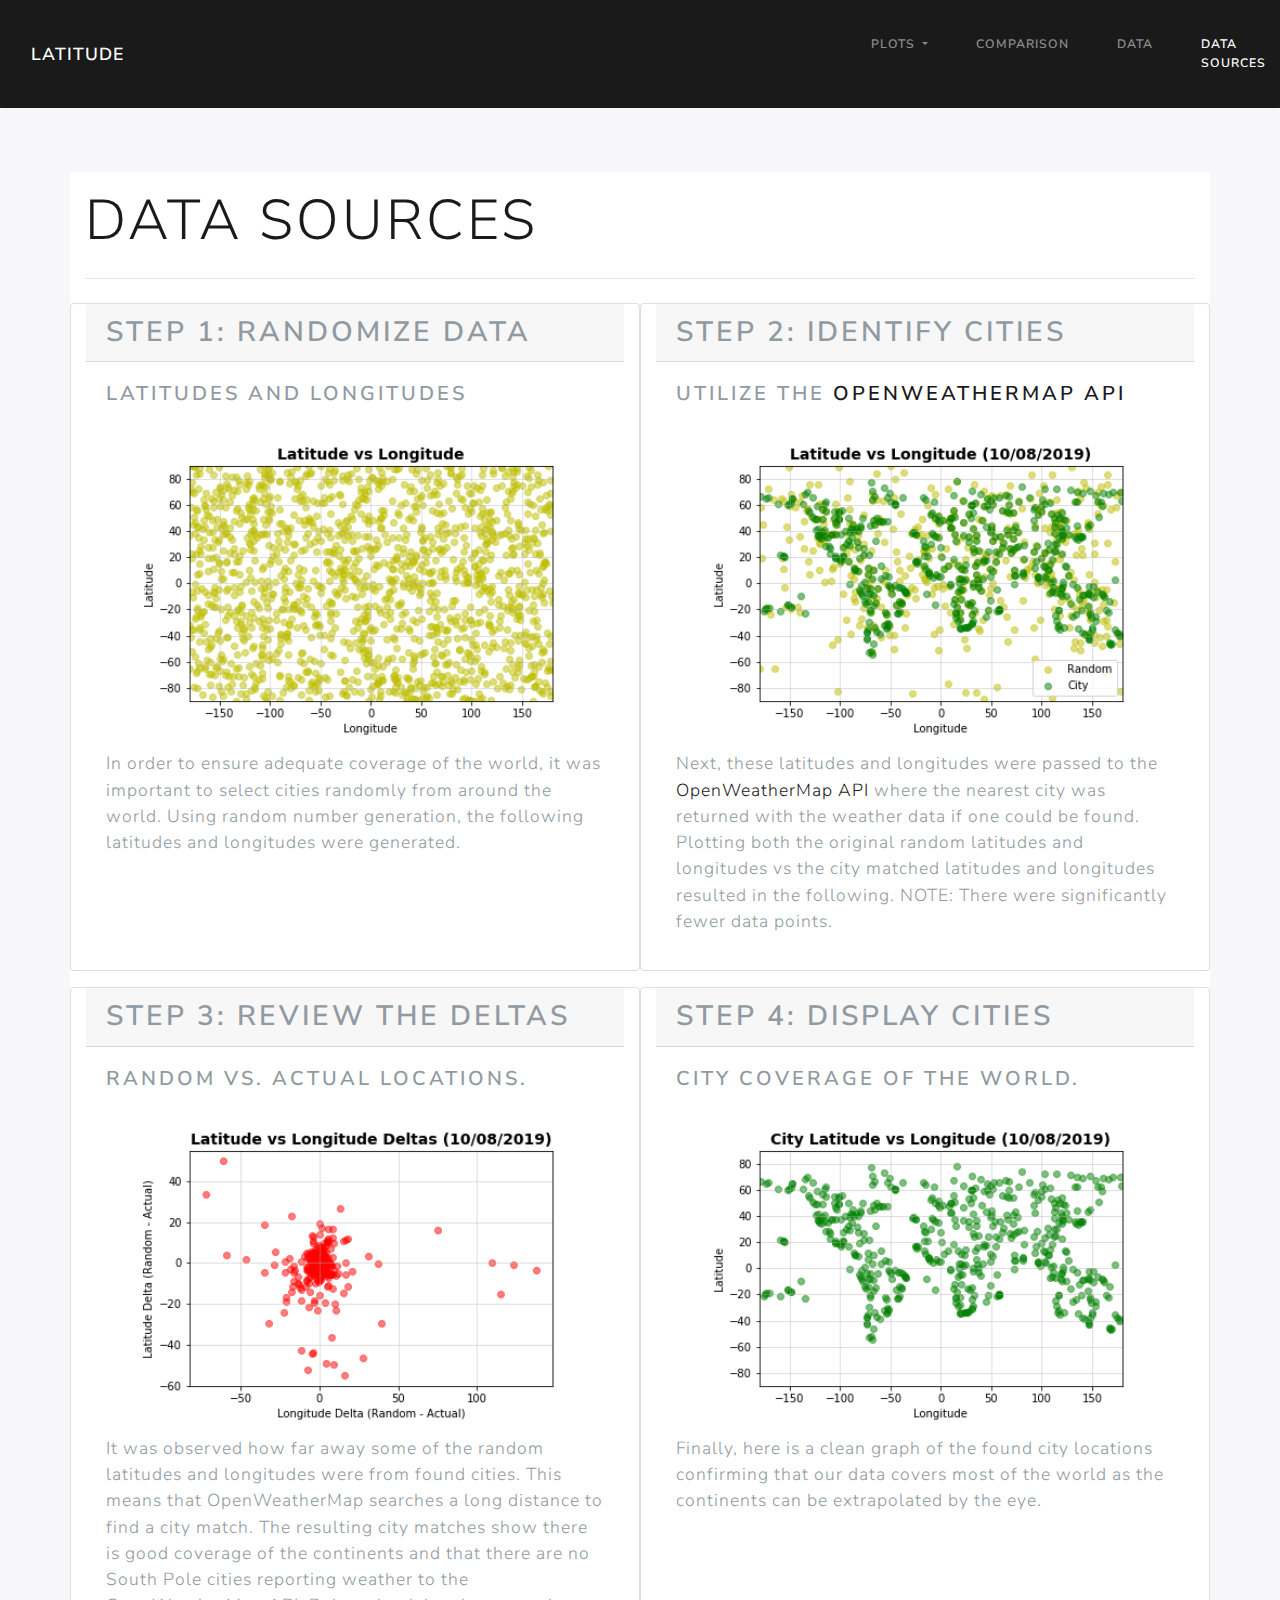
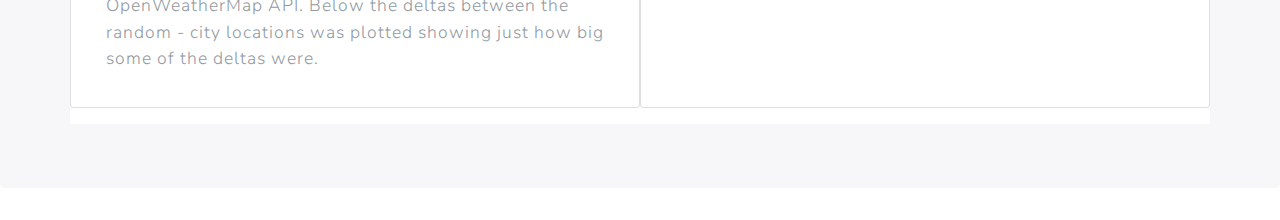
<file: dataSources.html>
<!doctype html>

<html lang="en">

  <head>
    <!-- Required meta tags -->
    <meta charset="utf-8">
    <meta name="viewport" content="width=device-width, initial-scale=1, shrink-to-fit=no">
    
    <!-- Bootstrap CSS -->
    <script src="https://code.jquery.com/jquery-3.3.1.slim.min.js" integrity="sha384-q8i/X+965DzO0rT7abK41JStQIAqVgRVzpbzo5smXKp4YfRvH+8abtTE1Pi6jizo" crossorigin="anonymous"></script>
    <script src="https://cdnjs.cloudflare.com/ajax/libs/popper.js/1.14.7/umd/popper.min.js" integrity="sha384-UO2eT0CpHqdSJQ6hJty5KVphtPhzWj9WO1clHTMGa3JDZwrnQq4sF86dIHNDz0W1" crossorigin="anonymous"></script>
    <link rel="stylesheet" href="https://stackpath.bootstrapcdn.com/bootstrap/4.3.1/css/bootstrap.min.css" integrity="sha384-ggOyR0iXCbMQv3Xipma34MD+dH/1fQ784/j6cY/iJTQUOhcWr7x9JvoRxT2MZw1T" crossorigin="anonymous">
    <script src="https://stackpath.bootstrapcdn.com/bootstrap/4.3.1/js/bootstrap.min.js" integrity="sha384-JjSmVgyd0p3pXB1rRibZUAYoIIy6OrQ6VrjIEaFf/nJGzIxFDsf4x0xIM+B07jRM" crossorigin="anonymous"></script>
    <link rel="stylesheet" href="bootstrap.css">

    <!-- Additional Styling-->
    <link rel="stylesheet" href="style.css">
    <title>Bootstrap Visualization Dashboard</title>
  </head>

  <body>
    <!-- Navigation Menu / Bar -->
    <nav class="navbar navbar-expand-lg navbar-dark bg-primary">

      <!-- Home Link -->
      <div class="col-8">
        <a class="navbar-brand" href="index.html">Latitude</a>
      </div>

      <!-- Right Justified Menu Options -->
      <div class="col-4">

        <!-- Drop Down Menu -->
        <button class="navbar-toggler" type="button" data-toggle="collapse" data-target="#navbarSupportedContent" aria-controls="navbarSupportedContent" aria-expanded="false" aria-label="Toggle navigation">
          <span class="navbar-toggler-icon"></span>
        </button> 
        <div class="collapse navbar-collapse" id="navbarSupportedContent">
          <ul class="navbar-nav mr-auto">
            <li class="nav-item dropdown">
              <a class="nav-link dropdown-toggle" href="#" id="navbarDropdownMenuLink" role="button" data-toggle="dropdown" aria-haspopup="true" aria-expanded="false">
                Plots
              </a>
              <div class="dropdown-menu" aria-labelledby="navbarDropdownMenuLink">
                <a class="dropdown-item" href="cloudiness.html">Cloudiness</a>
                <a class="dropdown-item" href="humidity.html">Humidity</a>
                <a class="dropdown-item" href="temperature.html">Temperature</a>
                <a class="dropdown-item" href="windspeed.html">Wind Speed</a>
              </div>
            </li>

            <!-- Simple Menu Links -->
            <li class="nav-item">
              <a class="nav-link" href="comparison.html">Comparison</a>
            </li>
            <li class="nav-item">
              <a class="nav-link" href="data.html">Data</a>
            </li>
            <li class="nav-item">
              <a class="nav-link active" href="dataSources.html">Data Sources<span class="sr-only">(current)</span></a>
            </li>
          </ul>
        </div>
      </div>
    </nav>

    <div class="jumbotron col-12 col-md-12">
      <div class="container"> 

        <!-- Header -->
        <h1 class="display-4">Data Sources</h1>
        <hr class="my-4">

        <!-- Cards with steps in selecting cities -->
        <div class="row"> 

          <div class="card mb-3 col-12 col-md-6">
              <h2 class="card-header">Step 1: Randomize Data</h2>
              <div class="card-body">
                  <h4 class="card-title">Latitudes and Longitudes</h4>
                  <img  class="visuals col-12" src="Resources/assets/images/LatvsLonDisbursement_RandomNoCityYet.png" alt="Random Lat Lon Values">
                  <p class="lead">In order to ensure adequate coverage of the world, it was important to select cities randomly from around the world.  Using random number generation, the following latitudes and longitudes were generated.</p>
              </div>
          </div>

          <div class="card mb-3 col-12 col-md-6">
              <h2 class="card-header">Step 2: Identify Cities</h2>
              <div class="card-body">
                  <h4 class="card-title">Utilize the <a class="link" target="_blank" href="https://openweathermap.org/">OpenWeatherMap API</a></h4>
                  <img  class="visuals col-12" src="Resources/assets/images/LatvsLon_RandomvsActual.png" alt="Random vs. City Locations">
                  <p class="lead">Next, these latitudes and longitudes were passed to the <a class="link" target="_blank" href="https://openweathermap.org/">OpenWeatherMap API</a> where the nearest city was returned with the weather data if one could be found.  Plotting both the original random latitudes and longitudes vs the city matched latitudes and longitudes resulted in the following.  NOTE:  There were significantly fewer data points.</p>
              </div>
          </div>

          <div class="card mb-3 col-12 col-md-6">
              <h2 class="card-header">Step 3: Review the Deltas</h2>
              <div class="card-body">
                  <h4 class="card-title">Random vs. actual locations.</h4>
                  <img  class="visuals col-12" src="Resources/assets/images/LonLat_Diff.png" alt="Random vs. City Deltas">
                  <p class="lead">It was observed how far away some of the random latitudes and longitudes were from found cities.  This means that OpenWeatherMap searches a long distance to find a city match.  The resulting city matches show there is good coverage of the continents and that there are no South Pole cities reporting weather to the OpenWeatherMap API.  Below the deltas between the random - city locations was plotted showing just how big some of the deltas were.</p>
              </div>
          </div>

          <div class="card mb-3 col-12 col-md-6">
              <h2 class="card-header">Step 4: Display Cities</h2>
              <div class="card-body">
                  <h4 class="card-title">City coverage of the world.</h4>
                  <img  class="visuals col-12" src="Resources/assets/images/LatvsLonDisbursement_Final.png" alt="City Locations Around the World">
                  <p class="lead">Finally, here is a clean graph of the found city locations confirming that our data covers most of the world as the continents can be extrapolated by the eye.</p>
              </div>
          </div>
        </div>
      </div>
    </div>
  </body>
</html>
</file>
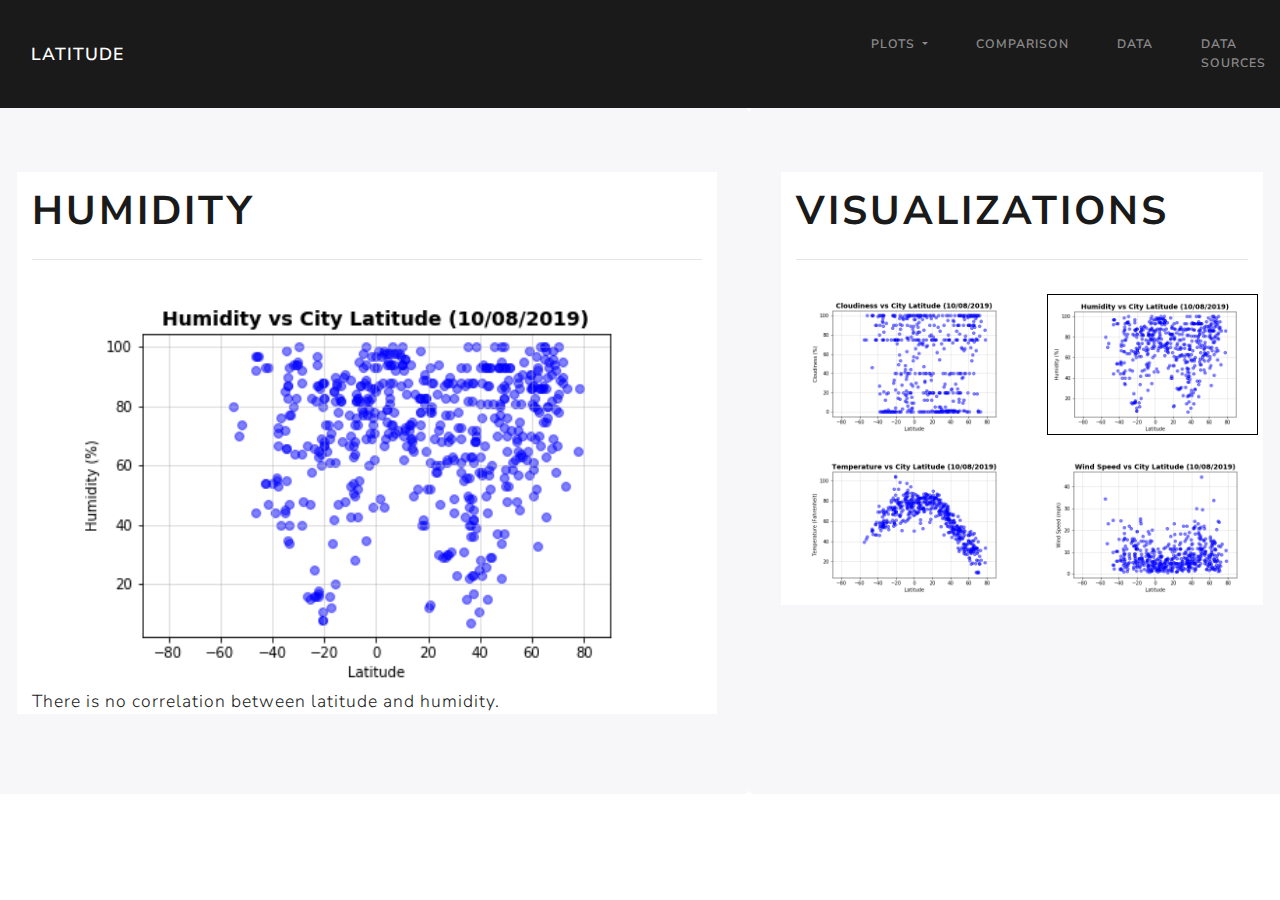
<file: humidity.html>
<!doctype html>

<html lang="en">

  <head>
    <!-- Required meta tags -->
    <meta charset="utf-8">
    <meta name="viewport" content="width=device-width, initial-scale=1, shrink-to-fit=no">
    
    <!-- Bootstrap CSS -->
    <script src="https://code.jquery.com/jquery-3.3.1.slim.min.js" integrity="sha384-q8i/X+965DzO0rT7abK41JStQIAqVgRVzpbzo5smXKp4YfRvH+8abtTE1Pi6jizo" crossorigin="anonymous"></script>
    <script src="https://cdnjs.cloudflare.com/ajax/libs/popper.js/1.14.7/umd/popper.min.js" integrity="sha384-UO2eT0CpHqdSJQ6hJty5KVphtPhzWj9WO1clHTMGa3JDZwrnQq4sF86dIHNDz0W1" crossorigin="anonymous"></script>
    <link rel="stylesheet" href="https://stackpath.bootstrapcdn.com/bootstrap/4.3.1/css/bootstrap.min.css" integrity="sha384-ggOyR0iXCbMQv3Xipma34MD+dH/1fQ784/j6cY/iJTQUOhcWr7x9JvoRxT2MZw1T" crossorigin="anonymous">
    <script src="https://stackpath.bootstrapcdn.com/bootstrap/4.3.1/js/bootstrap.min.js" integrity="sha384-JjSmVgyd0p3pXB1rRibZUAYoIIy6OrQ6VrjIEaFf/nJGzIxFDsf4x0xIM+B07jRM" crossorigin="anonymous"></script>
    <link rel="stylesheet" href="bootstrap.css">

    <!-- Additional Styling-->
    <link rel="stylesheet" href="style.css">
    <title>Bootstrap Visualization Dashboard</title>
  </head>
  
  <body>
    <!-- Navigation Menu / Bar -->
    <nav class="navbar navbar-expand-lg navbar-dark bg-primary">
    
      <!-- Home Link -->
      <div class="col-8">
        <a class="navbar-brand" href="index.html">Latitude</a>
      </div>

      <!-- Right Justified Menu Options -->
      <div class="col-4">

        <!-- Drop Down Menu -->
        <button class="navbar-toggler" type="button" data-toggle="collapse" data-target="#navbarSupportedContent" aria-controls="navbarSupportedContent" aria-expanded="false" aria-label="Toggle navigation">
          <span class="navbar-toggler-icon"></span>
        </button>        
        <div class="collapse navbar-collapse" id="navbarSupportedContent">
          <ul class="navbar-nav mr-auto">
            <li class="nav-item dropdown">
              <a class="nav-link dropdown-toggle" href="#" id="navbarDropdownMenuLink" role="button" data-toggle="dropdown" aria-haspopup="true" aria-expanded="false">
                Plots
              </a>
              <div class="dropdown-menu" aria-labelledby="navbarDropdownMenuLink">
                <a class="dropdown-item" href="cloudiness.html">Cloudiness</a>
                <a class="dropdown-item" href="humidity.html">Humidity</a>
                <a class="dropdown-item" href="temperature.html">Temperature</a>
                <a class="dropdown-item" href="windspeed.html">Wind Speed</a>
              </div>
            </li>

            <!-- Simple Menu Links -->
            <li class="nav-item">
              <a class="nav-link" href="comparison.html">Comparison</a>
            </li>
            <li class="nav-item">
              <a class="nav-link" href="data.html">Data</a>
            </li>
            <li class="nav-item">
              <a class="nav-link" href="dataSources.html">Data Sources</a>
            </li>
          </ul>
        </div>
      </div>
    </nav>

    <div class="row">

      <!-- Primary Visualization -->
      <div class="jumbotron col-12 col-md-7">
        <div class="container">
          <h1 class="sectionHeader">Humidity</h1>
          <hr class="my-4">
          <img  class="visualizationView" src="Resources/assets/images/LatvsHumidity.png" alt="Humidity Map">
          <p class="lead text-primary">There is no correlation between latitude and humidity.</p>
        </div>
      </div>

      <!-- Visualization Overview and Links -->
      <div class="jumbotron col-12 col-md-5">
        <div class="container">
          <h1 class="sectionHeader">Visualizations</h1>
          <hr class="my-4">
          <div class="row">
          <div class="col-12 col-md-6">
              <a target="_self" href="cloudiness.html">
                  <img  class="visuals" src="Resources/assets/images/LatvsCloudiness.png" alt="Cloudy Map">
              </a>
          </div>
            <div class="col-md-6">
                <a target="_self" href="humidity.html">
                    <img  class="visuals highlight" src="Resources/assets/images/LatvsHumidity.png" alt="Humidity Map">
                </a>
            </div>
          </div>
          <div class="row">
            <div class="col-12 col-md-6">
                <a target="_self" href="temperature.html">
                    <img  class="visuals" src="Resources/assets/images/LatvsTemperature.png" alt="Temperature Map">
                </a>
            </div>
            <div class="col-md-6">
                <a target="_self" href="windspeed.html">
                    <img  class="visuals" src="Resources/assets/images/LatvsWindSpeed.png" alt="Cloudy Map">
                </a>
            </div>
          </div>
        </div>
      </div>
    </div>
  </body>
</html>
</file>
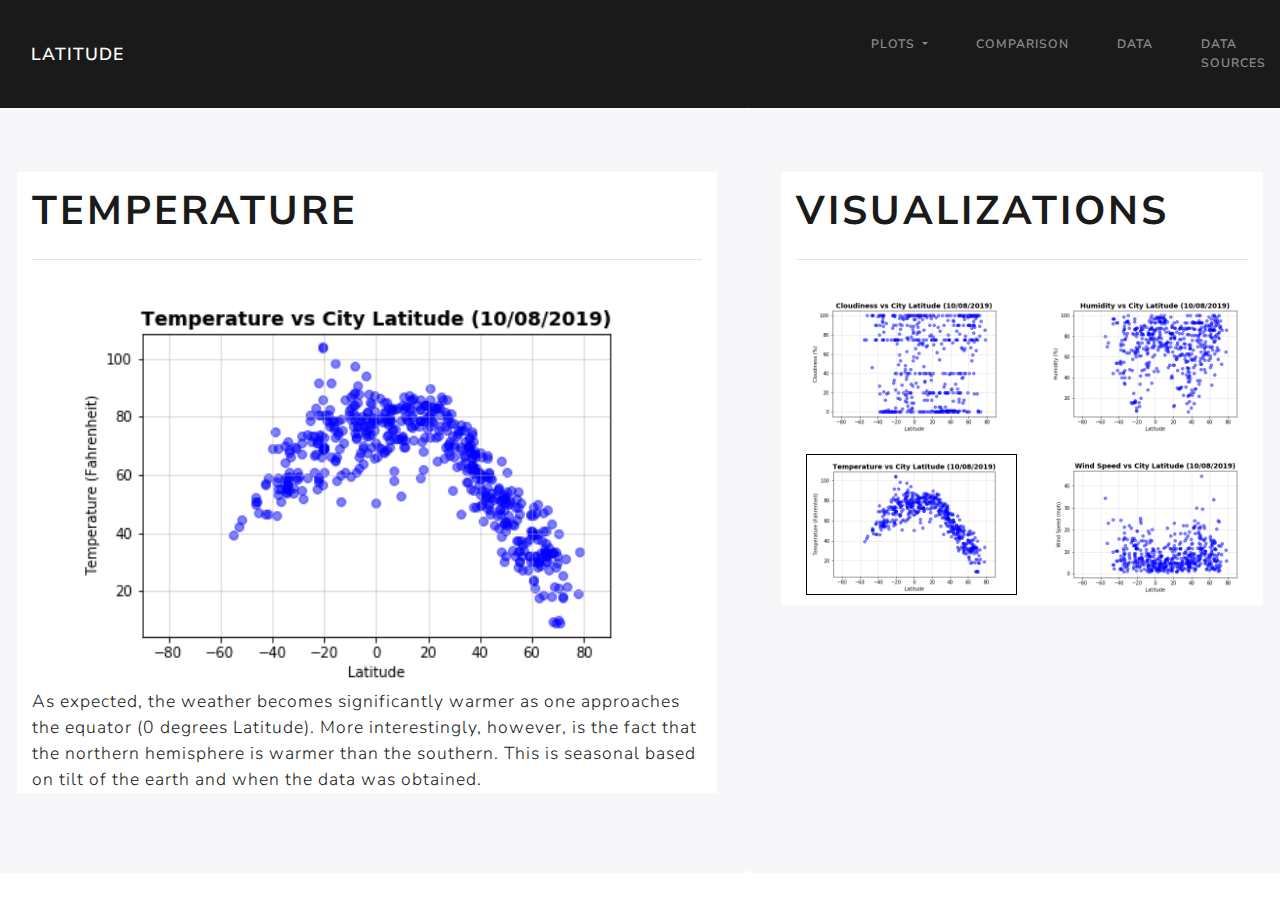
<file: temperature.html>
<!doctype html>

<html lang="en">

  <head>
    <!-- Required meta tags -->
    <meta charset="utf-8">
    <meta name="viewport" content="width=device-width, initial-scale=1, shrink-to-fit=no">
    
    <!-- Bootstrap CSS -->
    <script src="https://code.jquery.com/jquery-3.3.1.slim.min.js" integrity="sha384-q8i/X+965DzO0rT7abK41JStQIAqVgRVzpbzo5smXKp4YfRvH+8abtTE1Pi6jizo" crossorigin="anonymous"></script>
    <script src="https://cdnjs.cloudflare.com/ajax/libs/popper.js/1.14.7/umd/popper.min.js" integrity="sha384-UO2eT0CpHqdSJQ6hJty5KVphtPhzWj9WO1clHTMGa3JDZwrnQq4sF86dIHNDz0W1" crossorigin="anonymous"></script>
    <link rel="stylesheet" href="https://stackpath.bootstrapcdn.com/bootstrap/4.3.1/css/bootstrap.min.css" integrity="sha384-ggOyR0iXCbMQv3Xipma34MD+dH/1fQ784/j6cY/iJTQUOhcWr7x9JvoRxT2MZw1T" crossorigin="anonymous">
    <script src="https://stackpath.bootstrapcdn.com/bootstrap/4.3.1/js/bootstrap.min.js" integrity="sha384-JjSmVgyd0p3pXB1rRibZUAYoIIy6OrQ6VrjIEaFf/nJGzIxFDsf4x0xIM+B07jRM" crossorigin="anonymous"></script>
    <link rel="stylesheet" href="bootstrap.css">

    <!-- Additional Styling-->
    <link rel="stylesheet" href="style.css">
    <title>Bootstrap Visualization Dashboard</title>
  </head>
  
  <body>
    <!-- Navigation Menu / Bar -->
    <nav class="navbar navbar-expand-lg navbar-dark bg-primary">
    
      <!-- Home Link -->
      <div class="col-8">
        <a class="navbar-brand" href="index.html">Latitude</a>
      </div>

      <!-- Right Justified Menu Options -->
      <div class="col-4">

        <!-- Drop Down Menu -->
        <button class="navbar-toggler" type="button" data-toggle="collapse" data-target="#navbarSupportedContent" aria-controls="navbarSupportedContent" aria-expanded="false" aria-label="Toggle navigation">
          <span class="navbar-toggler-icon"></span>
        </button>        
        <div class="collapse navbar-collapse" id="navbarSupportedContent">
          <ul class="navbar-nav mr-auto">
            <li class="nav-item dropdown">
              <a class="nav-link dropdown-toggle" href="#" id="navbarDropdownMenuLink" role="button" data-toggle="dropdown" aria-haspopup="true" aria-expanded="false">
                Plots
              </a>
              <div class="dropdown-menu" aria-labelledby="navbarDropdownMenuLink">
                <a class="dropdown-item" href="cloudiness.html">Cloudiness</a>
                <a class="dropdown-item" href="humidity.html">Humidity</a>
                <a class="dropdown-item" href="temperature.html">Temperature</a>
                <a class="dropdown-item" href="windspeed.html">Wind Speed</a>
              </div>
            </li>

            <!-- Simple Menu Links -->
            <li class="nav-item">
              <a class="nav-link" href="comparison.html">Comparison</a>
            </li>
            <li class="nav-item">
              <a class="nav-link" href="data.html">Data</a>
            </li>
            <li class="nav-item">
              <a class="nav-link" href="dataSources.html">Data Sources</a>
            </li>
          </ul>
        </div>
      </div>
    </nav>

    <div class="row">
      <!-- Primary Visualization -->
      <div class="jumbotron col-12 col-md-7">
        <div class="container">
          <h1 class="sectionHeader">Temperature</h1>
          <hr class="my-4">
          <img  class="visualizationView" src="Resources/assets/images/LatvsTemperature.png" alt="Temperature Map">
          <p class="lead text-primary">As expected, the weather becomes significantly warmer as one approaches the equator (0 degrees Latitude).  More interestingly, however, is the fact that the northern hemisphere is warmer than the southern.  This is seasonal based on tilt of the earth and when the data was obtained.</p>
        </div>
      </div>
      <!-- Visualization Overview and Links -->
      <div class="jumbotron col-12 col-md-5">
        <div class="container">
          <h1 class="sectionHeader">Visualizations</h1>
          <hr class="my-4">
          <div class="row">
          <div class="col-12 col-md-6">
              <a target="_self" href="cloudiness.html">
                  <img  class="visuals" src="Resources/assets/images/LatvsCloudiness.png" alt="Cloudy Map">
              </a>
          </div>
            <div class="col-md-6">
                <a target="_self" href="humidity.html">
                    <img class="visuals" src="Resources/assets/images/LatvsHumidity.png" alt="Humidity Map">
                </a>
            </div>
          </div>
          <div class="row">
            <div class="col-12 col-md-6">
                <a target="_self" href="temperature.html">
                    <img  class="visuals highlight" src="Resources/assets/images/LatvsTemperature.png" alt="Temperature Map">
                </a>
            </div>
            <div class="col-md-6">
                <a target="_self" href="windspeed.html">
                    <img  class="visuals" src="Resources/assets/images/LatvsWindSpeed.png" alt="Cloudy Map">
                </a>
            </div>
          </div>
        </div>
      </div>
    </div>
  </body>
</html>
</file>
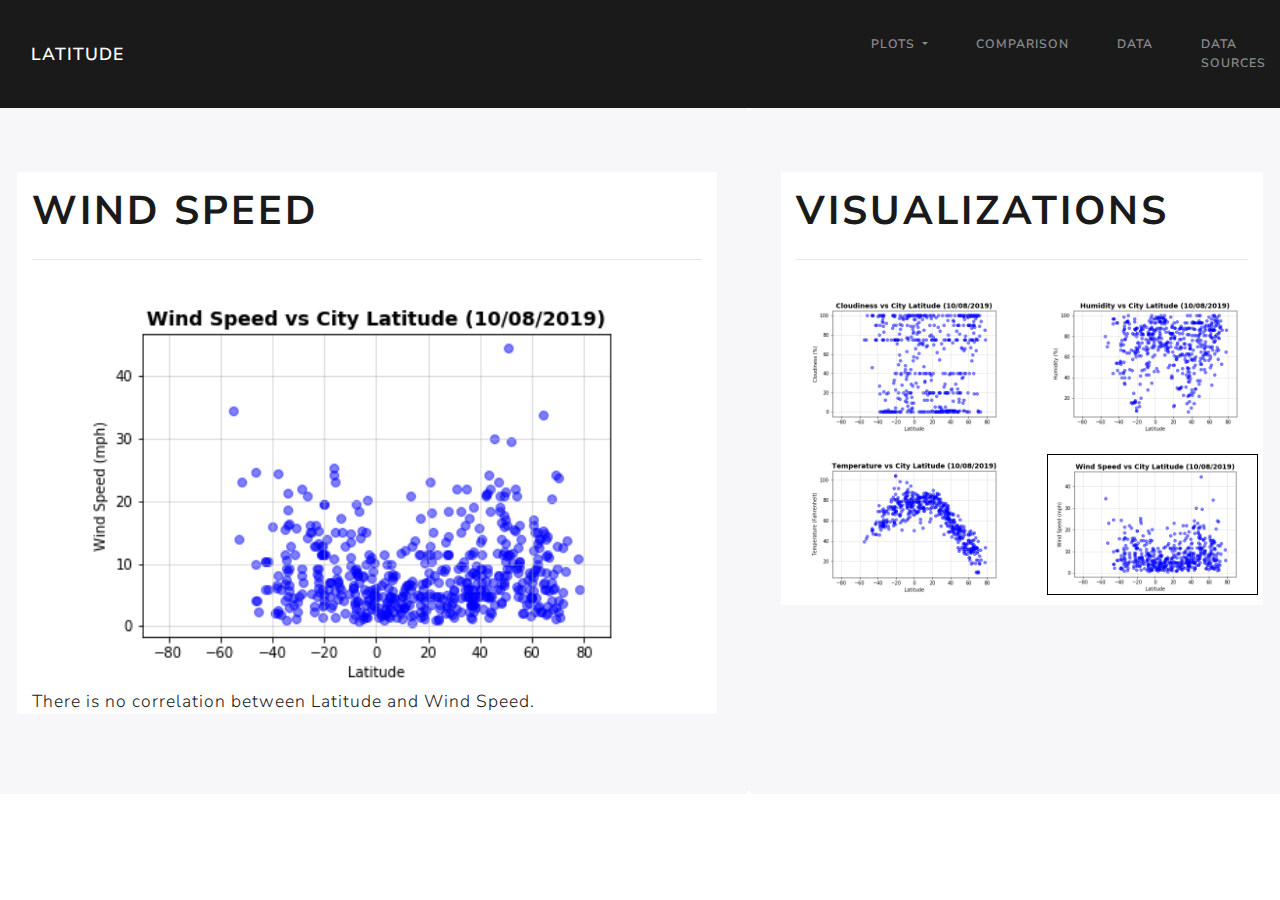
<file: windspeed.html>
<!doctype html>

<html lang="en">

  <head>
    <!-- Required meta tags -->
    <meta charset="utf-8">
    <meta name="viewport" content="width=device-width, initial-scale=1, shrink-to-fit=no">
    
    <!-- Bootstrap CSS -->
    <script src="https://code.jquery.com/jquery-3.3.1.slim.min.js" integrity="sha384-q8i/X+965DzO0rT7abK41JStQIAqVgRVzpbzo5smXKp4YfRvH+8abtTE1Pi6jizo" crossorigin="anonymous"></script>
    <script src="https://cdnjs.cloudflare.com/ajax/libs/popper.js/1.14.7/umd/popper.min.js" integrity="sha384-UO2eT0CpHqdSJQ6hJty5KVphtPhzWj9WO1clHTMGa3JDZwrnQq4sF86dIHNDz0W1" crossorigin="anonymous"></script>
    <link rel="stylesheet" href="https://stackpath.bootstrapcdn.com/bootstrap/4.3.1/css/bootstrap.min.css" integrity="sha384-ggOyR0iXCbMQv3Xipma34MD+dH/1fQ784/j6cY/iJTQUOhcWr7x9JvoRxT2MZw1T" crossorigin="anonymous">
    <script src="https://stackpath.bootstrapcdn.com/bootstrap/4.3.1/js/bootstrap.min.js" integrity="sha384-JjSmVgyd0p3pXB1rRibZUAYoIIy6OrQ6VrjIEaFf/nJGzIxFDsf4x0xIM+B07jRM" crossorigin="anonymous"></script>
    <link rel="stylesheet" href="bootstrap.css">

    <!-- Additional Styling-->
    <link rel="stylesheet" href="style.css">
    <title>Bootstrap Visualization Dashboard</title>
  </head>
  
  <body>
    <!-- Navigation Menu / Bar -->
    <nav class="navbar navbar-expand-lg navbar-dark bg-primary">
    
      <!-- Home Link -->
      <div class="col-8">
        <a class="navbar-brand" href="index.html">Latitude</a>
      </div>

      <!-- Right Justified Menu Options -->
      <div class="col-4">

        <!-- Drop Down Menu -->
        <button class="navbar-toggler" type="button" data-toggle="collapse" data-target="#navbarSupportedContent" aria-controls="navbarSupportedContent" aria-expanded="false" aria-label="Toggle navigation">
          <span class="navbar-toggler-icon"></span>
        </button>        
        <div class="collapse navbar-collapse" id="navbarSupportedContent">
          <ul class="navbar-nav mr-auto">
            <li class="nav-item dropdown">
              <a class="nav-link dropdown-toggle" href="#" id="navbarDropdownMenuLink" role="button" data-toggle="dropdown" aria-haspopup="true" aria-expanded="false">
                Plots
              </a>
              <div class="dropdown-menu" aria-labelledby="navbarDropdownMenuLink">
                <a class="dropdown-item" href="cloudiness.html">Cloudiness</a>
                <a class="dropdown-item" href="humidity.html">Humidity</a>
                <a class="dropdown-item" href="temperature.html">Temperature</a>
                <a class="dropdown-item" href="windspeed.html">Wind Speed</a>
              </div>
            </li>

            <!-- Simple Menu Links -->
            <li class="nav-item">
              <a class="nav-link" href="comparison.html">Comparison</a>
            </li>
            <li class="nav-item">
              <a class="nav-link" href="data.html">Data</a>
            </li>
            <li class="nav-item">
              <a class="nav-link" href="dataSources.html">Data Sources</a>
            </li>
          </ul>
        </div>
      </div>
    </nav>

    <div class="row">
      
      <!-- Primary Visualization -->
      <div class="jumbotron col-12 col-md-7">
        <div class="container">
          <h1 class="sectionHeader">Wind Speed</h1>
          <hr class="my-4">
          <img  class="visualizationView" src="Resources/assets/images/LatvsWindSpeed.png" alt="Wind Speed Map">
          <p class="lead text-primary">There is no correlation between Latitude and Wind Speed.</p>
        </div>
      </div>

      <!-- Visualization Overview and Links -->
      <div class="jumbotron col-12 col-md-5">
        <div class="container">
          <h1 class="sectionHeader">Visualizations</h1>
          <hr class="my-4">
          <div class="row">
          <div class="col-12 col-md-6">
              <a target="_self" href="cloudiness.html">
                  <img  class="visuals" src="Resources/assets/images/LatvsCloudiness.png" alt="Cloudy Map">
              </a>
          </div>
            <div class="col-md-6">
                <a target="_self" href="humidity.html">
                    <img class="visuals" src="Resources/assets/images/LatvsHumidity.png" alt="Humidity Map">
                </a>
            </div>
          </div>
          <div class="row">
            <div class="col-12 col-md-6">
                <a target="_self" href="temperature.html">
                    <img  class="visuals" src="Resources/assets/images/LatvsTemperature.png" alt="Temperature Map">
                </a>
            </div>
            <div class="col-md-6">
                <a target="_self" href="windspeed.html">
                    <img  class="visuals highlight" src="Resources/assets/images/LatvsWindSpeed.png" alt="Cloudy Map">
                </a>
            </div>
          </div>
        </div>
      </div>
    </div>
  </body>
</html>
</file>
<file: style.css>
.container {
    background-color:white;
}

.visuals {
    margin: 10px;
    max-width:100%;
    height:auto;
}

 .mainVisual {
    width: 50%;;
    height:auto;
    float: left;
}

.visualizationView {
    width:100%;
    height: auto;
    padding: 0% 5% 0% 5%;
    margin: 1px;
}

.highlight {
    padding: 1px;
    background-color: black;
}

.sectionHeader {
    font-weight: bold;
    font-size: 40px;
}
</file>
